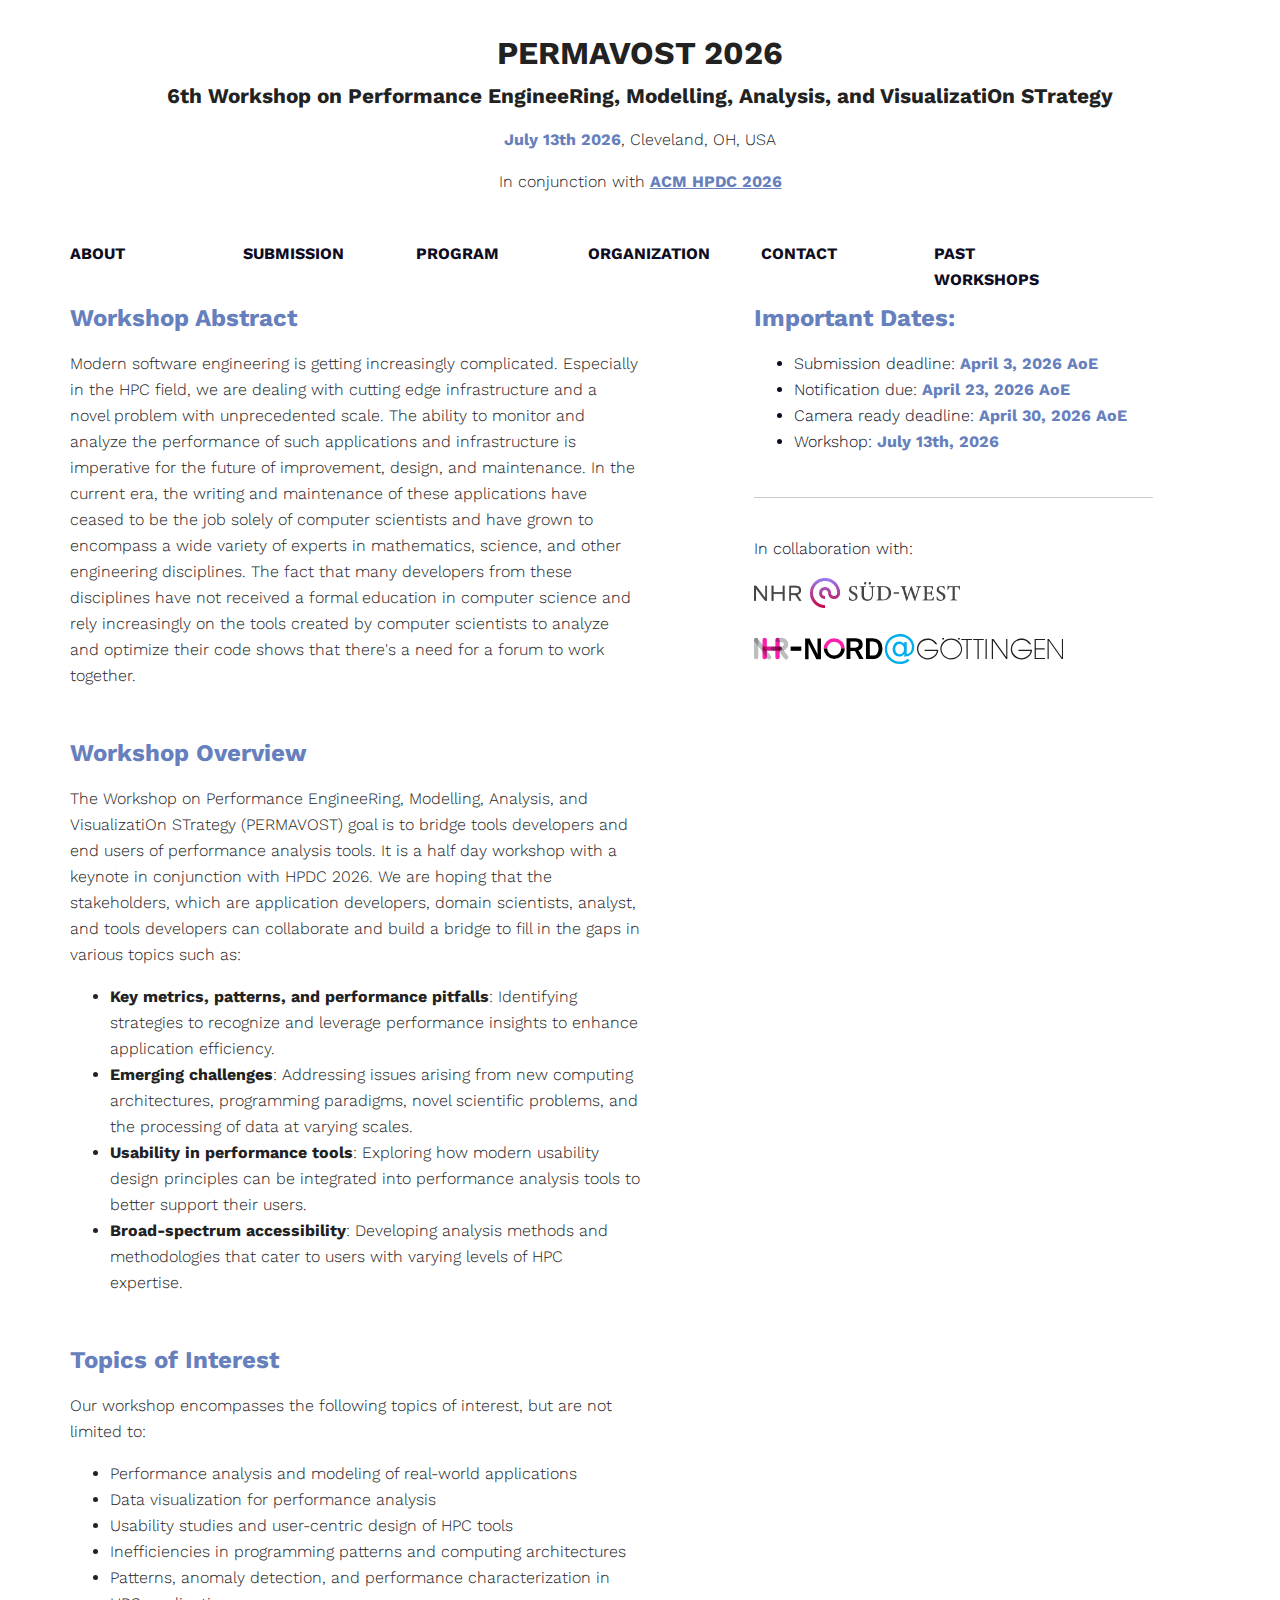
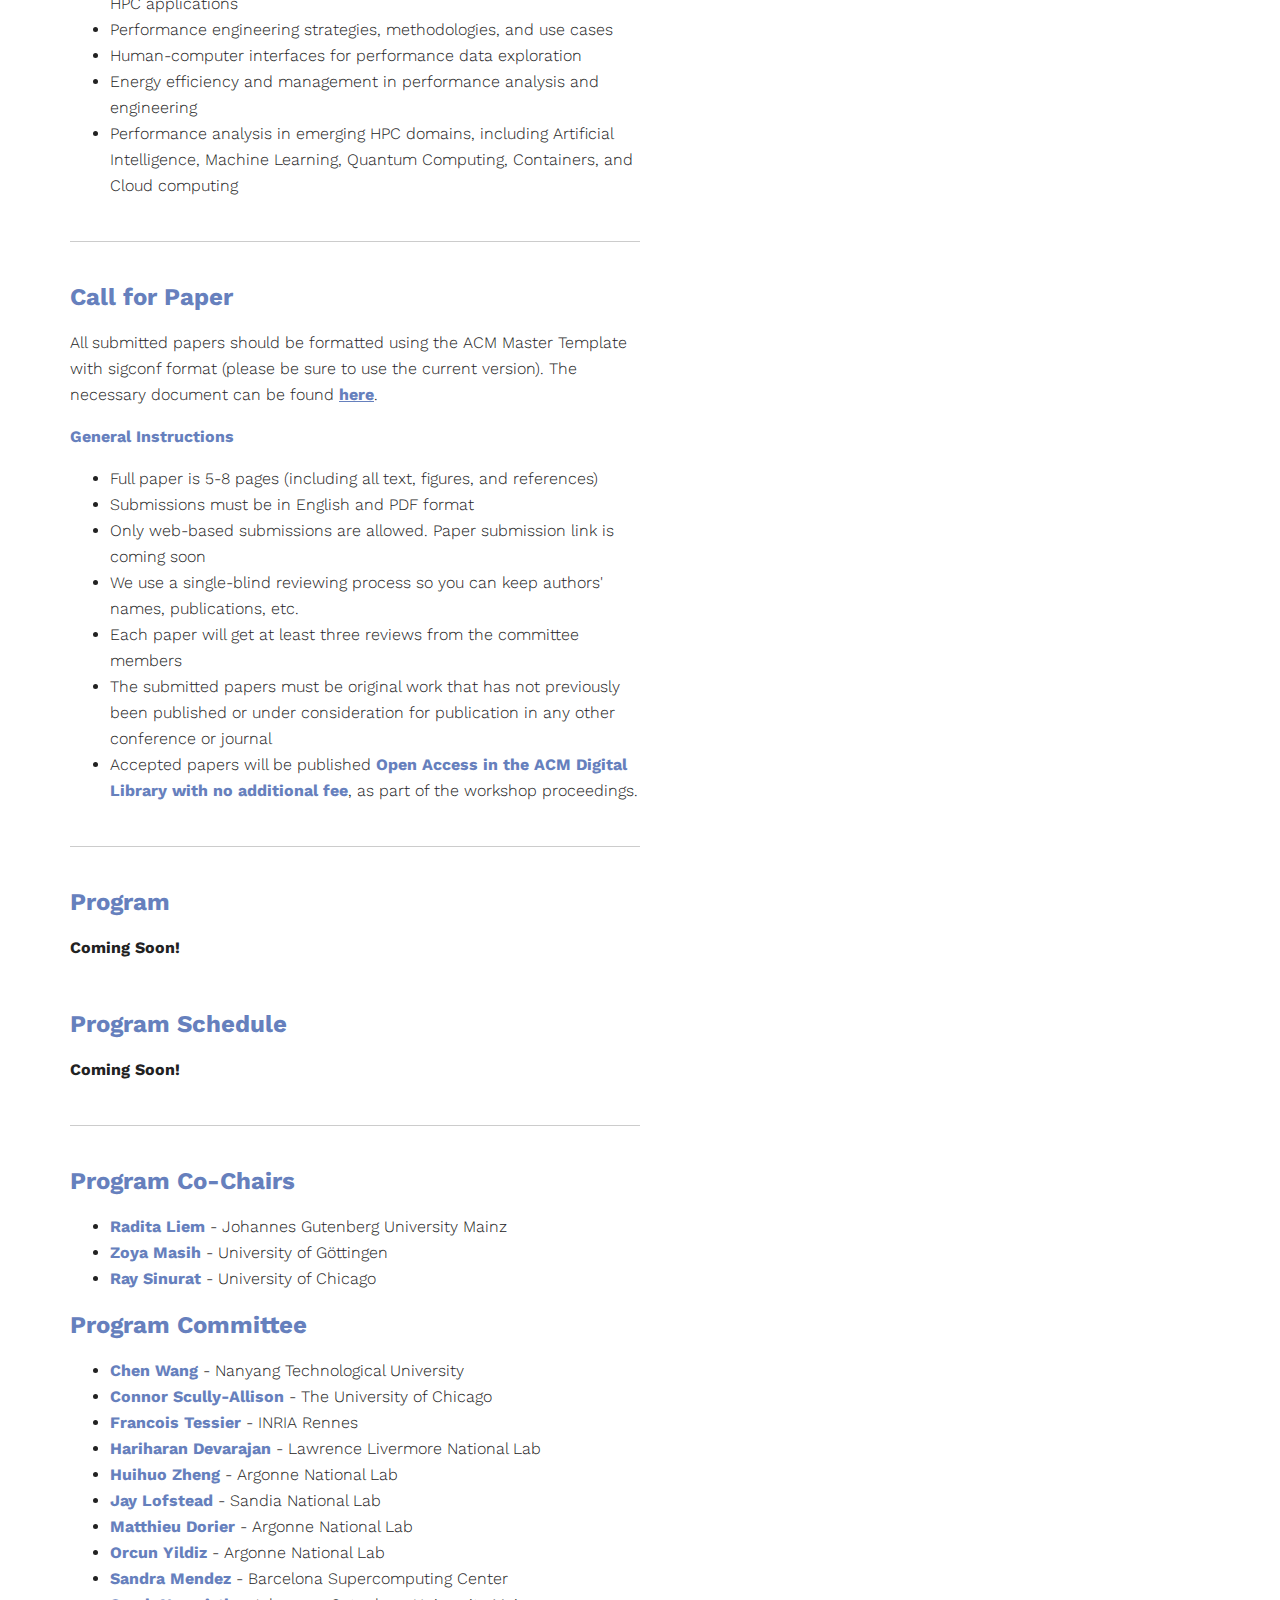
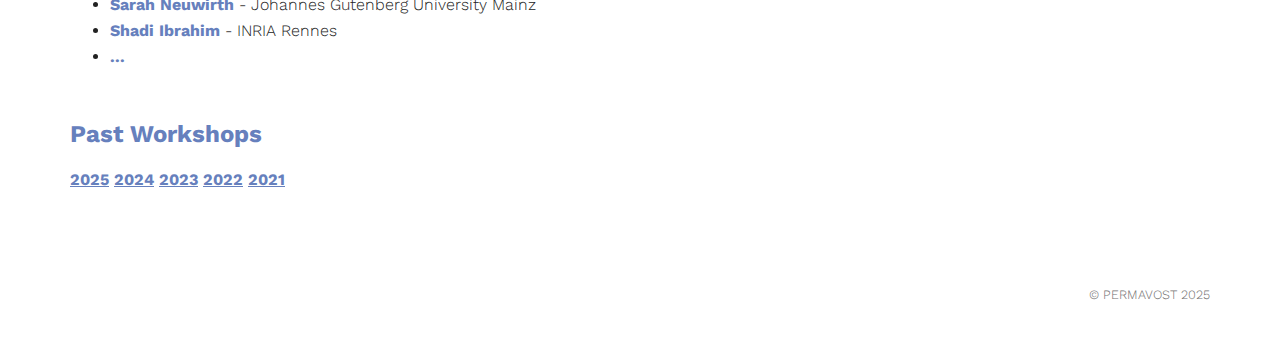
<file: index.html>
<!doctype html>
<!--[if lt IE 7]>      <html class="no-js lt-ie9 lt-ie8 lt-ie7" lang=""> <![endif]-->
<!--[if IE 7]>         <html class="no-js lt-ie9 lt-ie8" lang=""> <![endif]-->
<!--[if IE 8]>         <html class="no-js lt-ie9" lang=""> <![endif]-->
<!--[if gt IE 8]><!--> <html class="no-js" lang=""> <!--<![endif]-->

<head>
    <meta charset="utf-8">
    <meta http-equiv="X-UA-Compatible" content="IE=edge,chrome=1">
    <title>PERMAVOST 2026</title>
    <meta name="description" content="">
    <meta name="viewport" content="width=device-width, initial-scale=1">
    <link rel="apple-touch-icon" href="apple-touch-icon.png">
    <link rel="preconnect" href="https://fonts.gstatic.com">
    <link href="https://fonts.googleapis.com/css2?family=Work+Sans:wght@300;400;600&display=swap" rel="stylesheet">
    <link rel="stylesheet" href="css/normalize.min.css">
    <link rel="stylesheet" href="css/main.css">

    <script src="js/vendor/modernizr-2.8.3-respond-1.4.2.min.js"></script>
</head>
<body>
    <!--[if lt IE 8]>
        <p class="browserupgrade">You are using an <strong>outdated</strong> browser. Please <a href="http://browsehappy.com/">upgrade your browser</a> to improve your experience.</p>
    <![endif]-->

    <div class="header-container">
        <header class="wrapper clearfix">
            <center>
                <h1>PERMAVOST 2026</h1>
                <h2 class="title">6th Workshop on <span class="clr">P</span>erformance <span class="clr">E</span>nginee<span class="clr">R</span>ing, <span class="clr">M</span>odelling, <span class="clr">A</span>nalysis, and <span class="clr">V</span>isualizati<span class="clr">O</span>n <span class="clr">ST</span>rategy</h2>
                <p><strong>July 13th 2026</strong>,  Cleveland, OH, USA</p>
                <p>In conjunction with <strong><a href="https://hpdc.sci.utah.edu/2026/" target="_blank">ACM HPDC 2026</a></strong></p>
            </center>
        </header>
    </div>

    <div class="main-container">
        <div class="main wrapper clearfix">
            <nav>
                <ul>
                    <!-- let's make this single page javascript controlled link -->
                    <li><a href="index.html#about">ABOUT</a><li>
                            <!-- <li><a href="index.html#schedule">SCHEDULE</a></li> -->
                            <li><a href="index.html#submission">SUBMISSION</a></li>
                            <li><a href="index.html#program">PROGRAM</a></li>
                            <li><a href="index.html#organization">ORGANIZATION</a></li>
                            <li><a href="index.html#contact">CONTACT</a></li>
                            <li><a href="index.html#past">PAST WORKSHOPS</a></li>
                </ul>
            </nav>

            <article>
                <section id="about">
                    <h2>Workshop Abstract</h2>
                    <p>
                    Modern software engineering is getting increasingly complicated.  Especially in the HPC field, we are dealing with cutting edge infrastructure and a novel problem with unprecedented scale. The ability to monitor and analyze the performance of such applications and infrastructure is imperative for the future of improvement, design, and maintenance. In the current era, the writing and maintenance of these applications have ceased to be the job solely of computer scientists and have grown to encompass a wide variety of experts in mathematics, science, and other engineering disciplines. The fact that many developers from these disciplines have not received a formal education in computer science and rely increasingly on the tools created by computer scientists to analyze and optimize their code shows that there's a need for a forum to work together.
                    </p>
                </section>
                <section>
                    <h2>Workshop Overview</h2>
                    <p>The Workshop on Performance EngineeRing, Modelling, Analysis, and VisualizatiOn STrategy (PERMAVOST)
                    goal is to bridge tools developers and end users of performance analysis tools. It is a half day 
                    workshop with a keynote in conjunction with HPDC 2026. We are hoping that the stakeholders, which 
                    are application developers, domain scientists, analyst, and tools developers can collaborate and 
                    build a bridge to fill in the gaps in various topics such as:</p>
                    <ul>
                        <li><b>Key metrics, patterns, and performance pitfalls</b>: Identifying strategies to recognize and leverage performance insights to enhance application efficiency.</li>
                        <li><b>Emerging challenges</b>: Addressing issues arising from new computing architectures, programming paradigms, novel scientific problems, and the processing of data at varying scales.</li>
                        <li><b>Usability in performance tools</b>: Exploring how modern usability design principles can be integrated into performance analysis tools to better support their users.</li>
                        <li><b>Broad-spectrum accessibility</b>: Developing analysis methods and methodologies that cater to users with varying levels of HPC expertise.</li>
                    </ul>

                </section>
                <section>
                    <h2>Topics of Interest</h2>
                    <p>Our workshop encompasses the following topics of interest, but are not limited to:</p>
                    <ul>
                        <li>Performance analysis and modeling of real-world applications</li>
                        <li>Data visualization for performance analysis</li>
                        <li>Usability studies and user-centric design of HPC tools</li>
                        <li>Inefficiencies in programming patterns and computing architectures</li>
                        <li>Patterns, anomaly detection, and performance characterization in HPC applications</li>
                        <li>Performance engineering strategies, methodologies, and use cases</li>
                        <li>Human-computer interfaces for performance data exploration</li>
                        <li>Energy efficiency and management in performance analysis and engineering</li>
                        <li>Performance analysis in emerging HPC domains, including Artificial Intelligence, Machine Learning, Quantum Computing, Containers, and Cloud computing</li>
                    </ul>
                </section>
                <hr>
                <section id="submission">
                    <h2>Call for Paper</h2>
                    <!-- <p><strong style="color: #222;">Coming Soon!</strong></p> --> 
                    <p>All submitted papers should be formatted using the ACM Master Template with sigconf format (please be sure to use the current version). The necessary document can be found <a href="https://www.acm.org/publications/proceedings-template" target="_blank">here</a>.</p>
                    <p><strong>General Instructions</strong></p>
                    <ul>
                        <li>Full paper is 5-8 pages (including all text, figures, and references)</li>
                        <li>Submissions must be in English and PDF format</li>
                        <li>Only web-based submissions are allowed. Paper submission link is coming soon</li>
                        <li>We use a single-blind reviewing process so you can keep authors' names, publications, etc.</li>
                        <li>Each paper will get at least three reviews from the committee members</li>
                        <li>The submitted papers must be original work that has not previously been published or under consideration for publication in any other conference or journal</li>
                        <li>Accepted papers will be published <strong>Open Access in the ACM Digital Library with no additional fee</strong>, as part of the workshop proceedings.</li>
                    </ul>
                </section>
                <hr>
                <section id="program">
                    <h2>Program</h2>
                    <p><strong style="color: #222;">Coming Soon!</strong></p>

                    <!---->
                    <!--     <h3>Keynote Speech:</h3> -->
                    <!--     <table> -->
                    <!--         <tr> -->
                    <!--             <td style="width: 120px;padding: 7px 0;"><img src="img/sun.jpg" width="100px" style="border-radius:50%"></img></td> -->
                    <!--             <td> -->
                    <!--                 <p style="font-size: 24px; margin-bottom: 5px; padding-bottom: 0px;"><strong>Xian-He Sun</strong></p> -->
                    <!--                 <p style="margin:0px;">Illinois Institute of Technology, Chicago, USA </p> -->
                    <!--             </td> -->
                    <!--         </tr> -->
                    <!--     </table> -->
                    <!--     <p><strong style="color: #222;">"Dataflow under the von Neumann Machine: A New Paradigm for Computing Systems"</strong></p> -->
                    <!--     <p>With the exponential growth of big data and AI, computing has become data-centric, making data management the top priority in computing systems. Traditional I/O and storage paradigms no longer meet the demands of data-centric computing. A paradigm shift is necessary to seamlessly integrate high-performance computing power with the velocity, volume, and variety of data to serve diverse AI needs. This keynote explores the critical challenges and introduces a new paradigm, named Dataflow under the von Neumann machine (DataflowV). We first present the Concurrent-AMAT (C-AMAT) model, which quantifies the benefits of concurrent data access and reveals the relationship between data locality and concurrency. Next, we introduce the Layer Performance Matching (LPM) framework to optimize memory system performance and formally introduce the concept of DataflowV. We then share some of our recent practices and successes with the DataflowV paradigm, including the Hermes multi-tiered I/O buffering system and others. Finally, we discuss fundamental issues of performance modeling and data-centric rethinking. The C-AMAT model provides a way to bridge the performance gap at each layer of the memory hierarchy. The LPM framework offers a methodology to optimize a memory system through smart layer optimization. They are powerful, but many fundamental questions remain open. Have we fully utilized modern hardware advances to reach their full potential? Should advanced memory systems be built under a “concurrent-aware locality” model? etc.?</p>  -->
                    <!--     <p><a href="files/hpdc25-s.pdf">Presentation slides</a></p> -->
                    <!--     <p>Dr. Xian-He Sun is a University Distinguished Professor, the Ron Hochsprung Endowed Chair of Computer Science, and the director of the Gnosis Research Center for accelerating data-driven discovery at the Illinois Institute of Technology (Illinois Tech). Before joining Illinois Tech, he worked at DoE Ames National Laboratory, at ICASE, NASA Langley Research Center, at Louisiana State University, Baton Rouge, and was an ASEE fellow at Navy Research Laboratories. Dr. Sun is an IEEE fellow and is known for his memory-bounded speedup model, also called Sun-Ni’s Law, for scalable computing. His research interests include high-performance data processing, memory and I/O systems, and performance evaluation and optimization. He has over 350 publications and 7 patents in these areas and is currently leading multiple large software development projects in high performance I/O systems. Dr. Sun is the Editor-in-Chief of the IEEE Transactions on Parallel and Distributed Systems, and a former department chair of the Computer Science Department at Illinois Tech. He received the Golden Core award from IEEE CS society in 2017, the ACM Karsten Schwan Best Paper Award from ACM HPDC in 2019, and the first prize best paper award from ACM/IEEE CCGrid in 2021. More information about Dr. Sun can be found on his web site www.cs.iit.edu/~sun/.</p> -->
                    <!--     <br/> -->
                    <!---->
                    <!--     <h3>Invited Speech:</h3> -->
                    <!--     <table> -->
                    <!--         <tr> -->
                    <!--             <td style="width: 120px;padding: 7px 0;"><img src="img/hager.png" width="100px" style="border-radius:50%"></img></td><td> -->
                    <!--                 <p style="font-size: 24px; margin-bottom: 5px; padding-bottom: 0px;"><strong>Georg Hager</strong></p> -->
                    <!--                 <p style="margin:0px;">Erlangen National High Performance Computing Center, Germany</p> -->
                    <!--             </td> -->
                    <!--         </tr> -->
                    <!--     </table> -->
                    <!--     <p><strong style="color: #222;">"Towards a Workflow for Analytic Performance, Power, and Energy Models"</strong></p> -->
                    <!--     <p>White- and gray-box performance models are invaluable for assessing -->
                    <!--     resource and scalability bottlenecks in parallel programs. More often -->
                    <!--     than not, authors of simulation software have no idea about the -->
                    <!--     interactions of their software with the hardware, let alone its power -->
                    <!--     and energy consumption behavior. Analytic, predictive white-box models -->
                    <!--     such as Roofline are tremendously helpful for exposing relevant -->
                    <!--     bottlenecks, but they are tedious to set up because hardly any tool -->
                    <!--     support exists. I will give an overview of different modeling -->
                    <!--     approaches, ranging from black-box (curve-fitting, machine learning) -->
                    <!--     approaches to fully analytic models based on first principles. This -->
                    <!--     large spectrum of possibilities bears some potential for automation, -->
                    <!--     even if we restrict ourselves to white-box variants. I will point out -->
                    <!--     what we already have and what is still missing in this area. Finally, -->
                    <!--     I will give an overview of interesting dynamic application behavior -->
                    <!--     that can get in the way of predictive modeling.</p> -->
                    <!--     <p><a href="files/2025-07-20_PERMAVOST_GHa_modeling.pdf">Presentation slides</a></p> -->
                    <!--     <p> Dr. Georg Hager holds a PhD and a Habilitation degree in Computational Physics from the University of Greifswald. He leads the Research Division at Erlangen National High Performance Computing Center (NHR@FAU) and is an associate lecturer at the Institute of Physics at the University of Greifswald. Recent research includes architecture-specific optimization strategies for current microprocessors, performance engineering of scientific codes on chip and system levels, and the analytic modeling of structure formation in large-scale parallel codes. Georg Hager has authored and co-authored more than 100 peer-reviewed publications and was instrumental in developing and refining the Execution-Cache-Memory (ECM) performance model and energy consumption models for multicore processors. In 2018, he won the “ISC Gauss Award” (together with Johannes Hofmann and Dietmar Fey) for a paper on accurate performance and power modeling. He received the “2011 Informatics Europe Curriculum Best Practices Award” (together with Jan Treibig and Gerhard Wellein) for outstanding contributions to teaching in computer science. His textbook “Introduction to High Performance Computing for Scientists and Engineers” is recommended or required reading in many HPC-related lectures and courses worldwide. Together with colleagues from FAU, HLRS Stuttgart, and TU Wien he develops and conducts successful international tutorials on node-level performance engineering and hybrid programming.</p>						 -->
                    <!--     <br/> -->
                    <!---->
                    <!--     <h3>Discussion Panel: </h3> -->
                    <!--     <table> -->
                    <!--         <tr> -->
                    <!--             <td style="width: 120px;padding: 7px 0;"><img src="img/Brink-Stephanie-220x275.jpg" width="100px" style="border-radius:50%"></img></td> -->
                    <!--             <td> -->
                    <!--                 <p style="font-size: 24px; margin-bottom: 5px; padding-bottom: 0px;"><strong>Stephanie Brink</strong></p> -->
                    <!--                 <p style="margin:0px;">Lawrence Livermore National Laboratory</p> -->
                    <!--             </td> -->
                    <!--         </tr> -->
                    <!--         <tr> -->
                    <!--             <td style="width: 120px;padding: 7px 0;"><img src="img/Jack_Lang-035.jpg" width="100px" style="border-radius:50%"></img></td> -->
                    <!--             <td> -->
                    <!--                 <p style="font-size: 24px; margin-bottom: 5px; padding-bottom: 0px;"><strong>Jack Lange</strong></p> -->
                    <!--                 <p style="margin:0px;">Oak Ridge National Laboratory</p> -->
                    <!--             </td> -->
                    <!--         </tr> -->
                    <!--         <tr> -->
                    <!--             <td style="width: 120px;padding: 7px 0;"><img src="img/hariharan.jpeg" width="100px" style="border-radius:50%"></img></td> -->
                    <!--             <td> -->
                    <!--                 <p style="font-size: 24px; margin-bottom: 5px; padding-bottom: 0px;"><strong>Hari Hariharan Devarajan</strong></p> -->
                    <!--                 <p style="margin:0px;">Lawrence Livermore National Laboratory</p> -->
                    <!--             </td> -->
                    <!--         </tr> -->
                    <!--     </table> -->
                    <!--     <p><strong style="color: #222;">"Holistic performance engineering and analysis: from UX until low level performance data"</strong></p> -->
                    <!--     <p>This panel brings together a diverse team of three experts to explore the key challenges in achieving comprehensive performance engineering and analysis. As High-Performance Computing (HPC) continues to become more mainstream, the need for a holistic approach is increasingly critical. The panel will delve into whether such an approach is becoming more important, how different stakeholders (from UX designers to low-level engineers) perceive performance, and the varying perspectives across different institutions. -->
                    <!---->
                    <!--     The session will feature a dynamic Q&A format, led by the moderator, encouraging deep discussion and direct interaction with the audience. Participants will have the opportunity to engage with the experts, ask questions, and contribute to the conversation, making this an interactive and collaborative exploration of the future of performance engineering.</p> -->
                    <!---->
                    <!--     <h3>Paper Presentation:</h3> -->
                    <!--     <ul> -->
                    <!--         <li><strong>Assigning Cartesian Grid Area to Processes</strong> - A. Astier, D. Sohier, A. Capra</li> -->
                    <!--         <li><strong>Performance Evaluation of Machine Learning Applications Using WebAssembly Across Different Programming Languages</strong> - S. Khan, T. Malik, K. Hasanov</li> -->
                    <!--         <li><strong>Factors Impacting I/O Time Proportion in AI Workloads</strong> - Z. Masih, R. Liem, J. Kunkel</li> -->
                    <!--         <li><strong>Thicket Workflow for Classifying Parallel Sorting Algorithms</strong> - M. McKinsey, D. Yokelson, S. Lam, S. Brink, O. Pearce</li> -->
                    <!--     </ul> -->
                    <!--     <p>*The paper presentation will be followed by Q&A session</p> -->
                </section>

                <section id="Schedule">
                    <h2>Program Schedule</h2>
                    <p><strong style="color: #222;">Coming Soon!</strong></p>
                    <!-- <ul> -->
                    <!--     <li><strong>09:00 – 09:05</strong>  Welcome & Opening Remarks</li> -->
                    <!--     <li><strong>09:05 – 09:40</strong>  Keynote by Xian-He Sun</li> -->
                    <!--     <li><strong>09:40 – 10:10</strong>  Invited Talk by Georg Hager</li> -->
                    <!--     <li><strong>10:10 – 10:30</strong>  Short Paper 1 Talk with Q&A on "Assigning Cartesian Grid Area to Processes" -->
                    <!--         <li><strong>10:30 – 11:00</strong>  Coffee Break</li>				 -->
                    <!--         <li><strong>11:00 – 11:20</strong>  Short Paper 2 Talk with Q&A on "Performance Evaluation of Machine Learning Applications Using WebAssembly Across Different Programming Languages"</li> -->
                    <!--         <li><strong>11:20 – 11:40</strong>  Short Paper 3 Talk with Q&A on "Factors Impacting I/O Time Proportion in AI Workloads"</li> -->
                    <!--         <li><strong>11:40 – 12:00</strong>  Short Paper 4 Talk with Q&A on "Thicket Workflow for Classifying Parallel Sorting Algorithms"</li> -->
                    <!--         <li><strong>12:00 – 12:30</strong>  Panel Session & Closing</li>	 -->
                    <!-- </ul> -->
                </section>
                <hr>
                <section id="organization">

                    <h2>Program Co-Chairs</h2>
                    <ul>
                        <li><strong>Radita Liem</strong> - Johannes Gutenberg University Mainz</li>
                        <li><strong>Zoya Masih</strong> - University of Göttingen</li>
                        <li><strong>Ray Sinurat</strong> - University of Chicago</li>
                    </ul>

                    <!-- <h3>Publicity Chair</h3> -->
                    <!-- <p>Georg Hager - Erlangen National High Performance Computing Center</p> -->

                    <h2>Program Committee</h2>
                    <ul>
                        <li><strong>Chen Wang</strong> - Nanyang Technological University</li>
                        <li><strong>Connor Scully-Allison</strong> - The University of Chicago</li>
                        <li><strong>Francois Tessier</strong> - INRIA Rennes</li>
                        <li><strong>Hariharan Devarajan</strong> - Lawrence Livermore National Lab</li>
                        <li><strong>Huihuo Zheng</strong> - Argonne National Lab</li>
                        <li><strong>Jay Lofstead</strong> - Sandia National Lab</li>
                        <li><strong>Matthieu Dorier</strong> - Argonne National Lab</li>
                        <li><strong>Orcun Yildiz</strong> - Argonne National Lab</li>
                        <li><strong>Sandra Mendez</strong> - Barcelona Supercomputing Center</li>
                        <li><strong>Sarah Neuwirth</strong> - Johannes Gutenberg University Mainz</li>
                        <li><strong>Shadi Ibrahim</strong> - INRIA Rennes</li>
                        <!-- <li><strong>Lenny Guo</strong> - PNNL</li> -->
                        <li><strong>...</strong></li>
                    </ul>
                </section>
                <!-- <hr> -->
                <!-- <section id="contact"> -->
                <!--     <h2>Contact</h2> -->
                <!--     <p>If you have any problems or questions, please contact the Workshop General Chair Ayesha Afzal via e-mail at: <a href="mailto:ayesha.afzal@fau.de">ayesha.afzal@fau.de</a> -->
                <!--     </p> -->
                <!-- </section> -->
                <!---->
                <!-- <hr> -->
                <section id="past">
                    <h2>Past Workshops</h2>
                    <p class="years">
                        <a href="2025.html">2025</a>
                        <a href="2024.html">2024</a>
                        <a href="2023.html">2023</a>
                        <a href="2022.html">2022</a>
                        <a href="2021.html">2021</a>
                    </p>
                </section>
            </article>



            <aside>
                <!-- <section class="announcement"> -->
                <!--     <h2>Announcement</h2> -->
                <!--     <p><strong>PERMAVOST'25 is happenning in Carmichael room! </strong></p> -->
                <!--     <p>PERMAVOST'25 program is available and the workshop is now happenning at ACM HPDC in Carmichael room!</p> -->
                <!--     <hr>		 -->
                <!--     <p><strong>Call for Paper</strong></p> -->
                <!--     <p>Submission for PERMAVOST 2025 proceedings is open. Check the technical details <a href="index.html#submission">here</a></p> -->
                <!-- </section> -->

                <section>
                    <h2>Important Dates:</h2>
                    <!-- <p><strong style="color: #222;">Coming Soon!</strong></p> -->
                    <ul>
                        <li>Submission deadline: <strong>April 3, 2026 AoE</strong></li>
                        <li>Notification due: <strong>April 23, 2026 AoE</strong></li>
                        <li>Camera ready deadline: <strong>April 30, 2026 AoE </strong></li>
                        <li>Workshop: <strong>July 13th, 2026</strong></li>
                    </ul>
                </section> 
                <hr>
                <section id="collab">
                    <p>In collaboration with:</p>
                    <p>
                    <a href="https://nhrsw.de/">
                        <img src="img/nhr-sued-west.png" style="width:auto; height:30px;">
                    </a>
                    <br/>
                    <br/>
                    <a href="https://gwdg.de/hpc/">
                        <img src="img/nhr-nord-goettingen.svg" style="width:auto; height:30px;">
                    </a>
                    </p>
                </section>
            </aside>



        </div> <!-- #main -->
    </div> <!-- #main-container -->

    <div class="footer-container">
        <footer class="wrapper">
            <p class="text-muted small pull-right" style="text-align:right">© PERMAVOST 2025</p>
        </footer>
    </div>

    <script src="//ajax.googleapis.com/ajax/libs/jquery/1.11.2/jquery.min.js"></script>
    <script>window.jQuery || document.write('<script src="js/vendor/jquery-1.11.2.min.js"><\/script>')</script>

    <script src="js/main.js"></script>

    <!-- Google Analytics: change UA-XXXXX-X to be your site's ID. -->
    <script>
        (function(b,o,i,l,e,r){b.GoogleAnalyticsObject=l;b[l]||(b[l]=
            function(){(b[l].q=b[l].q||[]).push(arguments)});b[l].l=+new Date;
            e=o.createElement(i);r=o.getElementsByTagName(i)[0];
            e.src='//www.google-analytics.com/analytics.js';
            r.parentNode.insertBefore(e,r)}(window,document,'script','ga'));
        ga('create','UA-XXXXX-X','auto');ga('send','pageview');
    </script>
</body>
</html>
</file>
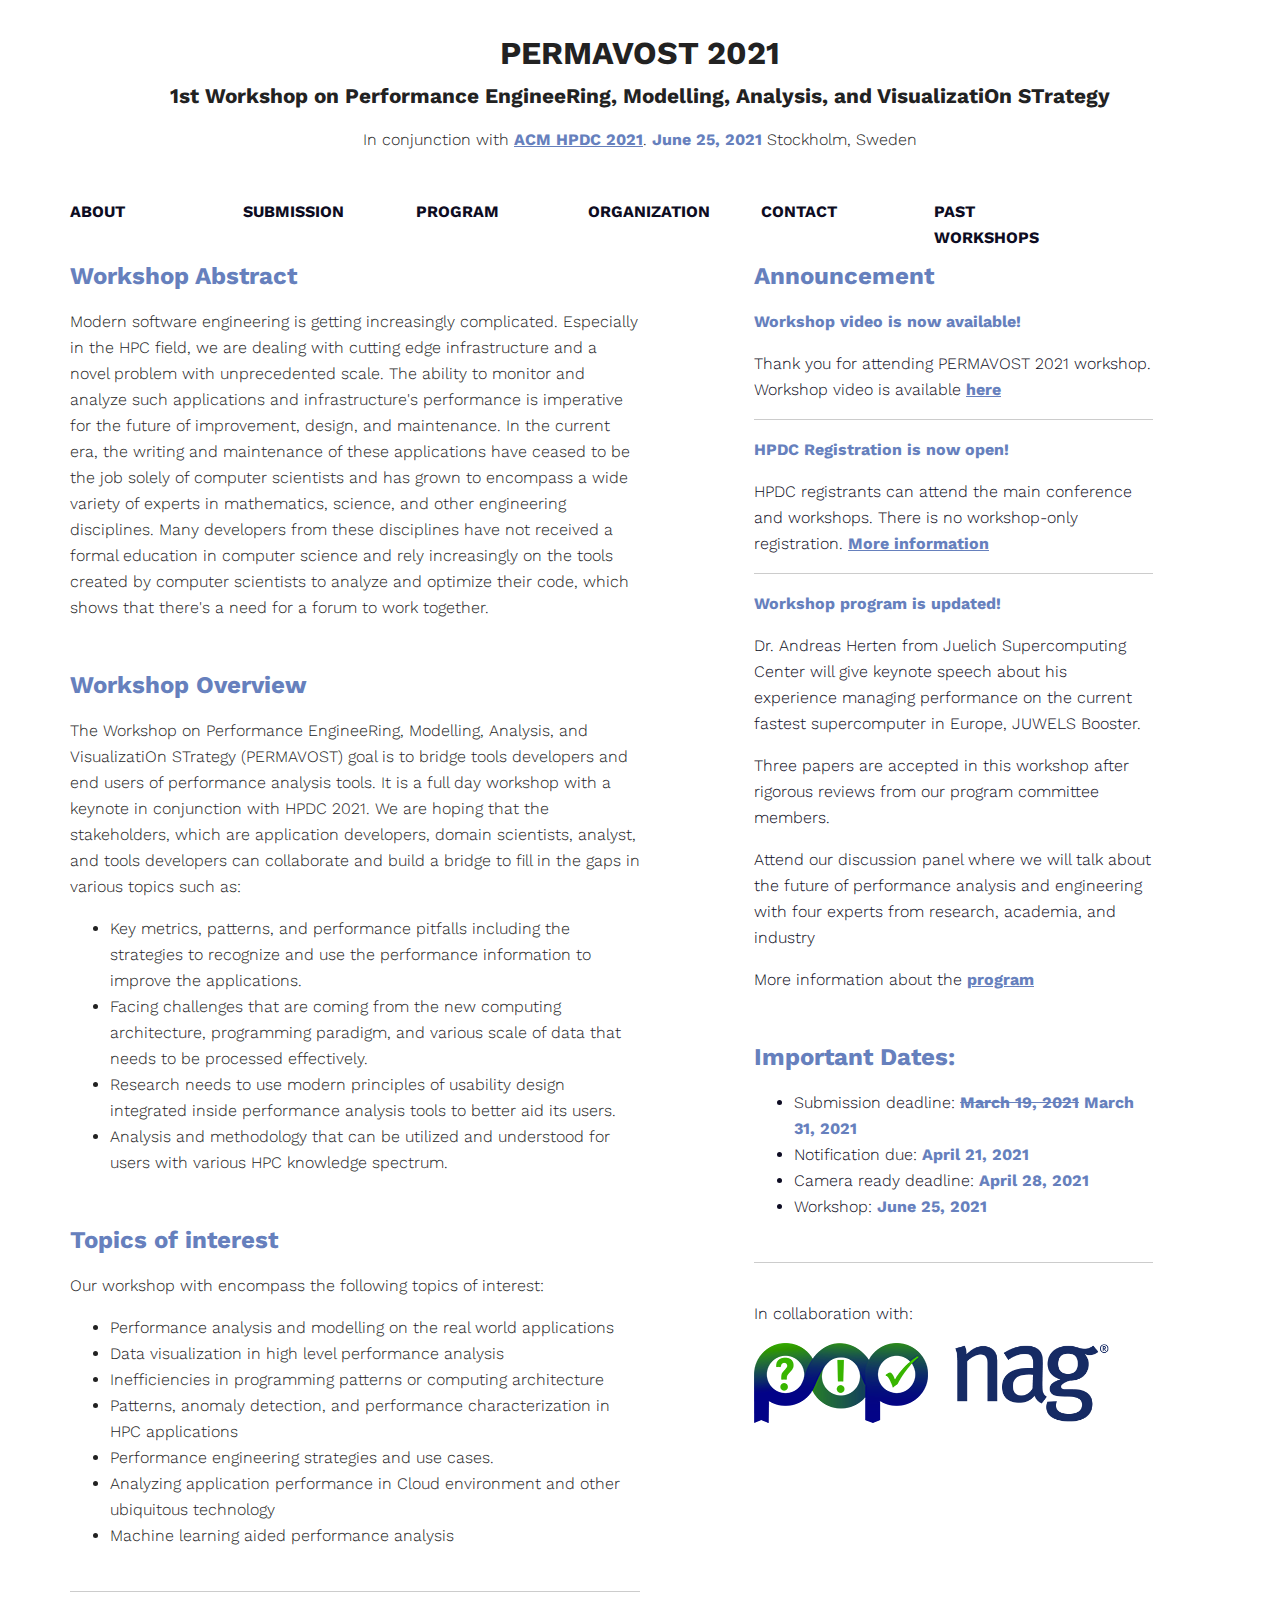
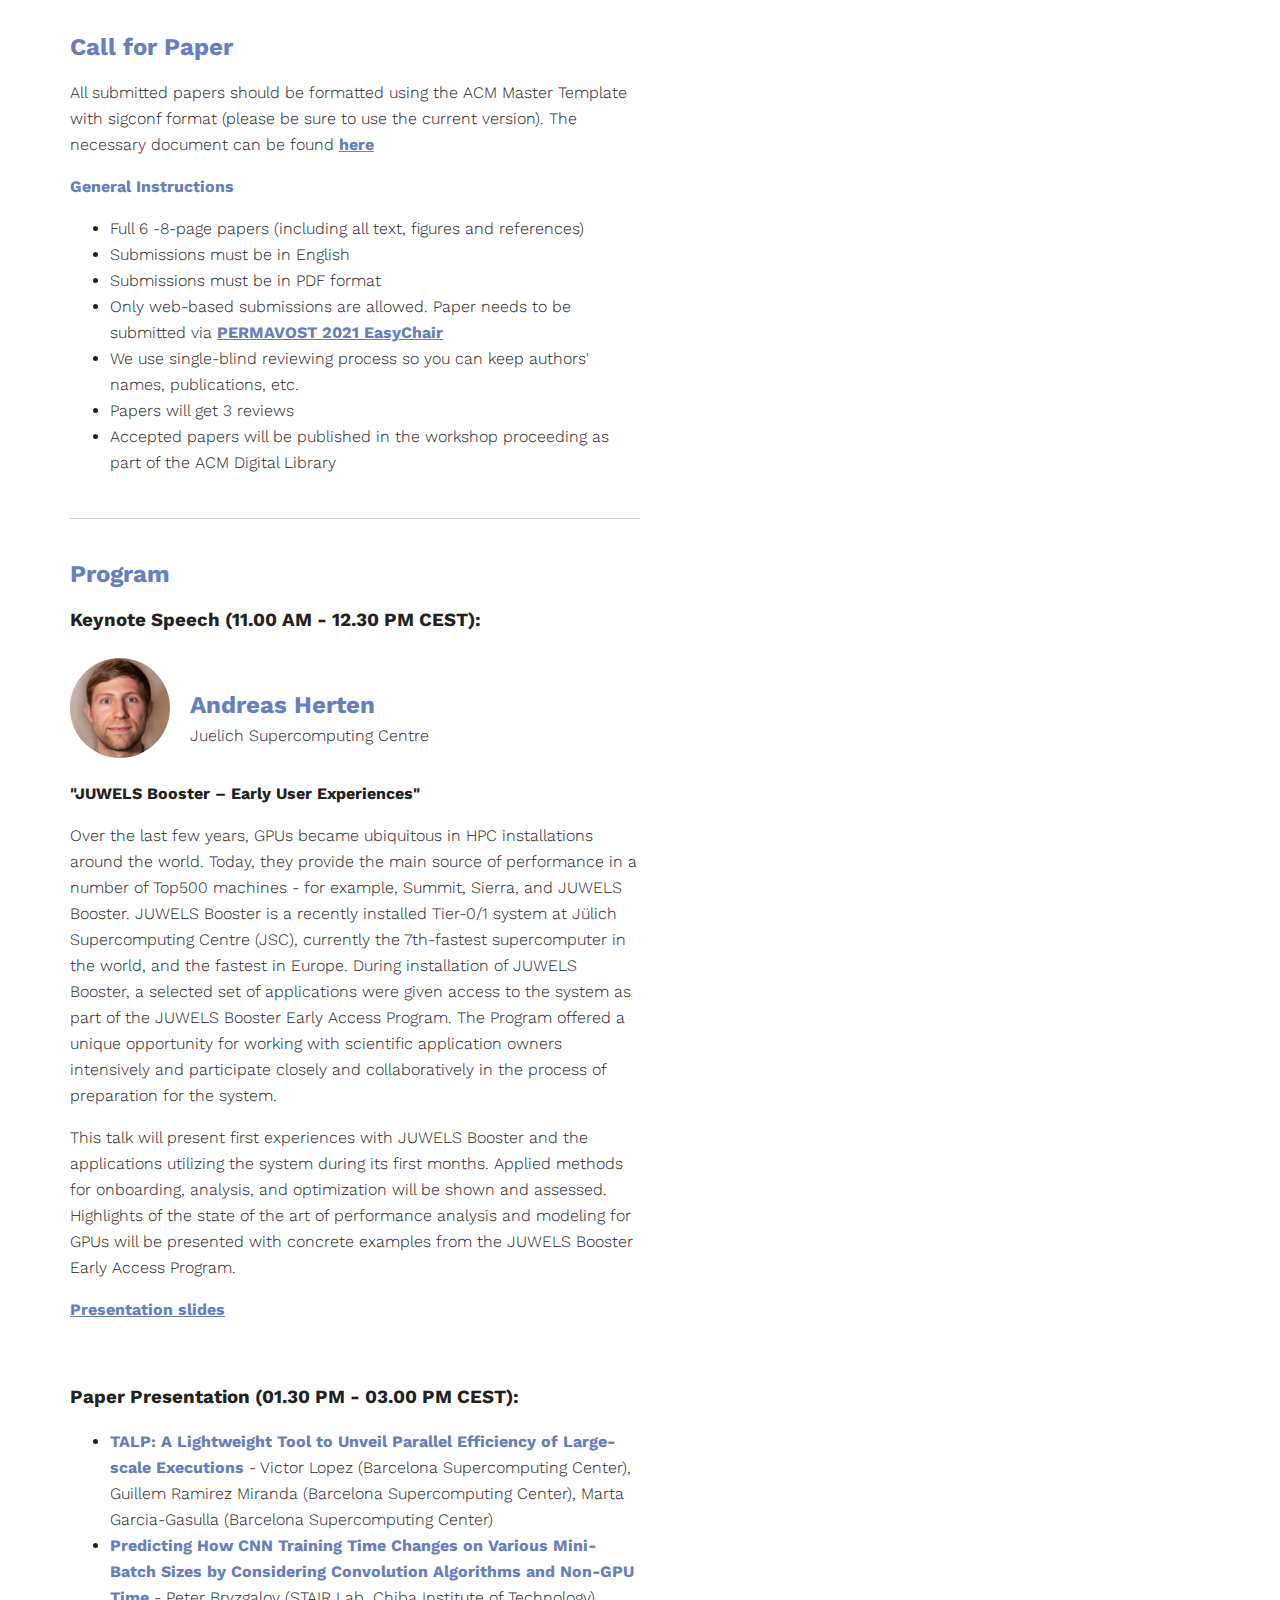
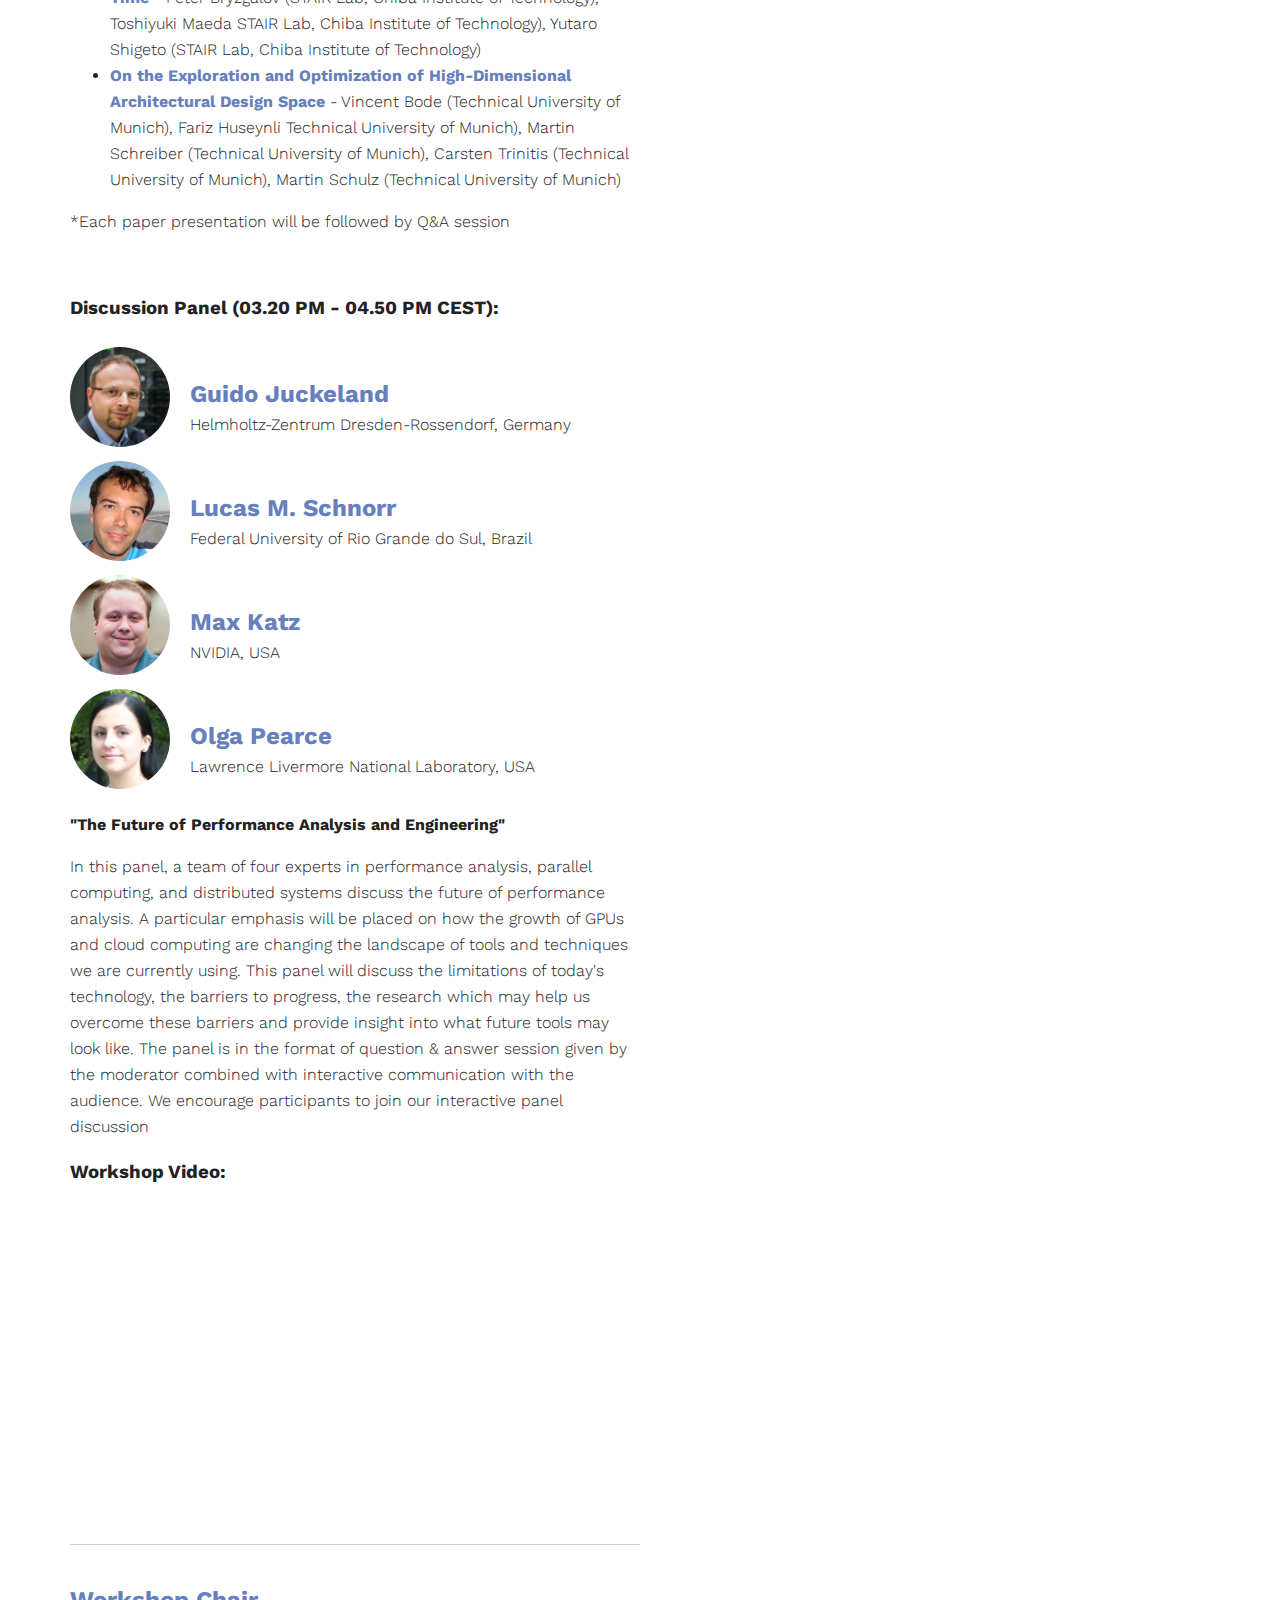
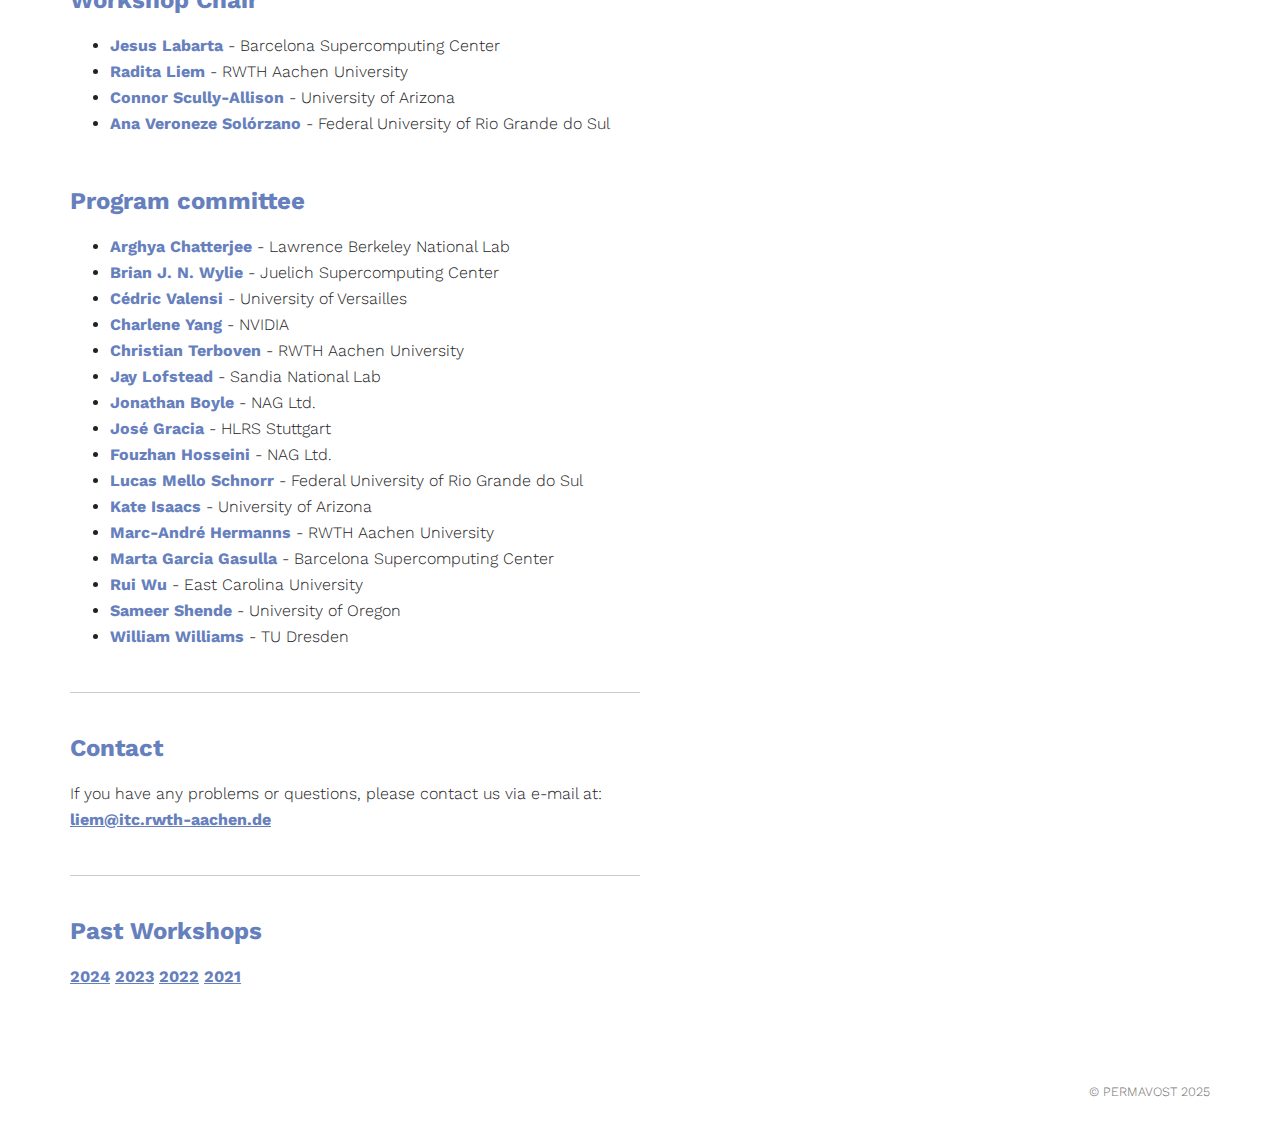
<file: 2021.html>
<!doctype html>
<!--[if lt IE 7]>      <html class="no-js lt-ie9 lt-ie8 lt-ie7" lang=""> <![endif]-->
<!--[if IE 7]>         <html class="no-js lt-ie9 lt-ie8" lang=""> <![endif]-->
<!--[if IE 8]>         <html class="no-js lt-ie9" lang=""> <![endif]-->
<!--[if gt IE 8]><!--> <html class="no-js" lang=""> <!--<![endif]-->

    <head>
        <meta charset="utf-8">
        <meta http-equiv="X-UA-Compatible" content="IE=edge,chrome=1">
        <title>PERMAVOST 2021</title>
        <meta name="description" content="">
        <meta name="viewport" content="width=device-width, initial-scale=1">
        <link rel="apple-touch-icon" href="apple-touch-icon.png">
        <link rel="preconnect" href="https://fonts.gstatic.com">
		<link href="https://fonts.googleapis.com/css2?family=Work+Sans:wght@300;400;600&display=swap" rel="stylesheet">
        <link rel="stylesheet" href="css/normalize.min.css">
        <link rel="stylesheet" href="css/main.css">

        <script src="js/vendor/modernizr-2.8.3-respond-1.4.2.min.js"></script>
    </head>
    <body>
        <!--[if lt IE 8]>
            <p class="browserupgrade">You are using an <strong>outdated</strong> browser. Please <a href="http://browsehappy.com/">upgrade your browser</a> to improve your experience.</p>
        <![endif]-->
        
        <div class="header-container">
            <header class="wrapper clearfix">
                <center>
                	<h1>PERMAVOST 2021</h1>
                    <h2 class="title">1st Workshop on <span class="clr">P</span>erformance <span class="clr">E</span>nginee<span class="clr">R</span>ing, <span class="clr">M</span>odelling, <span class="clr">A</span>nalysis, and <span class="clr">V</span>isualizati<span class="clr">O</span>n <span class="clr">ST</span>rategy</h2>
                    <p>In conjunction with <strong><a href="http://www.hpdc.org/2021/" target="_blank">ACM HPDC 2021</a></strong>. <strong>June 25, 2021</strong> Stockholm, Sweden</p>
                </center>
            </header>
        </div>

        <div class="main-container">
            <div class="main wrapper clearfix">
            	<nav>
                    <ul>
                        <!-- let's make this single page javascript controlled link -->
                        <li><a href="index.html#about">ABOUT</a><li>
                        <li><a href="index.html#submission">SUBMISSION</a></li>
                        <li><a href="index.html#program">PROGRAM</a></li>
                        <li><a href="index.html#organization">ORGANIZATION</a></li>
                        <li><a href="index.html#contact">CONTACT</a></li>
                        <li><a href="index.html#past">PAST WORKSHOPS</a></li>
                    </ul>
                </nav>

                <article>
                    <section id="about">
                        <h2>Workshop Abstract</h2>
                        <p>Modern software engineering is getting increasingly complicated. Especially in the HPC field, 
                            we are dealing with cutting edge infrastructure and a novel problem with unprecedented scale. 
                            The ability to monitor and analyze such applications and infrastructure's performance is 
                            imperative for the future of improvement, design, and maintenance. In the current era, 
                            the writing and maintenance of these applications have ceased to be the job solely of 
                            computer scientists and has grown to encompass a wide variety of experts in mathematics, 
                            science, and other engineering disciplines. Many developers from these disciplines have not 
                            received a formal education in computer science and rely increasingly on the tools created by 
                            computer scientists to analyze and optimize their code, which shows that there's a need for a 
                            forum to work together.</p>
                    </section>
                    <section>
                        <h2>Workshop Overview</h2>
                        <p>The Workshop on Performance EngineeRing, Modelling, Analysis, and VisualizatiOn STrategy (PERMAVOST)
                             goal is to bridge tools developers and end users of performance analysis tools. It is a full day 
                             workshop with a keynote in conjunction with HPDC 2021. We are hoping that the stakeholders, which 
                             are application developers, domain scientists, analyst, and tools developers can collaborate and 
                             build a bridge to fill in the gaps in various topics such as:</p>
                             <ul>
                                <li>Key metrics, patterns, and performance pitfalls including the strategies to recognize and use the performance information to improve the applications.</li>
                                <li>Facing challenges that are coming from the new computing architecture, programming paradigm, and various scale of data that needs to be processed effectively.</li>
                                <li>Research needs to use modern principles of usability design integrated inside performance analysis tools to better aid its users.</li>
                                <li>Analysis and methodology that can be utilized and understood for users with various HPC knowledge spectrum.</li>
                            </ul>

                    </section>
                    <section>
                        <h2>Topics of interest</h2>
                        <p>Our workshop with encompass the following topics of interest:</p>
                        <ul>
                            <li>Performance analysis and modelling on the real world applications</li>
                            <li>Data visualization in high level performance analysis</li>
                            <li>Inefficiencies in programming patterns or computing architecture</li>
                            <li>Patterns, anomaly detection, and performance characterization in HPC applications</li>
                            <li>Performance engineering strategies and use cases.</li>
                            <li>Analyzing application performance in Cloud environment and other ubiquitous technology</li>
                            <li>Machine learning aided performance analysis</li>
                        </ul>
                    </section>
                    <hr>
                    <section id="submission">
                    	<h2>Call for Paper</h2>
                        <p>All submitted papers should be formatted using the ACM Master Template with sigconf format (please be sure to use the current version). The necessary document can be found <a href="https://www.acm.org/publications/proceedings-template" target="_blank">here</a></p>
                        <p><strong>General Instructions</strong></p>
                        <ul>
                            <li>Full 6 -8-page papers (including all text, figures and references)</li>
                            <li>Submissions must be in English</li>
                            <li>Submissions must be in PDF format</li>
                            <li>Only web-based submissions are allowed. Paper needs to be submitted via <a href="https://easychair.org/cfp/permavost-21">PERMAVOST 2021 EasyChair</a></li>
                            <li>We use single-blind reviewing process so you can keep authors' names, publications, etc.</li>
                            <li>Papers will get 3 reviews</li>
                            <li>Accepted papers will be published in the workshop proceeding as part of the ACM Digital Library</li>
                        </ul>
                    </section>
                    <hr>
                    <section id="program">
                    	<h2>Program</h2>
                    	<h3>Keynote Speech (11.00 AM - 12.30 PM CEST):</h3>
                    	<table>
                    		<tr>
                    			<td style="width: 120px;padding: 7px 0;"><img src="img/aherten.jpg" width="100px" style="border-radius:50%"></img></td>
                    			<td>
                    				<p style="font-size: 24px; margin-bottom: 5px; padding-bottom: 0px;"><strong>Andreas Herten</strong></p>
                    				<p style="margin:0px;">Juelich Supercomputing Centre</p>
                    			</td>
                    		</tr>
                    	</table>
                    	<p><strong style="color: #222;">"JUWELS Booster – Early User Experiences"</strong></p>
                    	<p>Over the last few years, GPUs became ubiquitous in HPC installations around the world. Today, they provide the main source of performance in a number of Top500 machines - for example, Summit, Sierra, and JUWELS Booster. JUWELS Booster is a recently installed Tier-0/1 system at Jülich Supercomputing Centre (JSC), currently the 7th-fastest supercomputer in the world, and the fastest in Europe. During installation of JUWELS Booster, a selected set of applications were given access to the system as part of the JUWELS Booster Early Access Program. The Program offered a unique opportunity for working with scientific application owners intensively and participate closely and collaboratively in the process of preparation for the system.</p>
                    	<p>This talk will present first experiences with JUWELS Booster and the applications utilizing the system during its first months. Applied methods for onboarding, analysis, and optimization will be shown and assessed. Highlights of the state of the art of performance analysis and modeling for GPUs will be presented with concrete examples from the JUWELS Booster Early Access Program.
</p>
<p><a href="files/aherten-jwbooster-permavost-2021.pdf" target="_blank">Presentation slides</a></p>
											<br/>
											<h3>Paper Presentation (01.30 PM - 03.00 PM CEST): </h3>
											<ul>
												<li><strong>TALP: A Lightweight Tool to Unveil Parallel Efficiency of Large-scale Executions</strong> - Victor Lopez (Barcelona Supercomputing Center), Guillem Ramirez Miranda (Barcelona Supercomputing Center), Marta Garcia-Gasulla (Barcelona Supercomputing Center)</li>
												<li><strong>Predicting How CNN Training Time Changes on Various Mini-Batch Sizes by Considering Convolution Algorithms and Non-GPU Time</strong> - Peter Bryzgalov (STAIR Lab, Chiba Institute of Technology), Toshiyuki Maeda STAIR Lab, Chiba Institute of Technology), Yutaro Shigeto (STAIR Lab, Chiba Institute of Technology)</li>
												<li><strong>On the Exploration and Optimization of High-Dimensional Architectural Design Space</strong> - Vincent Bode (Technical University of Munich), Fariz Huseynli Technical University of Munich), Martin Schreiber (Technical University of Munich), Carsten Trinitis (Technical University of Munich), Martin Schulz (Technical University of Munich)</li>
											</ul>
											<p>*Each paper presentation will be followed by Q&A session</p>
											<br/>
											<h3>Discussion Panel (03.20 PM - 04.50 PM CEST): </h3>
											<table>
                    		<tr>
                    			<td style="width: 120px;padding: 7px 0;"><img src="img/gjuckeland.jpg" width="100px" style="border-radius:50%"></img></td>
                    			<td>
                    				<p style="font-size: 24px; margin-bottom: 5px; padding-bottom: 0px;"><strong>Guido Juckeland</strong></p>
                    				<p style="margin:0px;">Helmholtz-Zentrum Dresden-Rossendorf, Germany</p>
                    			</td>
                    		</tr>
                    		<tr>
                    			<td style="width: 120px;padding: 7px 0;"><img src="img/lschnorr.png" width="100px" style="border-radius:50%"></img></td>
                    			<td>
                    				<p style="font-size: 24px; margin-bottom: 5px; padding-bottom: 0px;"><strong>Lucas M. Schnorr</strong></p>
                    				<p style="margin:0px;">Federal University of Rio Grande do Sul,
Brazil</p>
                    			</td>
                    		</tr>
                    		<tr>
                    			<td style="width: 120px;padding: 7px 0;"><img src="img/mkatz.png" width="100px" style="border-radius:50%"></img></td>
                    			<td>
                    				<p style="font-size: 24px; margin-bottom: 5px; padding-bottom: 0px;"><strong>Max Katz</strong></p>
                    				<p style="margin:0px;">NVIDIA, USA</p>
                    			</td>
                    		</tr>
                    		<tr>
                    			<td style="width: 120px;padding: 7px 0;"><img src="img/opearce.jpg" width="100px" style="border-radius:50%"></img></td>
                    			<td>
                    				<p style="font-size: 24px; margin-bottom: 5px; padding-bottom: 0px;"><strong>Olga Pearce</strong></p>
                    				<p style="margin:0px;">Lawrence Livermore National Laboratory, USA</p>
                    			</td>
                    		</tr>
                    	</table>
											<p><strong style="color: #222;">"The Future of Performance Analysis and Engineering"</strong></p>
                    	<p>In this panel, a team of four experts in performance analysis, parallel computing, and distributed systems discuss the future of performance analysis. A particular emphasis will be placed on how the growth of GPUs and cloud computing are changing the landscape of tools and techniques we are currently using. This panel will discuss the limitations of today's technology, the barriers to progress, the research which may help us overcome these barriers and provide insight into what future tools may look like. The panel is in the format of question & answer session given by the moderator combined with interactive communication with the audience. We encourage participants to join our interactive panel discussion</p>
                    	
                    <h3 id="video">Workshop Video:</h3>
                    <iframe width="560" height="315" src="https://www.youtube.com/embed/qzQCmgulP2g" title="YouTube video player" frameborder="0" allow="accelerometer; autoplay; clipboard-write; encrypted-media; gyroscope; picture-in-picture" allowfullscreen></iframe>
                    	
                    </section>
                    <hr>
                    <section id="organization">
                    	<h2>Workshop Chair</h2>
                    	<ul>
                    		<li><strong>Jesus Labarta</strong> - Barcelona Supercomputing Center</li>
                        	<li><strong>Radita Liem</strong> - RWTH Aachen University</li>
                        	<li><strong>Connor Scully-Allison</strong> - University of Arizona</li>
                        	<li><strong>Ana Veroneze Solórzano</strong> - Federal University of Rio Grande do Sul</li>
                    	</ul>
                    </section>
                    <section>
                    	<h2>Program committee</h2>
                    	<ul>
                    		<li><strong>Arghya Chatterjee</strong> - Lawrence Berkeley National Lab</li>
                    		<li><strong>Brian J. N. Wylie</strong> - Juelich Supercomputing Center</li>
                    		<li><strong>C&eacute;dric Valensi</strong> - University of Versailles</li>
                    		<li><strong>Charlene Yang</strong> - NVIDIA</li>
                    		<li><strong>Christian Terboven</strong> - RWTH Aachen University</li>
                        	<li><strong>Jay Lofstead</strong> - Sandia National Lab</li>
                        	<li><strong>Jonathan Boyle</strong> - NAG Ltd.</li>
                        	<li><strong>Jos&eacute; Gracia</strong> - HLRS Stuttgart</li>
                        	<li><strong>Fouzhan Hosseini</strong> - NAG Ltd.</li>
                        	<li><strong>Lucas Mello Schnorr</strong> - Federal University of Rio Grande do Sul</li>
                        	<li><strong>Kate Isaacs</strong> - University of Arizona</li>
                        	<li><strong>Marc-Andr&eacute; Hermanns</strong> - RWTH Aachen University</li>
                        	<li><strong>Marta Garcia Gasulla</strong> - Barcelona Supercomputing Center</li>
                        	<li><strong>Rui Wu</strong> - East Carolina University</li>
                        	<li><strong>Sameer Shende</strong> - University of Oregon</li>
                        	<li><strong>William Williams</strong> - TU Dresden</li>
                    	</ul>
                    </section>
                    <hr>
                    <section id="contact">
                    	<h2>Contact</h2>
                    	<p>If you have any problems or questions, please contact us via e-mail at: <a href="mailto:liem@itc.rwth-aachen.de">liem@itc.rwth-aachen.de</a></p>
                    </section>
                    
                    <hr>
                    <section id="past">
                    	<h2>Past Workshops</h2>
                    	<p class="years"><a href="2024.html">2024</a> <a href="2023.html">2023</a> <a href="2022.html">2022</a> <a href="2021.html">2021</a></p>
                    </section>
                </article>

                <aside>
                	<section class="announcement">
                	<h2>Announcement</h2>
            <p><strong>Workshop video is now available!</strong></p>
            <p>Thank you for attending PERMAVOST 2021 workshop. Workshop video is available <a href="index.html#video">here</a></p>
            
            <hr>
            
						<p><strong>HPDC Registration is now open!</strong></p>
						<p>HPDC registrants can attend the main conference and workshops. There is no workshop-only registration. <a href="http://hpdc.org/2021/registration/">More information</a></p>
						
						<hr>
						
						<p><strong>Workshop program is updated!</strong></p>
						<p>Dr. Andreas Herten from Juelich Supercomputing Center will give keynote speech about his experience managing performance on the current fastest supercomputer in Europe, JUWELS Booster.</p>
						<p>Three papers are accepted in this workshop after rigorous reviews from our program committee members.</p>
						<p>Attend our discussion panel where we will talk about the future of performance analysis and engineering with four experts from research, academia, and industry</p> 
						<p>More information about the <a href="index.html#program">program</a></p>	
                	</section>

                	<section>
                    	<h2>Important Dates:</h2>
                    	<ul>
                        	<li>Submission deadline: <strong><del>March 19, 2021</del> March 31, 2021</strong></a></li>
                        	<li>Notification due: <strong>April 21, 2021</strong></li>
                       		<li>Camera ready deadline: <strong>April 28, 2021</strong></li>
                        	<li>Workshop: <strong>June 25, 2021</strong></li>
                    	</ul> 
                	</section>
                	<hr>
                	<section id="collab">
                		<p>In collaboration with:</p>
                		<p><a href="https://pop-coe.eu/"><img src="img/pop_logo.png"></a> &nbsp;&nbsp;&nbsp;
                			<a href="https://www.nag.com/"><img src="img/nag.png" height="80px"></a> &nbsp;&nbsp;&nbsp;
                			<!-- <a href="https://www.sighpc.org/home"><img src="img/sighpc.png" height="80px"></a>--></p>
                	</section>
                </aside>

            </div> <!-- #main -->
        </div> <!-- #main-container -->

        <div class="footer-container">
            <footer class="wrapper">
                <p class="text-muted small pull-right" style="text-align:right">© PERMAVOST 2025</p>
            </footer>
        </div>

        <script src="//ajax.googleapis.com/ajax/libs/jquery/1.11.2/jquery.min.js"></script>
        <script>window.jQuery || document.write('<script src="js/vendor/jquery-1.11.2.min.js"><\/script>')</script>

        <script src="js/main.js"></script>

        <!-- Google Analytics: change UA-XXXXX-X to be your site's ID. -->
        <script>
            (function(b,o,i,l,e,r){b.GoogleAnalyticsObject=l;b[l]||(b[l]=
            function(){(b[l].q=b[l].q||[]).push(arguments)});b[l].l=+new Date;
            e=o.createElement(i);r=o.getElementsByTagName(i)[0];
            e.src='//www.google-analytics.com/analytics.js';
            r.parentNode.insertBefore(e,r)}(window,document,'script','ga'));
            ga('create','UA-XXXXX-X','auto');ga('send','pageview');
        </script>
    </body>
</html>
</file>
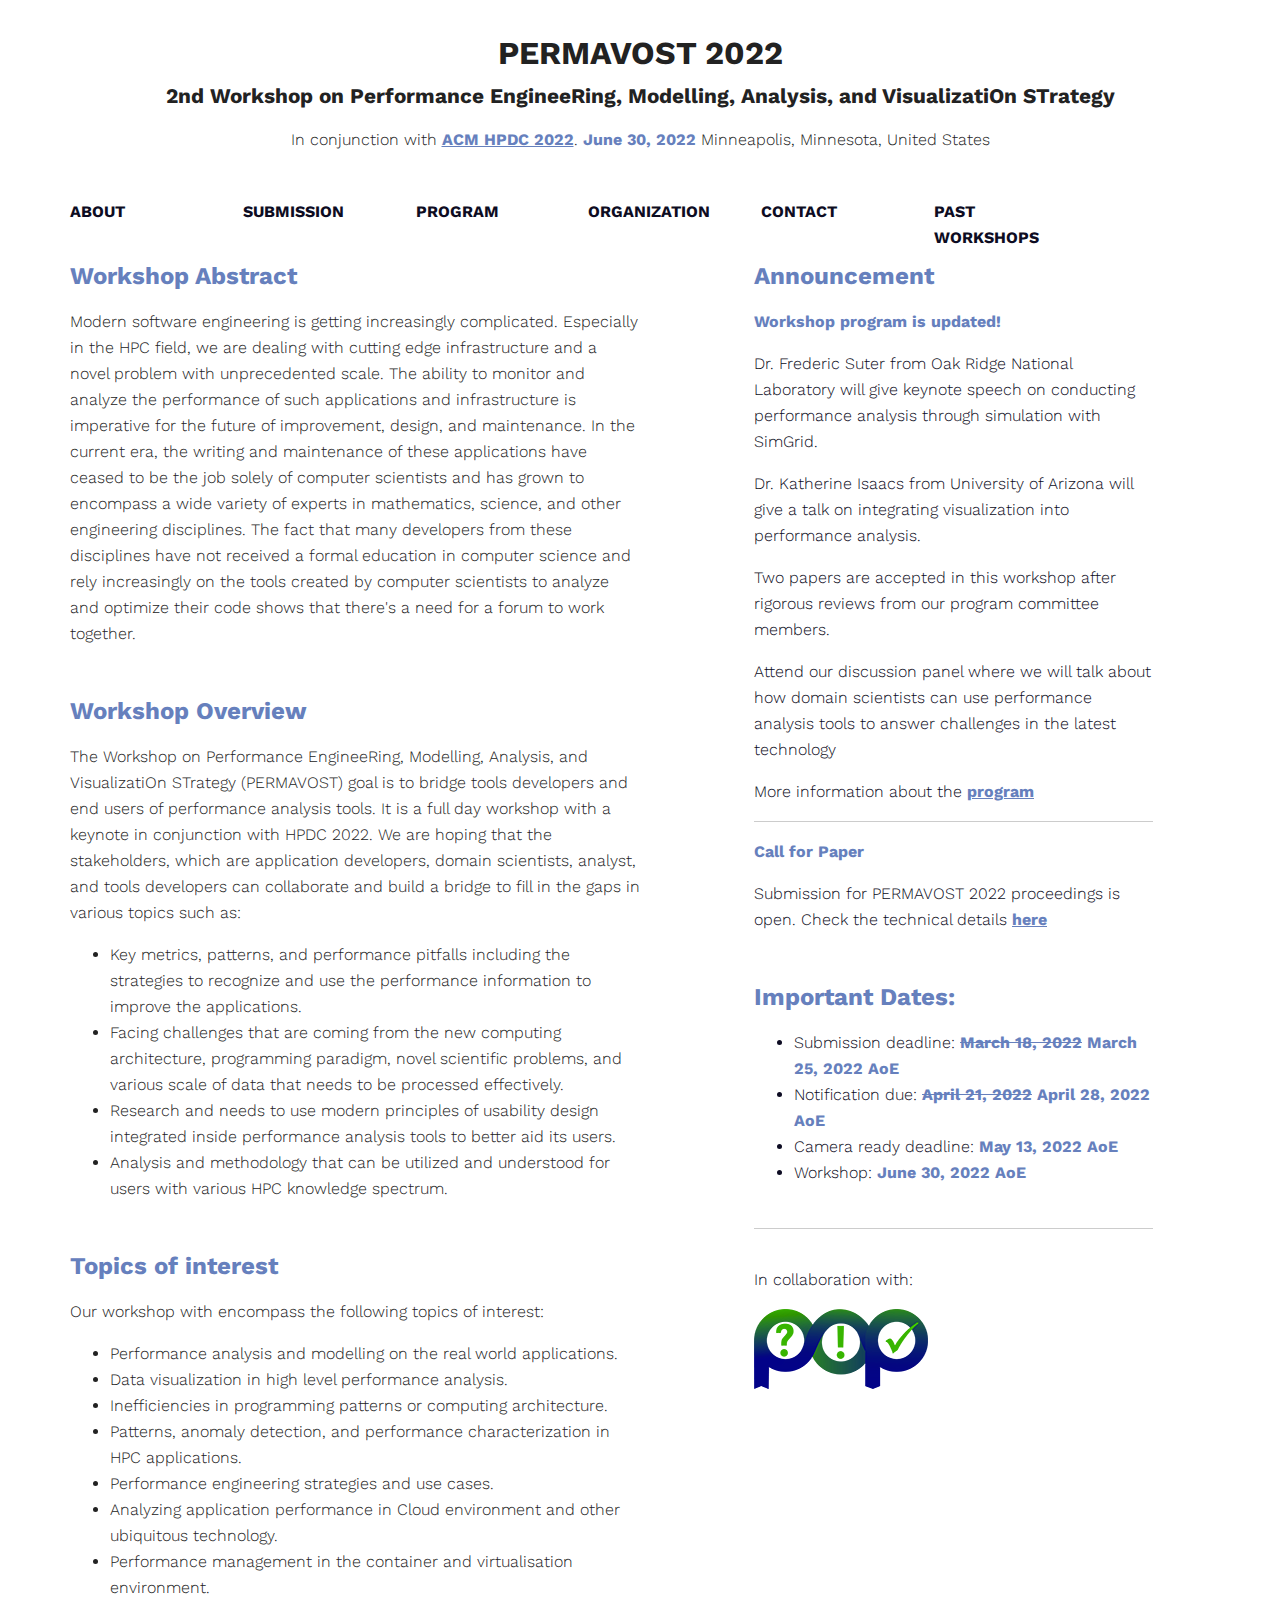
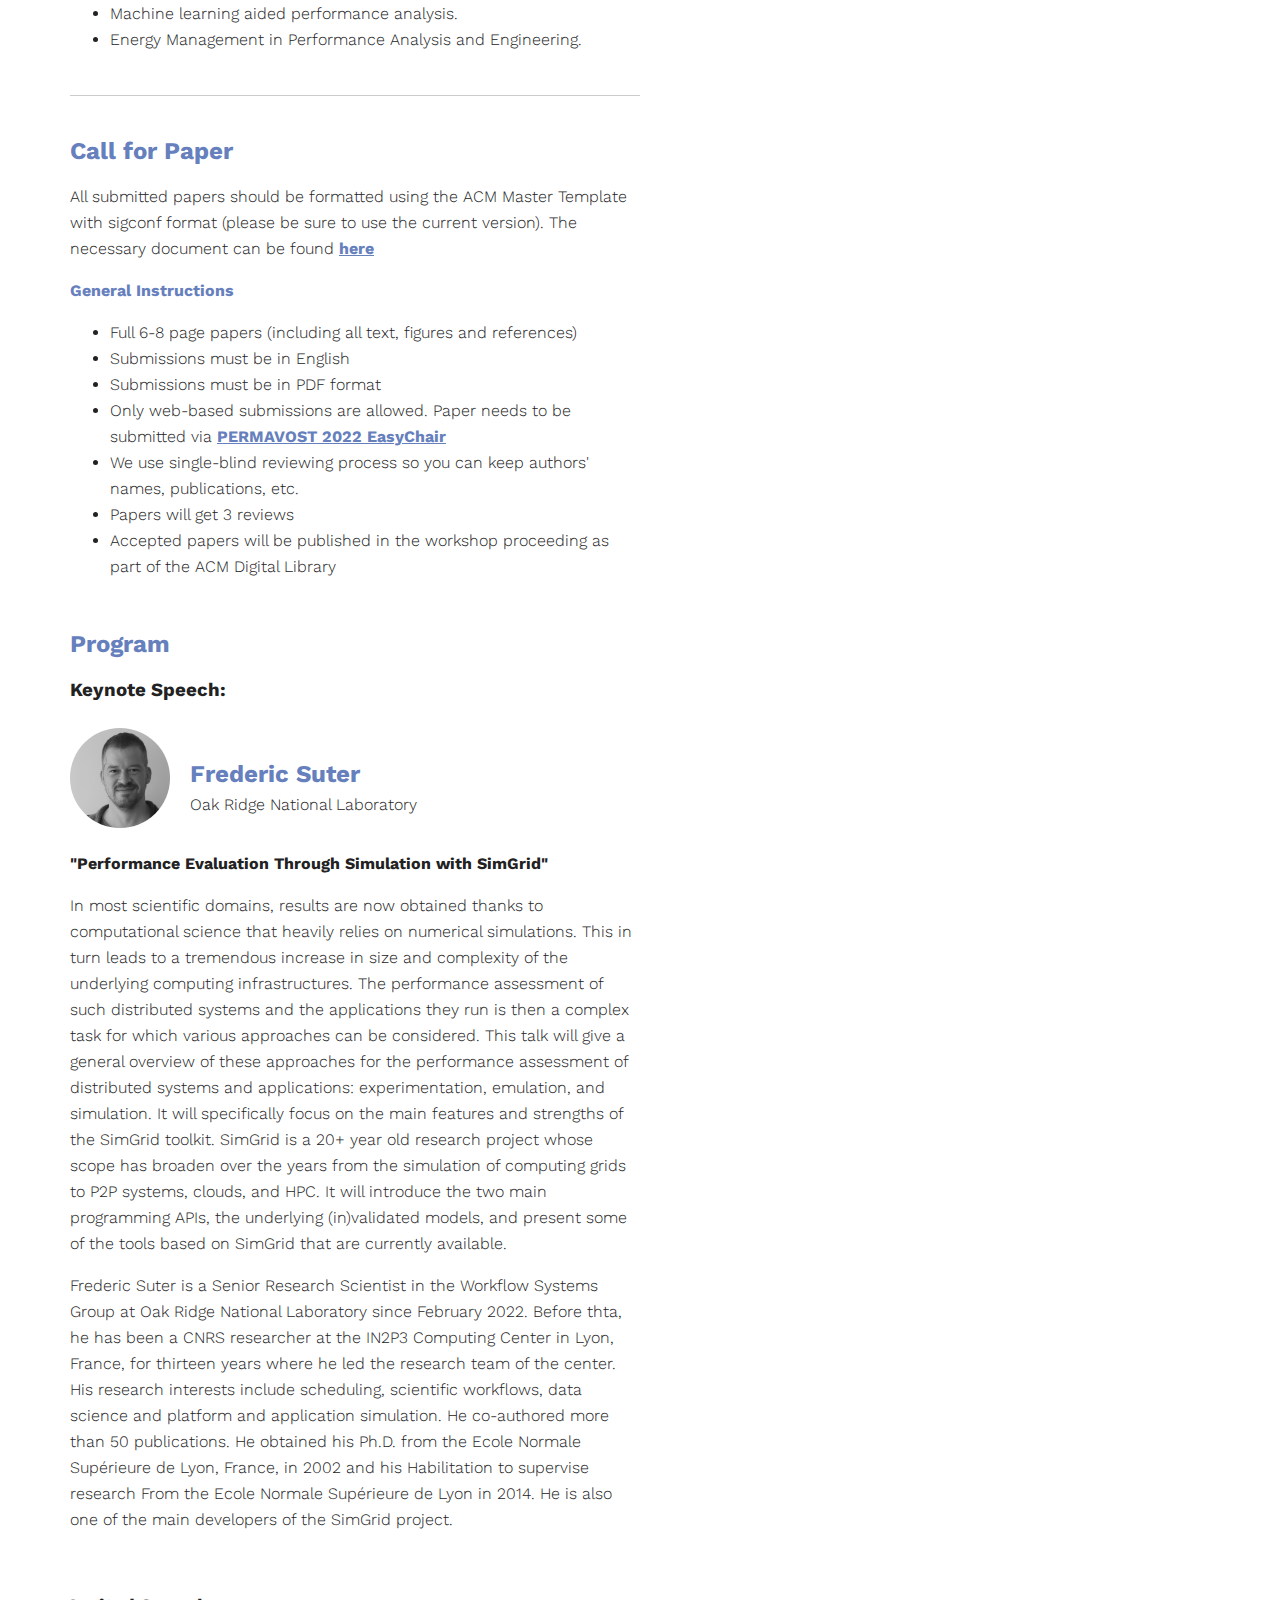
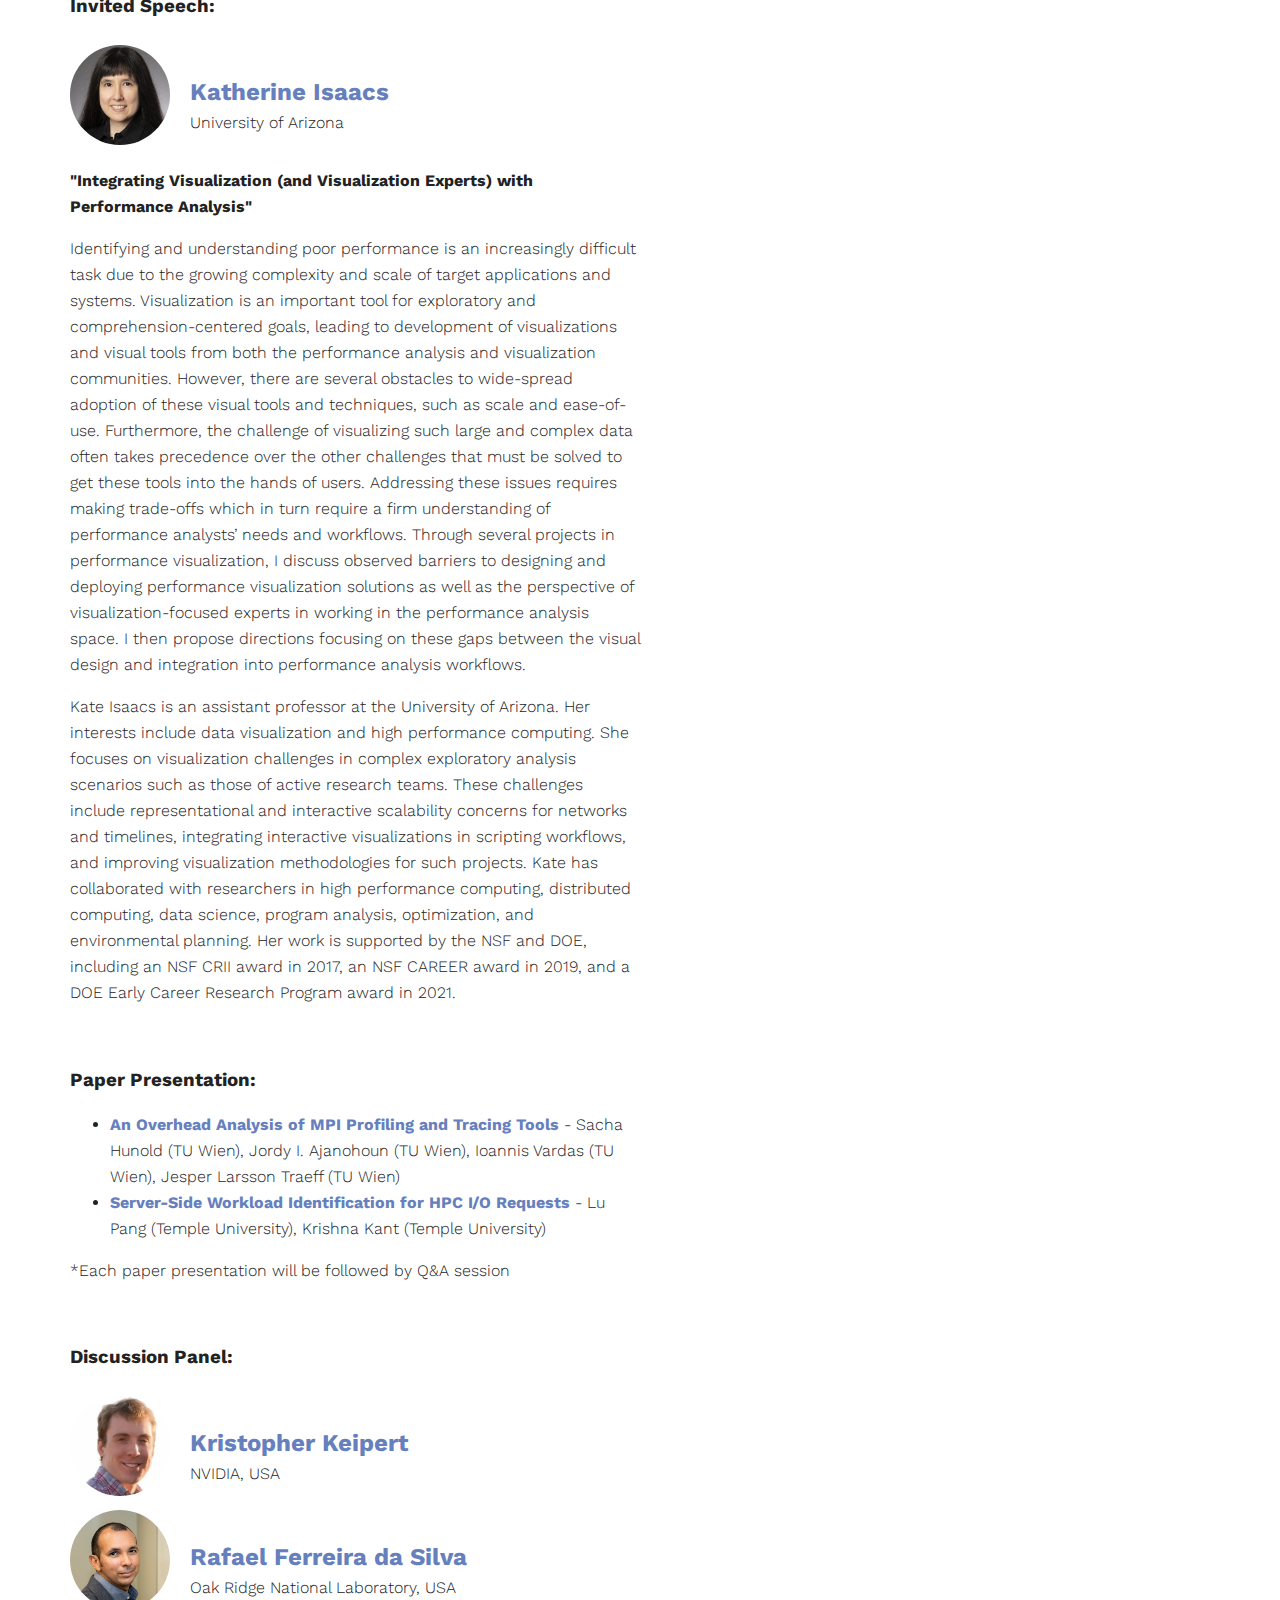
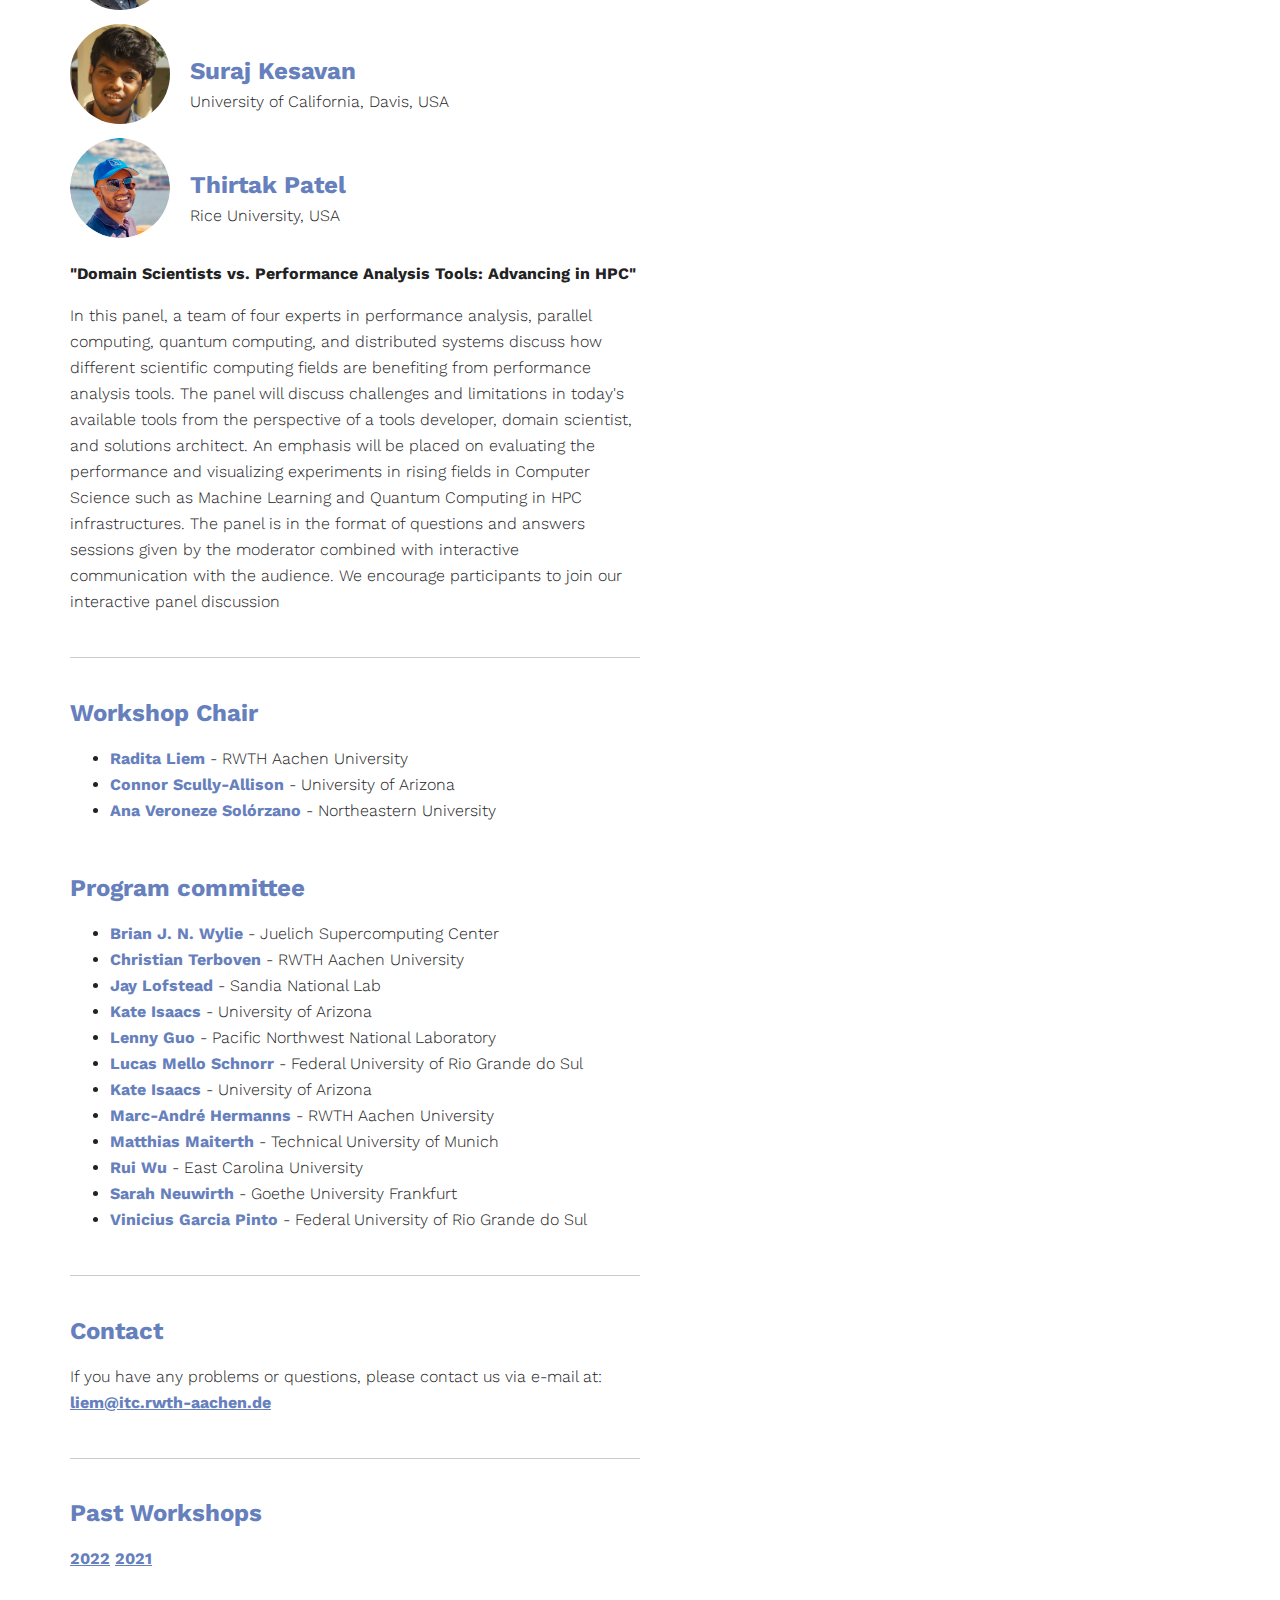
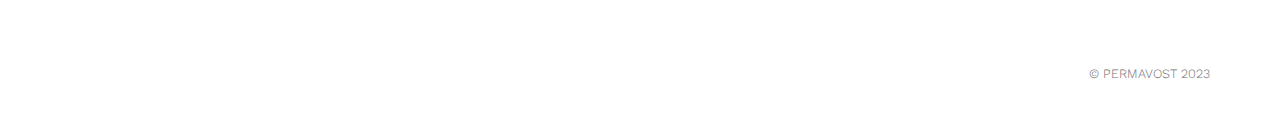
<file: 2022.html>
<!doctype html>
<!--[if lt IE 7]>      <html class="no-js lt-ie9 lt-ie8 lt-ie7" lang=""> <![endif]-->
<!--[if IE 7]>         <html class="no-js lt-ie9 lt-ie8" lang=""> <![endif]-->
<!--[if IE 8]>         <html class="no-js lt-ie9" lang=""> <![endif]-->
<!--[if gt IE 8]><!--> <html class="no-js" lang=""> <!--<![endif]-->

    <head>
        <meta charset="utf-8">
        <meta http-equiv="X-UA-Compatible" content="IE=edge,chrome=1">
        <title>PERMAVOST 2022</title>
        <meta name="description" content="">
        <meta name="viewport" content="width=device-width, initial-scale=1">
        <link rel="apple-touch-icon" href="apple-touch-icon.png">
        <link rel="preconnect" href="https://fonts.gstatic.com">
		<link href="https://fonts.googleapis.com/css2?family=Work+Sans:wght@300;400;600&display=swap" rel="stylesheet">
        <link rel="stylesheet" href="css/normalize.min.css">
        <link rel="stylesheet" href="css/main.css">

        <script src="js/vendor/modernizr-2.8.3-respond-1.4.2.min.js"></script>
    </head>
    <body>
        <!--[if lt IE 8]>
            <p class="browserupgrade">You are using an <strong>outdated</strong> browser. Please <a href="http://browsehappy.com/">upgrade your browser</a> to improve your experience.</p>
        <![endif]-->
        
        <div class="header-container">
            <header class="wrapper clearfix">
                <center>
                	<h1>PERMAVOST 2022</h1>
                    <h2 class="title">2nd Workshop on <span class="clr">P</span>erformance <span class="clr">E</span>nginee<span class="clr">R</span>ing, <span class="clr">M</span>odelling, <span class="clr">A</span>nalysis, and <span class="clr">V</span>isualizati<span class="clr">O</span>n <span class="clr">ST</span>rategy</h2>
                    <p>In conjunction with <strong><a href="http://www.hpdc.org/2022/" target="_blank">ACM HPDC 2022</a></strong>. <strong>June 30, 2022</strong> Minneapolis, Minnesota, United States</p>
                </center>
            </header>
        </div>

        <div class="main-container">
            <div class="main wrapper clearfix">
            	<nav>
                    <ul>
                        <!-- let's make this single page javascript controlled link -->
                        <li><a href="index.html#about">ABOUT</a><li>
                        <li><a href="index.html#submission">SUBMISSION</a></li>
                        <li><a href="index.html#program">PROGRAM</a></li>
                        <li><a href="index.html#organization">ORGANIZATION</a></li>
                        <li><a href="index.html#contact">CONTACT</a></li>
                        <li><a href="index.html#past">PAST WORKSHOPS</a></li>
                    </ul>
                </nav>

                <article>
                    <section id="about">
                        <h2>Workshop Abstract</h2>
                        <p>
                            Modern software engineering is getting increasingly complicated.  Especially in the HPC field, we are dealing with cutting edge infrastructure and a novel problem with unprecedented scale. The ability to monitor and analyze the performance of such applications and infrastructure is imperative for the future of improvement, design, and maintenance. In the current era, the writing and maintenance of these applications have ceased to be the job solely of computer scientists and has grown to encompass a wide variety of experts in mathematics, science, and other engineering disciplines. The fact that many developers from these disciplines have not received a formal education in computer science and rely increasingly on the tools created by computer scientists to analyze and optimize their code shows that there's a need for a forum to work together.
                            </p>
                    </section>
                    <section>
                        <h2>Workshop Overview</h2>
                        <p>The Workshop on Performance EngineeRing, Modelling, Analysis, and VisualizatiOn STrategy (PERMAVOST)
                             goal is to bridge tools developers and end users of performance analysis tools. It is a full day 
                             workshop with a keynote in conjunction with HPDC 2022. We are hoping that the stakeholders, which 
                             are application developers, domain scientists, analyst, and tools developers can collaborate and 
                             build a bridge to fill in the gaps in various topics such as:</p>
                             <ul>
                                <li>Key metrics, patterns, and performance pitfalls including the strategies to recognize and use the performance information to improve the applications.</li>
                                <li>Facing challenges that are coming from the new computing architecture, programming paradigm, novel scientific problems, and various scale of data that needs to be processed effectively.</li>
                                <li>Research and needs to use modern principles of usability design integrated inside performance analysis tools to better aid its users.</li>
                                <li>Analysis and methodology that can be utilized and understood for users with various HPC knowledge spectrum.</li>
                            </ul>

                    </section>
                    <section>
                        <h2>Topics of interest</h2>
                        <p>Our workshop with encompass the following topics of interest:</p>
                        <ul>
                            <li>Performance analysis and modelling on the real world applications.</li>
                            <li>Data visualization in high level performance analysis.</li>
                            <li>Inefficiencies in programming patterns or computing architecture.</li>
                            <li>Patterns, anomaly detection, and performance characterization in HPC applications.</li>
                            <li>Performance engineering strategies and use cases.</li>
                            <li>Analyzing application performance in Cloud environment and other ubiquitous technology.</li>
                            <li>Performance management in the container and virtualisation environment.</li>
							<li>Machine learning aided performance analysis.</li>
							<li>Energy Management in Performance Analysis and Engineering.</li>
                        </ul>
                    </section>
                    <hr>
                    <section id="submission">
                    	<h2>Call for Paper</h2>
                        <p>All submitted papers should be formatted using the ACM Master Template with sigconf format (please be sure to use the current version). The necessary document can be found <a href="https://www.acm.org/publications/proceedings-template" target="_blank">here</a></p>
                        <p><strong>General Instructions</strong></p>
                        <ul>
                            <li>Full 6-8 page papers (including all text, figures and references)</li>
                            <li>Submissions must be in English</li>
                            <li>Submissions must be in PDF format</li>
                            <li>Only web-based submissions are allowed. Paper needs to be submitted via <a href="https://easychair.org/cfp/permavost-22">PERMAVOST 2022 EasyChair</a></li>
                            <li>We use single-blind reviewing process so you can keep authors' names, publications, etc.</li>
                            <li>Papers will get 3 reviews</li>
                            <li>Accepted papers will be published in the workshop proceeding as part of the ACM Digital Library</li>
                        </ul>
                    </section>
                    <section id="program">
                    	<h2>Program</h2>
                    	<h3>Keynote Speech:</h3>
                    	<table>
                    		<tr>
                    			<td style="width: 120px;padding: 7px 0;"><img src="img/fsuter.jpg" width="100px" style="border-radius:50%"></img></td>
                    			<td>
                    				<p style="font-size: 24px; margin-bottom: 5px; padding-bottom: 0px;"><strong>Frederic Suter</strong></p>
                    				<p style="margin:0px;">Oak Ridge National Laboratory</p>
                    			</td>
                    		</tr>
                    	</table>
                    	<p><strong style="color: #222;">"Performance Evaluation Through Simulation with SimGrid"</strong></p>
                    	<p>In most scientific domains, results are now obtained thanks to computational science that heavily relies on numerical simulations. This in turn leads to a tremendous increase in size and complexity of the underlying computing infrastructures. The performance assessment of such distributed systems and the applications they run is then a complex task for which various approaches can be considered. This talk will give a general overview of these approaches for the performance assessment of distributed systems and applications: experimentation, emulation, and simulation. It will specifically focus on the main features and strengths of the SimGrid toolkit. SimGrid is a 20+ year old research project whose scope has broaden over the years from the simulation of computing grids to P2P systems, clouds, and HPC. It will introduce the two main programming APIs, the underlying (in)validated models, and present some of the tools based on SimGrid that are currently available.</p>
						<p>Frederic Suter is a Senior Research Scientist in the Workflow Systems Group at Oak Ridge National Laboratory since February 2022. Before thta, he has been a CNRS researcher at the IN2P3 Computing Center in Lyon, France, for thirteen years where he led the research team of the center.  His research interests include scheduling, scientific workflows, data science and platform and application simulation. He co-authored more than 50 publications.  He obtained his Ph.D. from the Ecole Normale Supérieure de Lyon, France, in 2002 and his Habilitation to supervise research From the Ecole Normale Supérieure de Lyon in 2014. He is also one of the main developers of the SimGrid project.</p>
											<br/>
											<h3>Invited Speech:</h3>
											<table>
											<tr>
												<td style="width: 120px;padding: 7px 0;"><img src="img/kisaacs.jpg" width="100px" style="border-radius:50%"></img></td>
												<td>
													<p style="font-size: 24px; margin-bottom: 5px; padding-bottom: 0px;"><strong>Katherine Isaacs</strong></p>
													<p style="margin:0px;">University of Arizona</p>
												</td>
											</tr>
											</table>
											<p><strong style="color: #222;">"Integrating Visualization (and Visualization Experts) with Performance Analysis"</strong></p>
											<p>Identifying and understanding poor performance is an increasingly difficult task due to the growing complexity and scale of target applications and systems. Visualization is an important tool for exploratory and comprehension-centered goals, leading to development of visualizations and visual tools from both the performance analysis and visualization communities. However, there are several obstacles to wide-spread adoption of these visual tools and techniques, such as scale and ease-of-use. Furthermore, the challenge of visualizing such large and complex data often takes precedence over the other challenges that must be solved to get these tools into the hands of users. Addressing these issues requires making trade-offs which in turn require a firm understanding of performance analysts’ needs and workflows. Through several projects in performance visualization, I discuss observed barriers to designing and deploying performance visualization solutions as well as the perspective of visualization-focused experts in working in the performance analysis space. I then propose directions focusing on these gaps between the visual design and integration into performance analysis workflows.</p>
											<p>Kate Isaacs is an assistant professor at the University of Arizona. Her interests include data visualization and high performance computing. She focuses on visualization challenges in complex exploratory analysis scenarios such as those of active research teams. These challenges include representational and interactive scalability concerns for networks and timelines, integrating interactive visualizations in scripting workflows, and improving visualization methodologies for such projects. Kate has collaborated with researchers in high performance computing, distributed computing, data science, program analysis, optimization, and environmental planning. Her work is supported by the NSF and DOE, including an NSF CRII award in 2017, an NSF CAREER award in 2019, and a DOE Early Career Research Program award in 2021.</p>
											<br/>
											<h3>Paper Presentation:</h3>
											<ul>
												<li><strong>An Overhead Analysis of MPI Profiling and Tracing Tools
</strong> - Sacha Hunold (TU Wien), Jordy I. Ajanohoun (TU Wien), Ioannis Vardas (TU Wien), Jesper Larsson Traeff (TU Wien)</li>
												<li><strong>Server-Side Workload Identification for HPC I/O Requests
</strong> - Lu Pang (Temple University), Krishna Kant (Temple University)</li>
											</ul>
											<p>*Each paper presentation will be followed by Q&A session</p>
											<br/>
											<h3>Discussion Panel: </h3>
											<table>
                    		<tr>
                    			<td style="width: 120px;padding: 7px 0;"><img src="img/kkeipert.jpg" width="100px" style="border-radius:50%"></img></td>
                    			<td>
                    				<p style="font-size: 24px; margin-bottom: 5px; padding-bottom: 0px;"><strong>Kristopher Keipert</strong></p>
                    				<p style="margin:0px;">NVIDIA, USA</p>
                    			</td>
                    		</tr>
                    		<tr>
                    			<td style="width: 120px;padding: 7px 0;"><img src="img/rdasilva.jpg" width="100px" style="border-radius:50%"></img></td>
                    			<td>
                    				<p style="font-size: 24px; margin-bottom: 5px; padding-bottom: 0px;"><strong>Rafael Ferreira da Silva</strong></p>
                    				<p style="margin:0px;">Oak Ridge National Laboratory, USA</p>
                    			</td>
                    		</tr>
                    		<tr>
                    			<td style="width: 120px;padding: 7px 0;"><img src="img/skesavan.jpg" width="100px" style="border-radius:50%"></img></td>
                    			<td>
                    				<p style="font-size: 24px; margin-bottom: 5px; padding-bottom: 0px;"><strong>Suraj Kesavan</strong></p>
                    				<p style="margin:0px;">University of California, Davis, USA</p>
                    			</td>
                    		</tr>
                    		<tr>
                    			<td style="width: 120px;padding: 7px 0;"><img src="img/tpatel.png" width="100px" style="border-radius:50%"></img></td>
                    			<td>
                    				<p style="font-size: 24px; margin-bottom: 5px; padding-bottom: 0px;"><strong>Thirtak Patel</strong></p>
                    				<p style="margin:0px;">Rice University, USA</p>
                    			</td>
                    		</tr>
                    	</table>
											<p><strong style="color: #222;">"Domain Scientists vs. Performance Analysis Tools: Advancing in HPC"</strong></p>
                    	<p>In this panel, a team of four experts in performance analysis, parallel computing, quantum computing, and distributed systems discuss how different scientific computing fields are benefiting from performance analysis tools. The panel will discuss challenges and limitations in today's available tools from the perspective of a tools developer, domain scientist, and solutions architect. An emphasis will be placed on evaluating the performance and visualizing experiments in rising fields in Computer Science such as Machine Learning and Quantum Computing in HPC infrastructures. The panel is in the format of questions and answers sessions given by the moderator combined with interactive communication with the audience. We encourage participants to join our interactive panel discussion</p>
                    </section>
                    <hr>                    
                    <section id="organization">
                    	<h2>Workshop Chair</h2>
                    	<ul>
                        	<li><strong>Radita Liem</strong> - RWTH Aachen University</li>
                        	<li><strong>Connor Scully-Allison</strong> - University of Arizona</li>
                        	<li><strong>Ana Veroneze Solórzano</strong> - Northeastern University</li>
                    	</ul>
                    </section>
                    <section>
                    	<h2>Program committee</h2>
                    	<ul>
                    		<li><strong>Brian J. N. Wylie</strong> - Juelich Supercomputing Center</li>
                    		<li><strong>Christian Terboven</strong> - RWTH Aachen University</li>
                        	<li><strong>Jay Lofstead</strong> - Sandia National Lab</li>
                        	<li><strong>Kate Isaacs</strong> - University of Arizona</li>
							<li><strong>Lenny Guo</strong> - Pacific Northwest National Laboratory</li>
                        	<li><strong>Lucas Mello Schnorr</strong> - Federal University of Rio Grande do Sul</li>
                        	<li><strong>Kate Isaacs</strong> - University of Arizona</li>
                        	<li><strong>Marc-Andr&eacute; Hermanns</strong> - RWTH Aachen University</li>
							<li><strong>Matthias Maiterth</strong> - Technical University of Munich</li>
                        	<li><strong>Rui Wu</strong> - East Carolina University</li>
                        	<li><strong>Sarah Neuwirth</strong> - Goethe University Frankfurt</li>
                        	<li><strong>Vinicius Garcia Pinto</strong> - Federal University of Rio Grande do Sul</li>
                    	</ul>
                    </section>
                    <hr>
                    <section id="contact">
                    	<h2>Contact</h2>
                    	<p>If you have any problems or questions, please contact us via e-mail at: <a href="mailto:liem@itc.rwth-aachen.de">liem@itc.rwth-aachen.de</a></p>
                    </section>
                    
                    <hr>
                    <section id="past">
                    	<h2>Past Workshops</h2>
                    	<p class="years"><a href="2022.html">2022</a> <a href="2021.html">2021</a></p>
                    </section>
                </article>
				
				

                <aside>
					<section class="announcement">
						<h2>Announcement</h2>
				<p><strong>Workshop program is updated!</strong></p>
						<p>Dr. Frederic Suter from Oak Ridge National Laboratory will give keynote speech on conducting performance analysis through simulation with SimGrid.</p>
						<p>Dr. Katherine Isaacs from University of Arizona will give a talk on integrating visualization into performance analysis.</p>
						<p>Two papers are accepted in this workshop after rigorous reviews from our program committee members.</p>
						<p>Attend our discussion panel where we will talk about how domain scientists can use performance analysis tools to answer challenges in the latest technology</p> 
						<p>More information about the <a href="index.html#program">program</a></p>
				<hr>
				<p><strong>Call for Paper</strong></p>
				<p>Submission for PERMAVOST 2022 proceedings is open. Check the technical details <a href="index.html#submission">here</a></p>
					</section>
					
                	<section>
                    	<h2>Important Dates:</h2>
                    	<ul>
                        	<li>Submission deadline: <strong><del>March 18, 2022</del> March 25, 2022 AoE</strong></li>
				<li>Notification due: <strong><del>April 21, 2022</del> April 28, 2022 AoE</strong></li>
                       		<li>Camera ready deadline: <strong>May 13, 2022 AoE</strong></li>
                        	<li>Workshop: <strong>June 30, 2022 AoE</strong></li>
                    	</ul> 
                	</section> 
					<hr>
					<section id="collab">
						<p>In collaboration with:</p>
						<p><a href="https://pop-coe.eu/"><img src="img/pop_logo.png"></a> &nbsp;&nbsp;&nbsp;
							<!-- <a href="https://www.nag.com/"><img src="img/nag.png" height="80px"></a> &nbsp;&nbsp;&nbsp;
							<!-- <a href="https://www.sighpc.org/home"><img src="img/sighpc.png" height="80px"></a>--></p>
					</section>
                </aside>
				
				

            </div> <!-- #main -->
        </div> <!-- #main-container -->

        <div class="footer-container">
            <footer class="wrapper">
                <p class="text-muted small pull-right" style="text-align:right">© PERMAVOST 2023</p>
            </footer>
        </div>

        <script src="//ajax.googleapis.com/ajax/libs/jquery/1.11.2/jquery.min.js"></script>
        <script>window.jQuery || document.write('<script src="js/vendor/jquery-1.11.2.min.js"><\/script>')</script>

        <script src="js/main.js"></script>

        <!-- Google Analytics: change UA-XXXXX-X to be your site's ID. -->
        <script>
            (function(b,o,i,l,e,r){b.GoogleAnalyticsObject=l;b[l]||(b[l]=
            function(){(b[l].q=b[l].q||[]).push(arguments)});b[l].l=+new Date;
            e=o.createElement(i);r=o.getElementsByTagName(i)[0];
            e.src='//www.google-analytics.com/analytics.js';
            r.parentNode.insertBefore(e,r)}(window,document,'script','ga'));
            ga('create','UA-XXXXX-X','auto');ga('send','pageview');
        </script>
    </body>
</html>
</file>
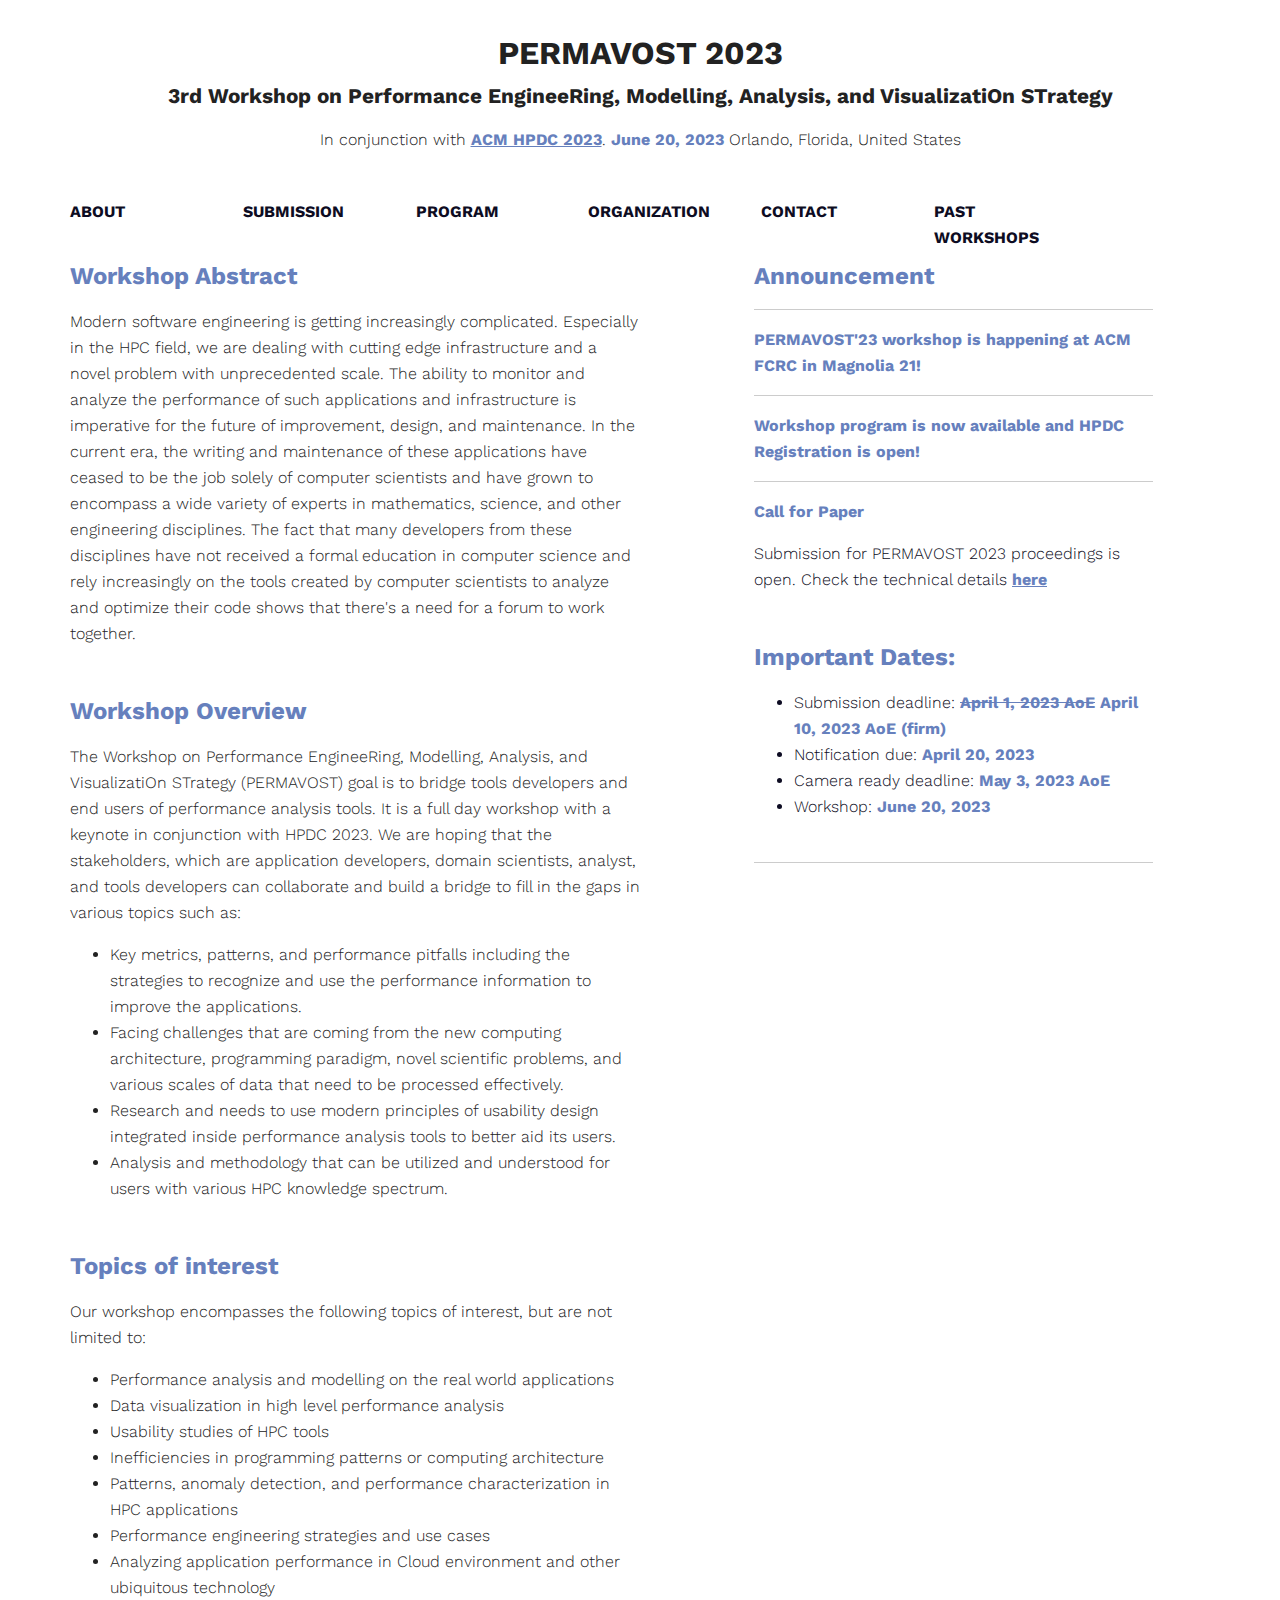
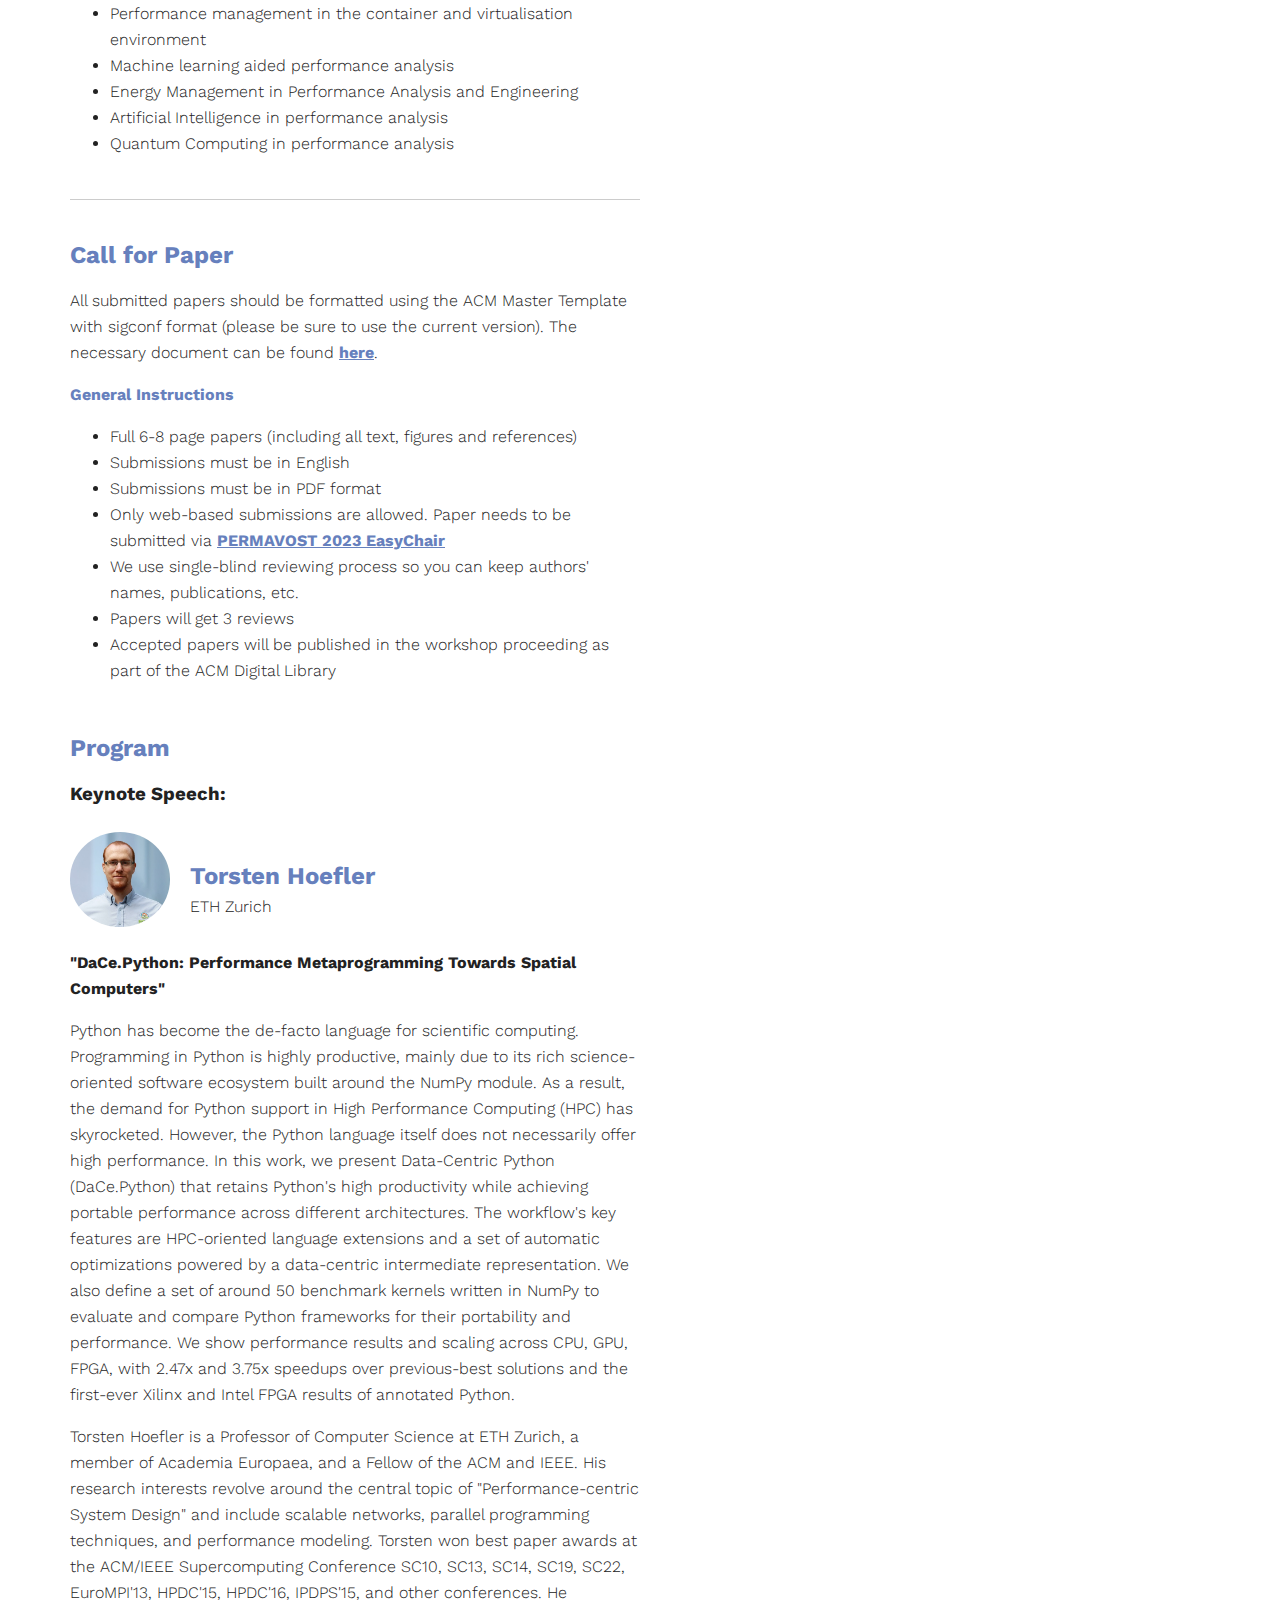
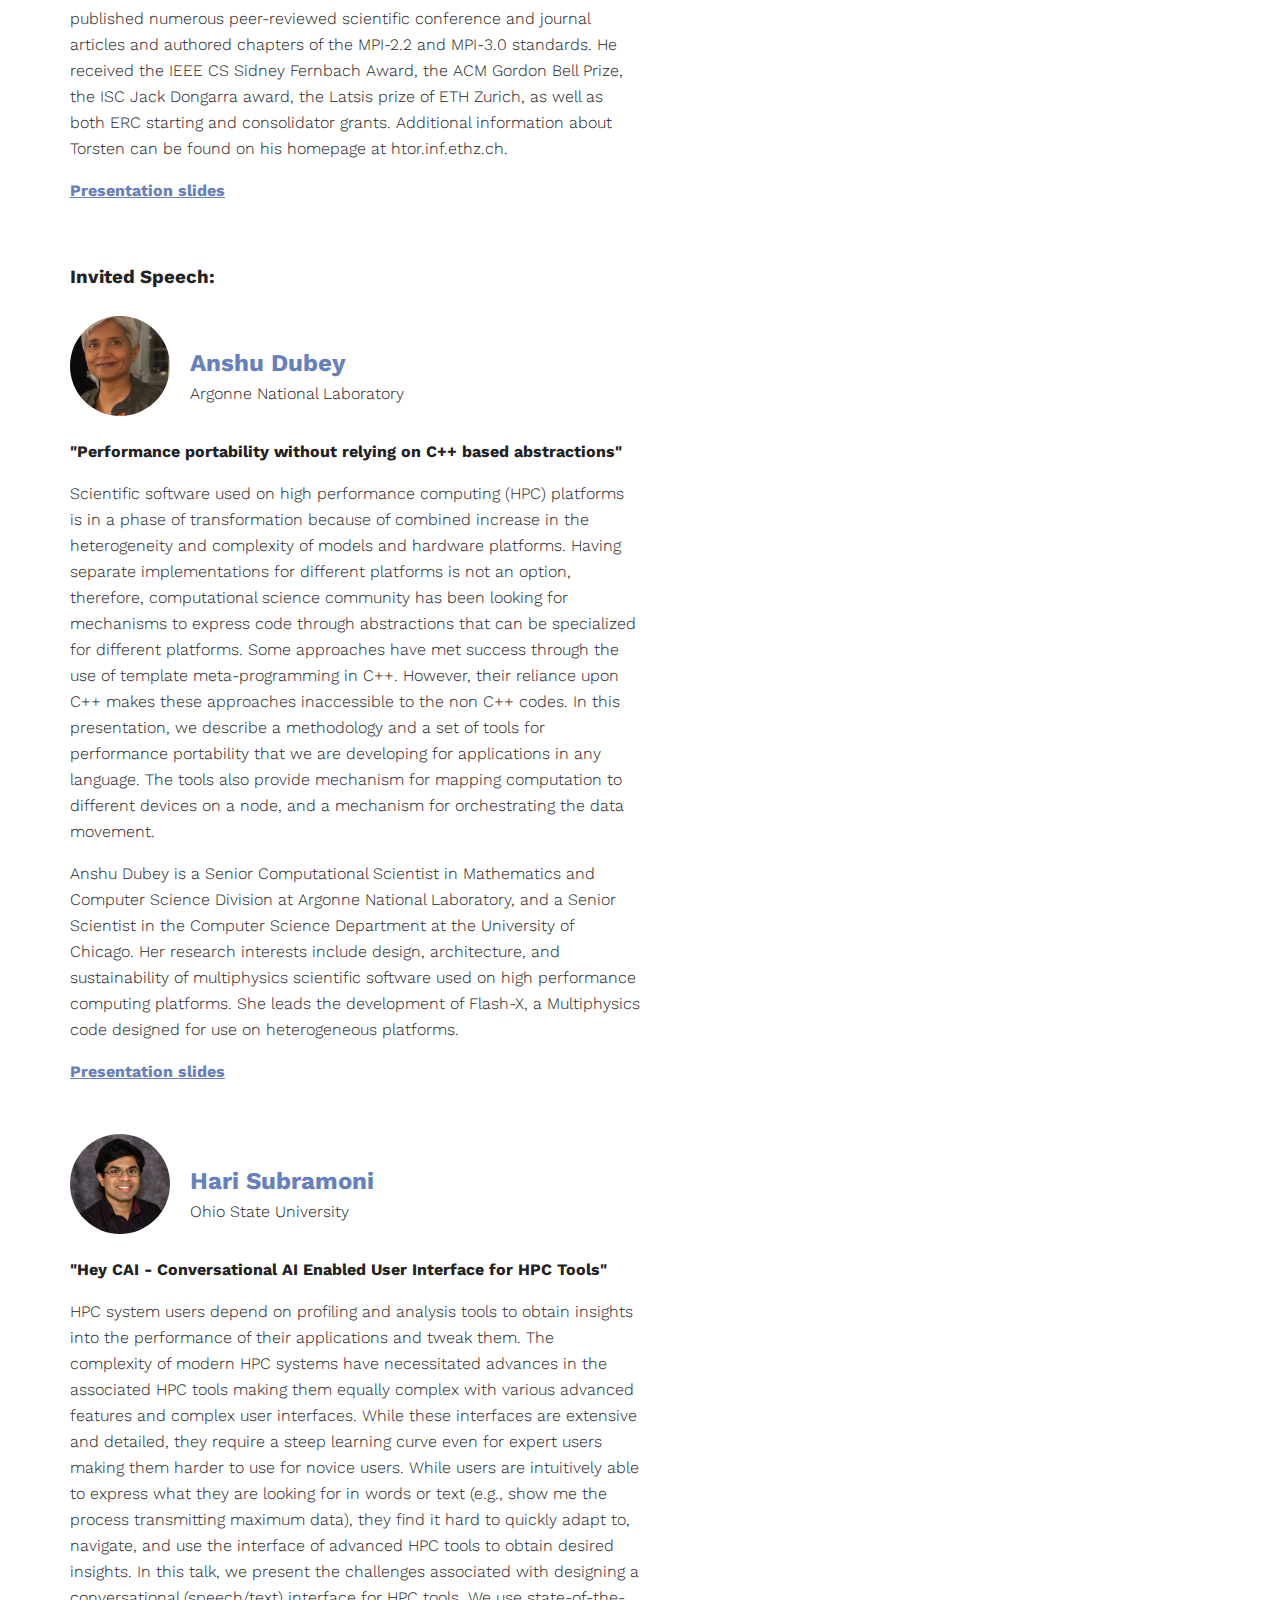
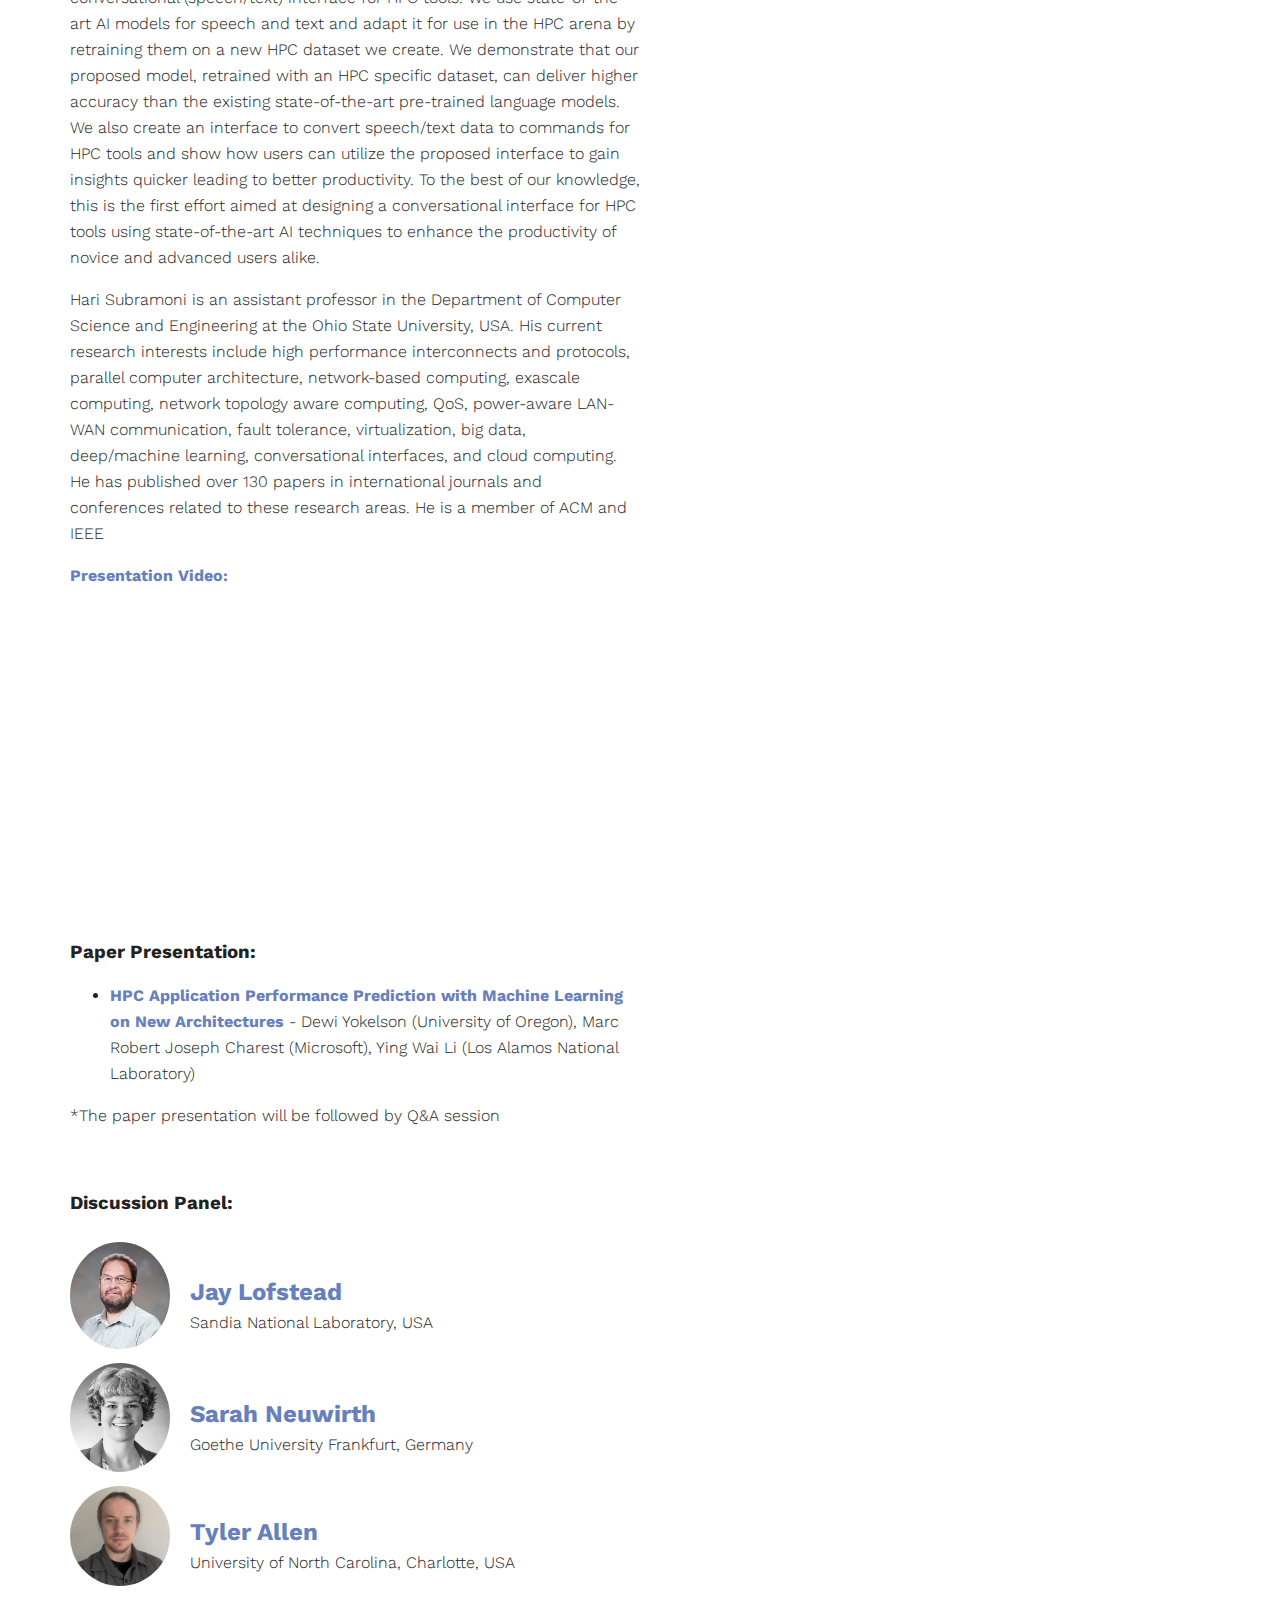
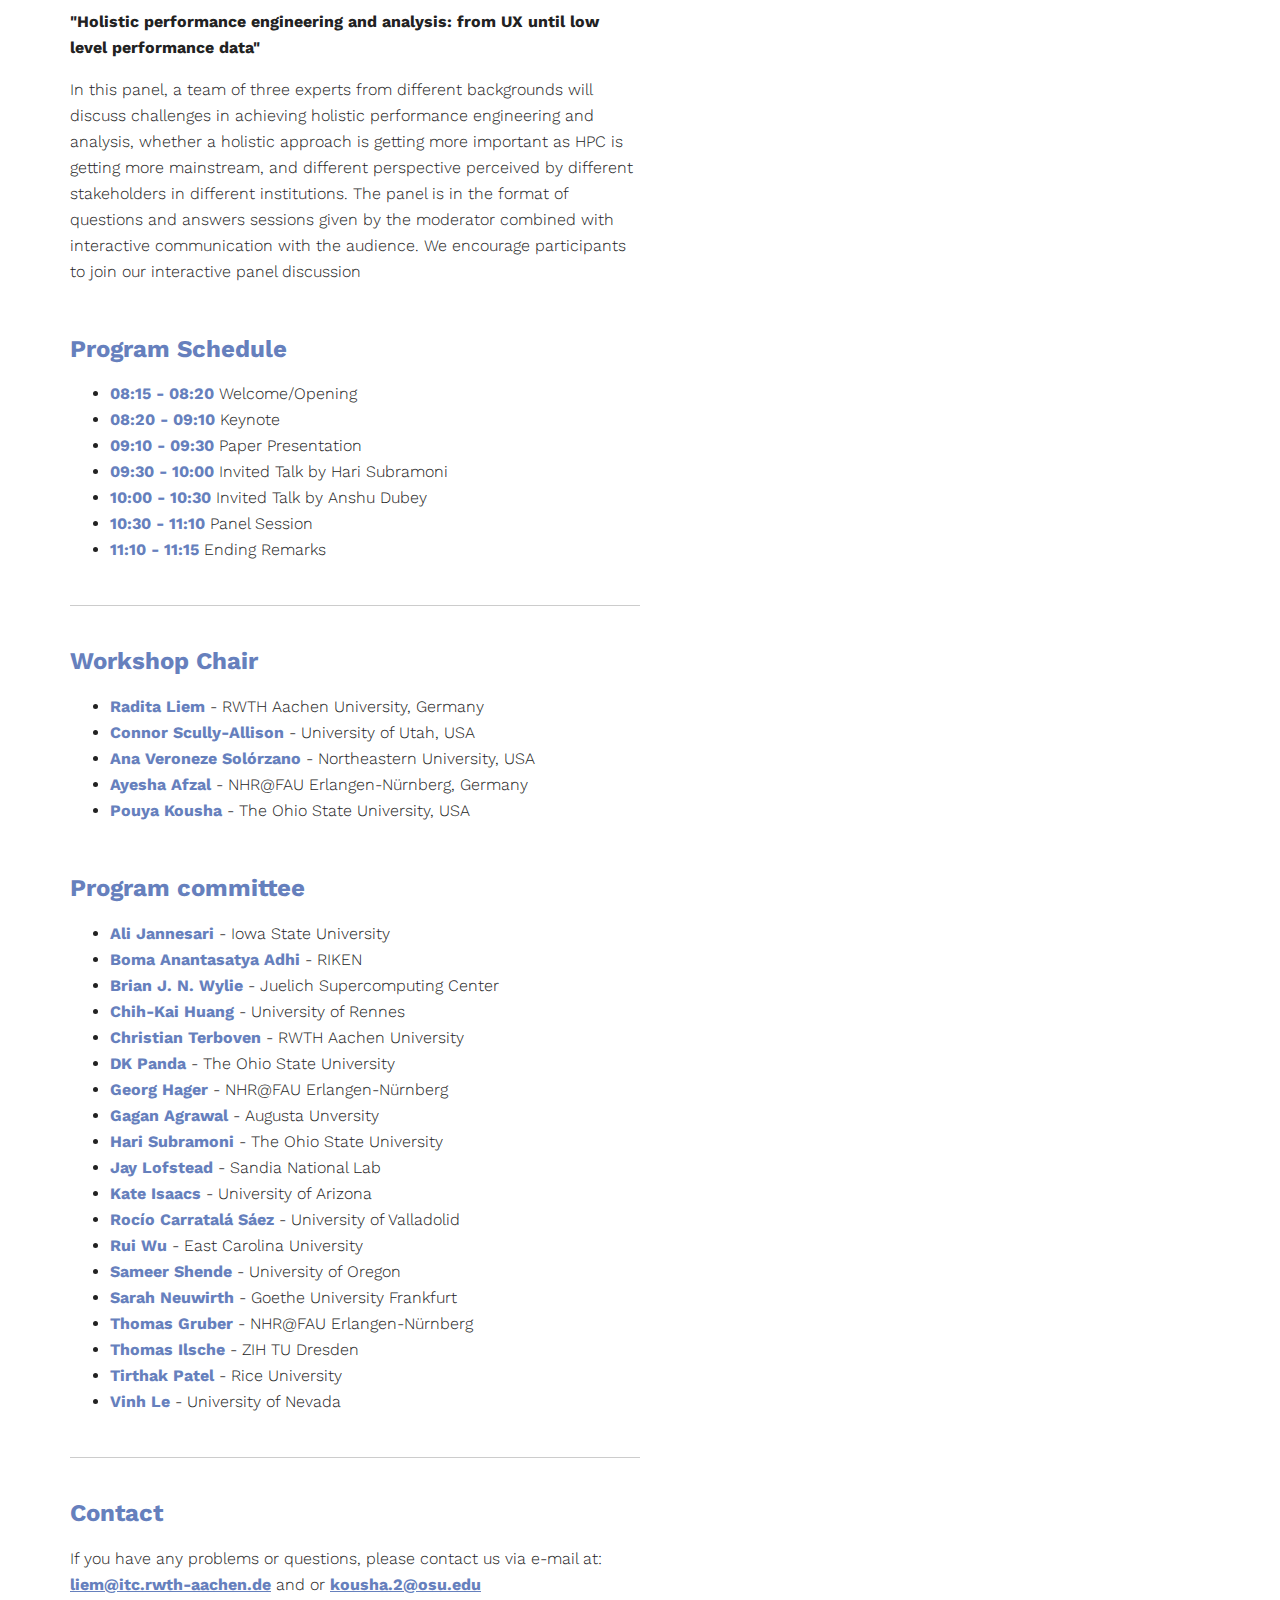
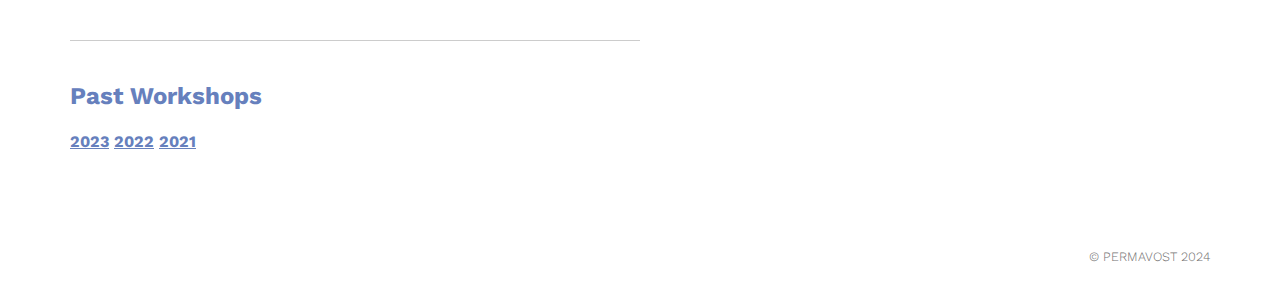
<file: 2023.html>
<!doctype html>
<!--[if lt IE 7]>      <html class="no-js lt-ie9 lt-ie8 lt-ie7" lang=""> <![endif]-->
<!--[if IE 7]>         <html class="no-js lt-ie9 lt-ie8" lang=""> <![endif]-->
<!--[if IE 8]>         <html class="no-js lt-ie9" lang=""> <![endif]-->
<!--[if gt IE 8]><!--> <html class="no-js" lang=""> <!--<![endif]-->

    <head>
        <meta charset="utf-8">
        <meta http-equiv="X-UA-Compatible" content="IE=edge,chrome=1">
        <title>PERMAVOST 2023</title>
        <meta name="description" content="">
        <meta name="viewport" content="width=device-width, initial-scale=1">
        <link rel="apple-touch-icon" href="apple-touch-icon.png">
        <link rel="preconnect" href="https://fonts.gstatic.com">
		<link href="https://fonts.googleapis.com/css2?family=Work+Sans:wght@300;400;600&display=swap" rel="stylesheet">
        <link rel="stylesheet" href="css/normalize.min.css">
        <link rel="stylesheet" href="css/main.css">

        <script src="js/vendor/modernizr-2.8.3-respond-1.4.2.min.js"></script>
    </head>
    <body>
        <!--[if lt IE 8]>
            <p class="browserupgrade">You are using an <strong>outdated</strong> browser. Please <a href="http://browsehappy.com/">upgrade your browser</a> to improve your experience.</p>
        <![endif]-->
        
        <div class="header-container">
            <header class="wrapper clearfix">
                <center>
                	<h1>PERMAVOST 2023</h1>
                    <h2 class="title">3rd Workshop on <span class="clr">P</span>erformance <span class="clr">E</span>nginee<span class="clr">R</span>ing, <span class="clr">M</span>odelling, <span class="clr">A</span>nalysis, and <span class="clr">V</span>isualizati<span class="clr">O</span>n <span class="clr">ST</span>rategy</h2>
                    <p>In conjunction with <strong><a href="http://www.hpdc.org/2023/" target="_blank">ACM HPDC 2023</a></strong>. <strong>June 20, 2023</strong> Orlando, Florida, United States</p>
                </center>
            </header>
        </div>

        <div class="main-container">
            <div class="main wrapper clearfix">
            	<nav>
                    <ul>
                        <!-- let's make this single page javascript controlled link -->
                        <li><a href="index.html#about">ABOUT</a><li>
                        <li><a href="index.html#submission">SUBMISSION</a></li>
                        <li><a href="index.html#program">PROGRAM</a></li>
                        <li><a href="index.html#organization">ORGANIZATION</a></li>
                        <li><a href="index.html#contact">CONTACT</a></li>
                        <li><a href="index.html#past">PAST WORKSHOPS</a></li>
                    </ul>
                </nav>

                <article>
                    <section id="about">
                        <h2>Workshop Abstract</h2>
                        <p>
                            Modern software engineering is getting increasingly complicated.  Especially in the HPC field, we are dealing with cutting edge infrastructure and a novel problem with unprecedented scale. The ability to monitor and analyze the performance of such applications and infrastructure is imperative for the future of improvement, design, and maintenance. In the current era, the writing and maintenance of these applications have ceased to be the job solely of computer scientists and have grown to encompass a wide variety of experts in mathematics, science, and other engineering disciplines. The fact that many developers from these disciplines have not received a formal education in computer science and rely increasingly on the tools created by computer scientists to analyze and optimize their code shows that there's a need for a forum to work together.
                            </p>
                    </section>
                    <section>
                        <h2>Workshop Overview</h2>
                        <p>The Workshop on Performance EngineeRing, Modelling, Analysis, and VisualizatiOn STrategy (PERMAVOST)
                             goal is to bridge tools developers and end users of performance analysis tools. It is a full day 
                             workshop with a keynote in conjunction with HPDC 2023. We are hoping that the stakeholders, which 
                             are application developers, domain scientists, analyst, and tools developers can collaborate and 
                             build a bridge to fill in the gaps in various topics such as:</p>
                             <ul>
                                <li>Key metrics, patterns, and performance pitfalls including the strategies to recognize and use the performance information to improve the applications.</li>
                                <li>Facing challenges that are coming from the new computing architecture, programming paradigm, novel scientific problems, and various scales of data that need to be processed effectively.</li>
                                <li>Research and needs to use modern principles of usability design integrated inside performance analysis tools to better aid its users.</li>
                                <li>Analysis and methodology that can be utilized and understood for users with various HPC knowledge spectrum.</li>
                            </ul>

                    </section>
                    <section>
                        <h2>Topics of interest</h2>
                        <p>Our workshop encompasses the following topics of interest, but are not limited to:</p>
                        <ul>
                            <li>Performance analysis and modelling on the real world applications</li>
                            <li>Data visualization in high level performance analysis</li>
			    <li>Usability studies of HPC tools</li>
                            <li>Inefficiencies in programming patterns or computing architecture</li>
                            <li>Patterns, anomaly detection, and performance characterization in HPC applications</li>
                            <li>Performance engineering strategies and use cases</li>
                            <li>Analyzing application performance in Cloud environment and other ubiquitous technology</li>
                            <li>Performance management in the container and virtualisation environment</li>
							<li>Machine learning aided performance analysis</li>
							<li>Energy Management in Performance Analysis and Engineering</li>
							<li>Artificial Intelligence in performance analysis</li>
							<li>Quantum Computing in performance analysis</li>
                        </ul>
                    </section>
                    <hr>
                    <section id="submission">
                    	<h2>Call for Paper</h2>
                        <p>All submitted papers should be formatted using the ACM Master Template with sigconf format (please be sure to use the current version). The necessary document can be found <a href="https://www.acm.org/publications/proceedings-template" target="_blank">here</a>.</p>
                        <p><strong>General Instructions</strong></p>
                        <ul>
                            <li>Full 6-8 page papers (including all text, figures and references)</li>
                            <li>Submissions must be in English</li>
                            <li>Submissions must be in PDF format</li>
                            <li>Only web-based submissions are allowed. Paper needs to be submitted via <a href="https://easychair.org/cfp/PERMAVOST23">PERMAVOST 2023 EasyChair</a></li>
                            <li>We use single-blind reviewing process so you can keep authors' names, publications, etc.</li>
                            <li>Papers will get 3 reviews</li>
                            <li>Accepted papers will be published in the workshop proceeding as part of the ACM Digital Library</li>
                        </ul>
                    </section>
                    <section id="program">
                    	<h2>Program</h2>
                    	<h3>Keynote Speech:</h3>
                    	<table>
                    		<tr>
                    			<td style="width: 120px;padding: 7px 0;"><img src="img/thoefler.jpg" width="100px" style="border-radius:50%"></img></td>
                    			<td>
                    				<p style="font-size: 24px; margin-bottom: 5px; padding-bottom: 0px;"><strong>Torsten Hoefler</strong></p>
                    				<p style="margin:0px;">ETH Zurich</p>
                    			</td>
                    		</tr>
                    	</table>
                    	<p><strong style="color: #222;">"DaCe.Python: Performance Metaprogramming Towards Spatial Computers"</strong></p>
			    <p>Python has become the de-facto language for scientific computing. Programming in Python is highly productive, mainly due to its rich science-oriented software ecosystem built around the NumPy module. As a result, the demand for Python support in High Performance Computing (HPC) has skyrocketed. However, the Python language itself does not necessarily offer high performance. In this work, we present Data-Centric Python (DaCe.Python) that retains Python's high productivity while achieving portable performance across different architectures. The workflow's key features are HPC-oriented language extensions and a set of automatic optimizations powered by a data-centric intermediate representation. We also define a set of around 50 benchmark kernels written in NumPy to evaluate and compare Python frameworks for their portability and performance. We show performance results and scaling across CPU, GPU, FPGA, with 2.47x and 3.75x speedups over previous-best solutions and the first-ever Xilinx and Intel FPGA results of annotated Python.</p>
						<p>Torsten Hoefler is a Professor of Computer Science at ETH Zurich, a member of Academia Europaea, and a Fellow of the ACM and IEEE. His research interests revolve around the central topic of "Performance-centric System Design" and include scalable networks, parallel programming techniques, and performance modeling. Torsten won best paper awards at the ACM/IEEE Supercomputing Conference SC10, SC13, SC14, SC19, SC22, EuroMPI'13, HPDC'15, HPDC'16, IPDPS'15, and other conferences. He published numerous peer-reviewed scientific conference and journal articles and authored chapters of the MPI-2.2 and MPI-3.0 standards. He received the IEEE CS Sidney Fernbach Award, the ACM Gordon Bell Prize, the ISC Jack Dongarra award, the Latsis prize of ETH Zurich, as well as both ERC starting and consolidator grants. Additional information about Torsten can be found on his homepage at htor.inf.ethz.ch.</p>
			    <p><a href="files/hoefler-permavost-dace-python.pdf">Presentation slides</a></p>
											<br/>
											<h3>Invited Speech:</h3>
											<table>
											<tr>
												<td style="width: 120px;padding: 7px 0;"><img src="img/adubey.png" width="100px" style="border-radius:50%"></img></td>
												<td>
													<p style="font-size: 24px; margin-bottom: 5px; padding-bottom: 0px;"><strong>Anshu Dubey</strong></p>
													<p style="margin:0px;">Argonne National Laboratory</p>
												</td>
											</tr>
											</table>
											<p><strong style="color: #222;">"Performance portability without relying on C++ based abstractions"</strong></p>
											<p>Scientific software used on high performance computing (HPC) platforms is in a phase of transformation because of combined increase in the heterogeneity and complexity of models and hardware platforms. Having separate implementations for different platforms is not an option, therefore, computational science community has been looking for mechanisms to express code through abstractions that can be specialized for different platforms. Some approaches have met success through the use of template meta-programming in C++. However, their reliance upon C++ makes these approaches inaccessible to the non C++ codes. In this presentation, we describe a methodology and a set of tools for performance portability that we are developing for applications in any language. The tools also provide mechanism for mapping computation to different devices on a node, and a mechanism for orchestrating the data movement.</p>
											<p>Anshu Dubey is a Senior Computational Scientist in Mathematics and Computer Science Division at Argonne National Laboratory, and a Senior Scientist in the Computer Science Department at the University of Chicago. Her research interests include design, architecture, and sustainability of multiphysics scientific software used on high performance computing platforms. She leads the development of Flash-X, a Multiphysics code designed for use on heterogeneous platforms.</p>
			    								<p><a href="files/anshu-dubey-permavost-2023.pdf">Presentation slides</a></p>
											
			    <br/>
											<table>
											<tr>
												<td style="width: 120px;padding: 7px 0;"><img src="img/hsubramoni.jpg" width="100px" style="border-radius:50%"></img></td>
												<td>
													<p style="font-size: 24px; margin-bottom: 5px; padding-bottom: 0px;"><strong>Hari Subramoni</strong></p>
													<p style="margin:0px;">Ohio State University</p>
												</td>
											</tr>
											</table>
											<p><strong style="color: #222;">"Hey CAI - Conversational AI Enabled User Interface for HPC Tools"</strong></p>
											<p>HPC system users depend on profiling and analysis tools to obtain insights into the performance of their applications and tweak them. The complexity of modern HPC systems have necessitated advances in the associated HPC tools making them equally complex with various advanced features and complex user interfaces. While these interfaces are extensive and detailed, they require a steep learning curve even for expert users making them harder to use for novice users. While users are intuitively able to express what they are looking for in words or text (e.g., show me the process transmitting maximum data), they find it hard to quickly adapt to, navigate, and use the interface of advanced HPC tools to obtain desired insights. In this talk, we present the challenges associated with designing a conversational (speech/text) interface for HPC tools. We use state-of-the-art AI models for speech and text and adapt it for use in the HPC arena by retraining them on a new HPC dataset we create. We demonstrate that our proposed model, retrained with an HPC specific dataset, can deliver higher accuracy than the existing state-of-the-art pre-trained language models. We also create an interface to convert speech/text data to commands for HPC tools and show how users can utilize the proposed interface to gain insights quicker leading to better productivity. To the best of our knowledge, this is the first effort aimed at designing a conversational interface for HPC tools using state-of-the-art AI techniques to enhance the productivity of novice and advanced users alike.</p>
											<p>Hari Subramoni is an assistant professor in the Department of Computer Science and Engineering at the Ohio State University, USA. His current research interests include high performance interconnects and protocols, parallel computer architecture, network-based computing, exascale computing, network topology aware computing, QoS, power-aware LAN-WAN communication, fault tolerance, virtualization, big data, deep/machine learning, conversational interfaces, and cloud computing. He has published over 130 papers in international journals and conferences related to these research areas. He is a member of ACM and IEEE</p>
			<p id="video"><strong>Presentation Video:</strong></p>
                    <iframe width="560" height="315" src="https://www.youtube.com/embed/kH6wVidFLww" title="Hari Subramoni's PERMAVOST Presentation" frameborder="0" allow="accelerometer; autoplay; clipboard-write; encrypted-media; gyroscope; picture-in-picture" allowfullscreen></iframe>								
			    
			    <br/>
											<h3>Paper Presentation:</h3>
											<ul>
												<li><strong>HPC Application Performance Prediction with Machine Learning on New Architectures
</strong> - Dewi Yokelson (University of Oregon), Marc Robert Joseph Charest (Microsoft), Ying Wai Li (Los Alamos National Laboratory)</li>
											</ul>
											<p>*The paper presentation will be followed by Q&A session</p>
											<br/>
											<h3>Discussion Panel: </h3>
											<table>
                    		<tr>
                    			<td style="width: 120px;padding: 7px 0;"><img src="img/jlofstead.jpg" width="100px" style="border-radius:50%"></img></td>
                    			<td>
                    				<p style="font-size: 24px; margin-bottom: 5px; padding-bottom: 0px;"><strong>Jay Lofstead</strong></p>
                    				<p style="margin:0px;">Sandia National Laboratory, USA</p>
                    			</td>
                    		</tr>
                    		<tr>
                    			<td style="width: 120px;padding: 7px 0;"><img src="img/sneuwirth.jpg" width="100px" style="border-radius:50%"></img></td>
                    			<td>
                    				<p style="font-size: 24px; margin-bottom: 5px; padding-bottom: 0px;"><strong>Sarah Neuwirth</strong></p>
                    				<p style="margin:0px;">Goethe University Frankfurt, Germany</p>
                    			</td>
                    		</tr>
                    		<tr>
                    			<td style="width: 120px;padding: 7px 0;"><img src="img/tallen.jpg" width="100px" style="border-radius:50%"></img></td>
                    			<td>
                    				<p style="font-size: 24px; margin-bottom: 5px; padding-bottom: 0px;"><strong>Tyler Allen</strong></p>
                    				<p style="margin:0px;">University of North Carolina, Charlotte, USA</p>
                    			</td>
                    		</tr>
                    	</table>
											<p><strong style="color: #222;">"Holistic performance engineering and analysis: from UX until low level performance data"</strong></p>
                    	<p>In this panel, a team of three experts from different backgrounds will discuss challenges in achieving holistic performance engineering and analysis, whether a holistic approach is getting more important as HPC is getting more mainstream, and different perspective perceived by different stakeholders in different institutions. The panel is in the format of questions and answers sessions given by the moderator combined with interactive communication with the audience. We encourage participants to join our interactive panel discussion</p>
                    </section>                    
                    <section id="Schedule">
                    	<h2>Program Schedule</h2>
                    	<ul>
                        	<li><strong>08:15 - 08:20</strong>  Welcome/Opening</li>
                        	<li><strong>08:20 - 09:10</strong>  Keynote</li>
                        	<li><strong>09:10 - 09:30</strong>  Paper Presentation</li>
                        	<li><strong>09:30 - 10:00</strong>  Invited Talk by Hari Subramoni</li>				
                        	<li><strong>10:00 - 10:30</strong>  Invited Talk by Anshu Dubey</li>
                        	<li><strong>10:30 - 11:10</strong>  Panel Session</li>
                        	<li><strong>11:10 - 11:15</strong>  Ending Remarks</li>				
                    </ul>
                    </section>
                    <hr>
                    <section id="organization">
                    	<h2>Workshop Chair</h2>
                    	<ul>
                        	<li><strong>Radita Liem</strong> - RWTH Aachen University, Germany</li>
                        	<li><strong>Connor Scully-Allison</strong> - University of Utah, USA</li>
                        	<li><strong>Ana Veroneze Solórzano</strong> - Northeastern University, USA</li>
                        	<li><strong>Ayesha Afzal</strong> - NHR@FAU Erlangen-Nürnberg, Germany</li>
                        	<li><strong>Pouya Kousha</strong> - The Ohio State University, USA</li>
                    	</ul>
                    </section>
                    <section>
                    	<h2>Program committee</h2>
                    	<ul>
                    		<li><strong>Ali Jannesari</strong> - Iowa State University</li>
				<li><strong>Boma Anantasatya Adhi</strong> - RIKEN</li>
                    		<li><strong>Brian J. N. Wylie</strong> - Juelich Supercomputing Center</li>
				<li><strong>Chih-Kai Huang</strong> - University of Rennes</li>
                    		<li><strong>Christian Terboven</strong> - RWTH Aachen University</li>
                        <li><strong>DK Panda</strong> - The Ohio State University</li>
                        <li><strong>Georg Hager</strong> - NHR@FAU Erlangen-Nürnberg</li>
			<li><strong>Gagan Agrawal</strong> - Augusta Unversity</li>	
                        <li><strong>Hari Subramoni</strong> - The Ohio State University</li>
                        <li><strong>Jay Lofstead</strong> - Sandia National Lab</li>
                        <li><strong>Kate Isaacs</strong> - University of Arizona</li>
                        <li><strong>Rocío Carratalá Sáez</strong> - University of Valladolid</li>
                        <li><strong>Rui Wu</strong> - East Carolina University</li>
                        <li><strong>Sameer Shende</strong> - University of Oregon</li>
                        <li><strong>Sarah Neuwirth</strong> - Goethe University Frankfurt</li>
                        <li><strong>Thomas Gruber</strong> - NHR@FAU Erlangen-Nürnberg</li>
												<li><strong>Thomas Ilsche</strong> - ZIH TU Dresden</li>
                        <li><strong>Tirthak Patel</strong> - Rice University</li>
                        <li><strong>Vinh Le</strong> - University of Nevada</li>
                      
                    	</ul>
                    </section>
                    <hr>
                    <section id="contact">
                    	<h2>Contact</h2>
                    	<p>If you have any problems or questions, please contact us via e-mail at: <a href="mailto:liem@itc.rwth-aachen.de">liem@itc.rwth-aachen.de</a> and or <a href="mailto:kousha.2@osu.edu">kousha.2@osu.edu</a>
</p>
                    </section>
                    
                    <hr>
                    <section id="past">
                    	<h2>Past Workshops</h2>
                    	<p class="years"><a href="2023.html">2023</a> <a href="2022.html">2022</a> <a href="2021.html">2021</a></p>
                    </section>
                </article>
				
				

                <aside>
					<section class="announcement">
						<h2>Announcement</h2>
						<hr>
						<p><strong> PERMAVOST'23 workshop is happening at ACM FCRC in Magnolia 21!</strong></p>
						<hr>
						<p><strong> Workshop program is now available and HPDC Registration is open!</strong></p>
						<hr>
				<p><strong>Call for Paper</strong></p>
				<p>Submission for PERMAVOST 2023 proceedings is open. Check the technical details <a href="index.html#submission">here</a></p>
					</section>
					
                	<section>
                    	<h2>Important Dates:</h2>
                    	<ul>
                        	<li>Submission deadline: <strong><del>April 1, 2023 AoE</del> April 10, 2023 AoE (firm)</strong></li>
				<li>Notification due: <strong>April 20, 2023</strong></li>
                       		<li>Camera ready deadline: <strong>May 3, 2023 AoE</strong></li>
                        	<li>Workshop: <strong>June 20, 2023</strong></li>
                    	</ul> 
                	</section> 
					<hr>
					<section id="collab" style="display:none;">
						<p>In collaboration with:</p>
						<p><a href="https://pop-coe.eu/"><img src="img/pop_logo.png"></a> &nbsp;&nbsp;&nbsp;
							<!-- <a href="https://www.nag.com/"><img src="img/nag.png" height="80px"></a> &nbsp;&nbsp;&nbsp;
							<!-- <a href="https://www.sighpc.org/home"><img src="img/sighpc.png" height="80px"></a>--></p>
					</section>
                </aside>
				
				

            </div> <!-- #main -->
        </div> <!-- #main-container -->

        <div class="footer-container">
            <footer class="wrapper">
                <p class="text-muted small pull-right" style="text-align:right">© PERMAVOST 2024</p>
            </footer>
        </div>

        <script src="//ajax.googleapis.com/ajax/libs/jquery/1.11.2/jquery.min.js"></script>
        <script>window.jQuery || document.write('<script src="js/vendor/jquery-1.11.2.min.js"><\/script>')</script>

        <script src="js/main.js"></script>

        <!-- Google Analytics: change UA-XXXXX-X to be your site's ID. -->
        <script>
            (function(b,o,i,l,e,r){b.GoogleAnalyticsObject=l;b[l]||(b[l]=
            function(){(b[l].q=b[l].q||[]).push(arguments)});b[l].l=+new Date;
            e=o.createElement(i);r=o.getElementsByTagName(i)[0];
            e.src='//www.google-analytics.com/analytics.js';
            r.parentNode.insertBefore(e,r)}(window,document,'script','ga'));
            ga('create','UA-XXXXX-X','auto');ga('send','pageview');
        </script>
    </body>
</html>
</file>
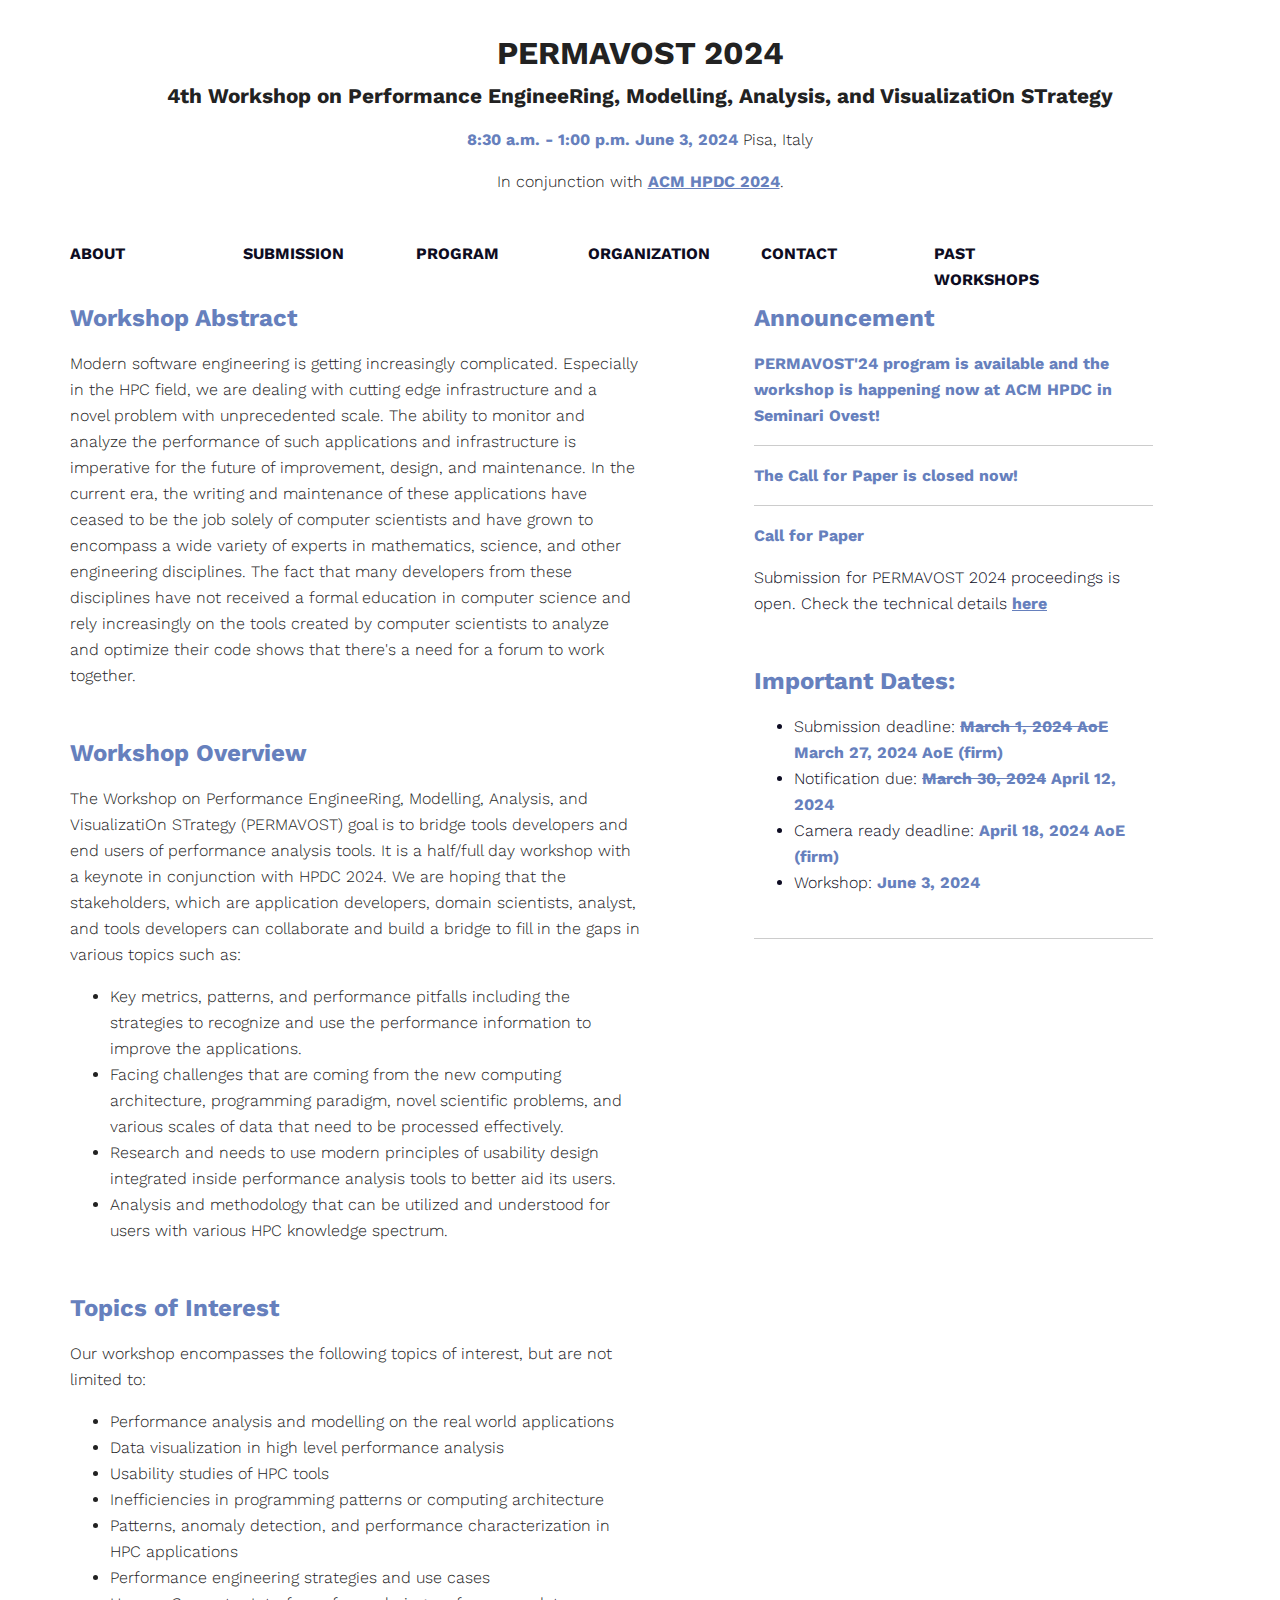
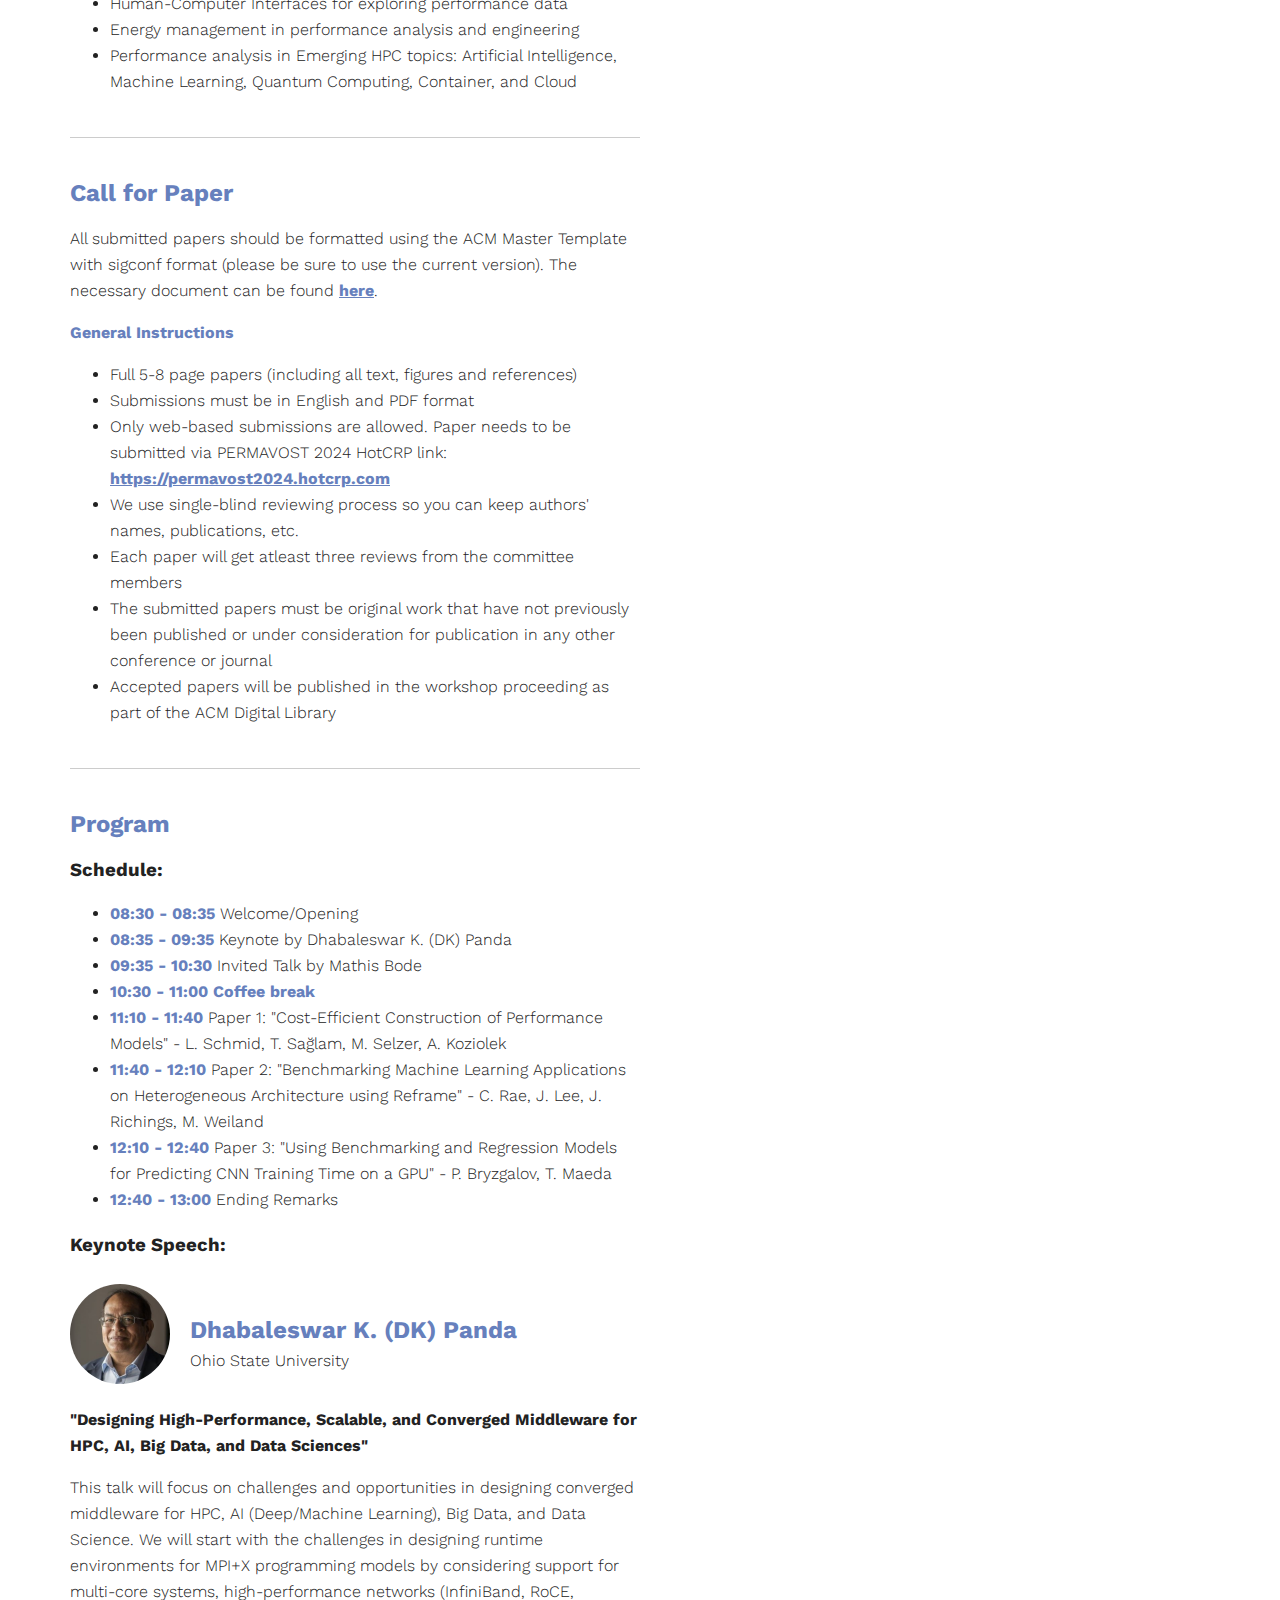
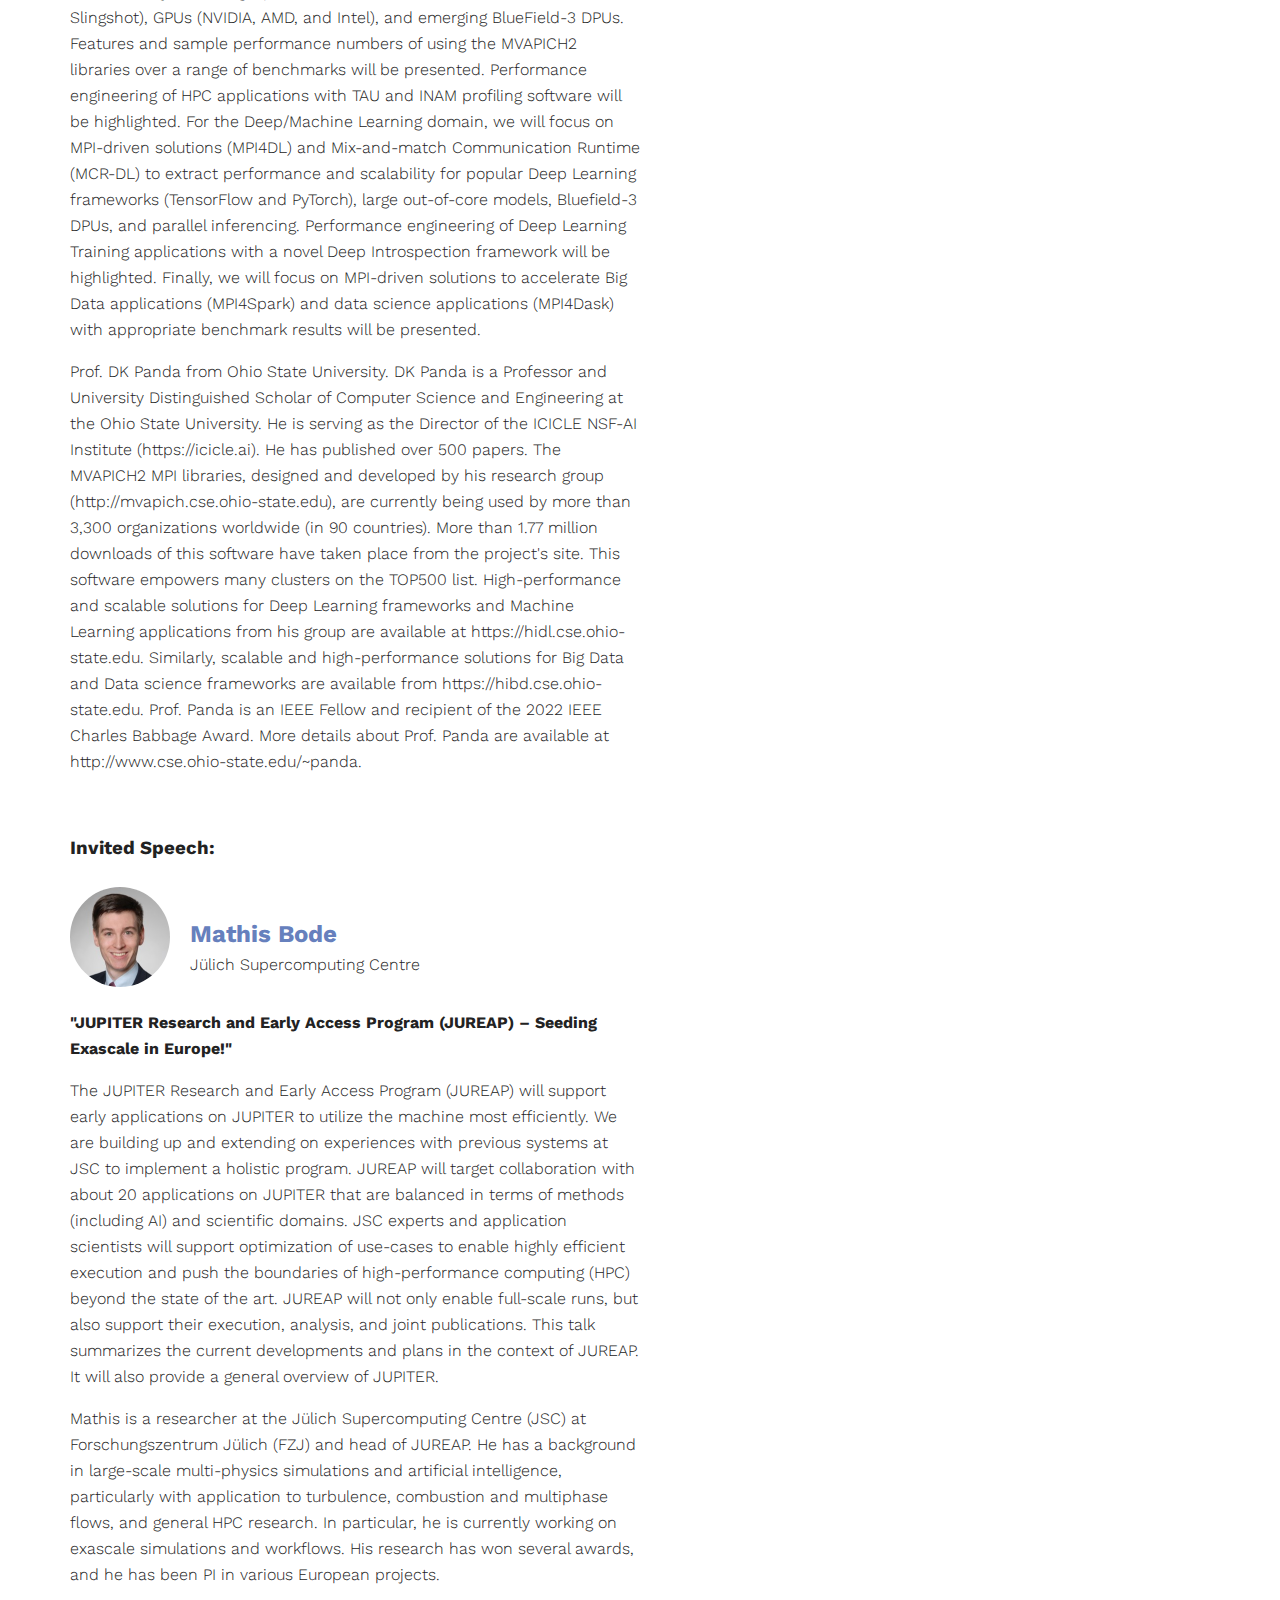
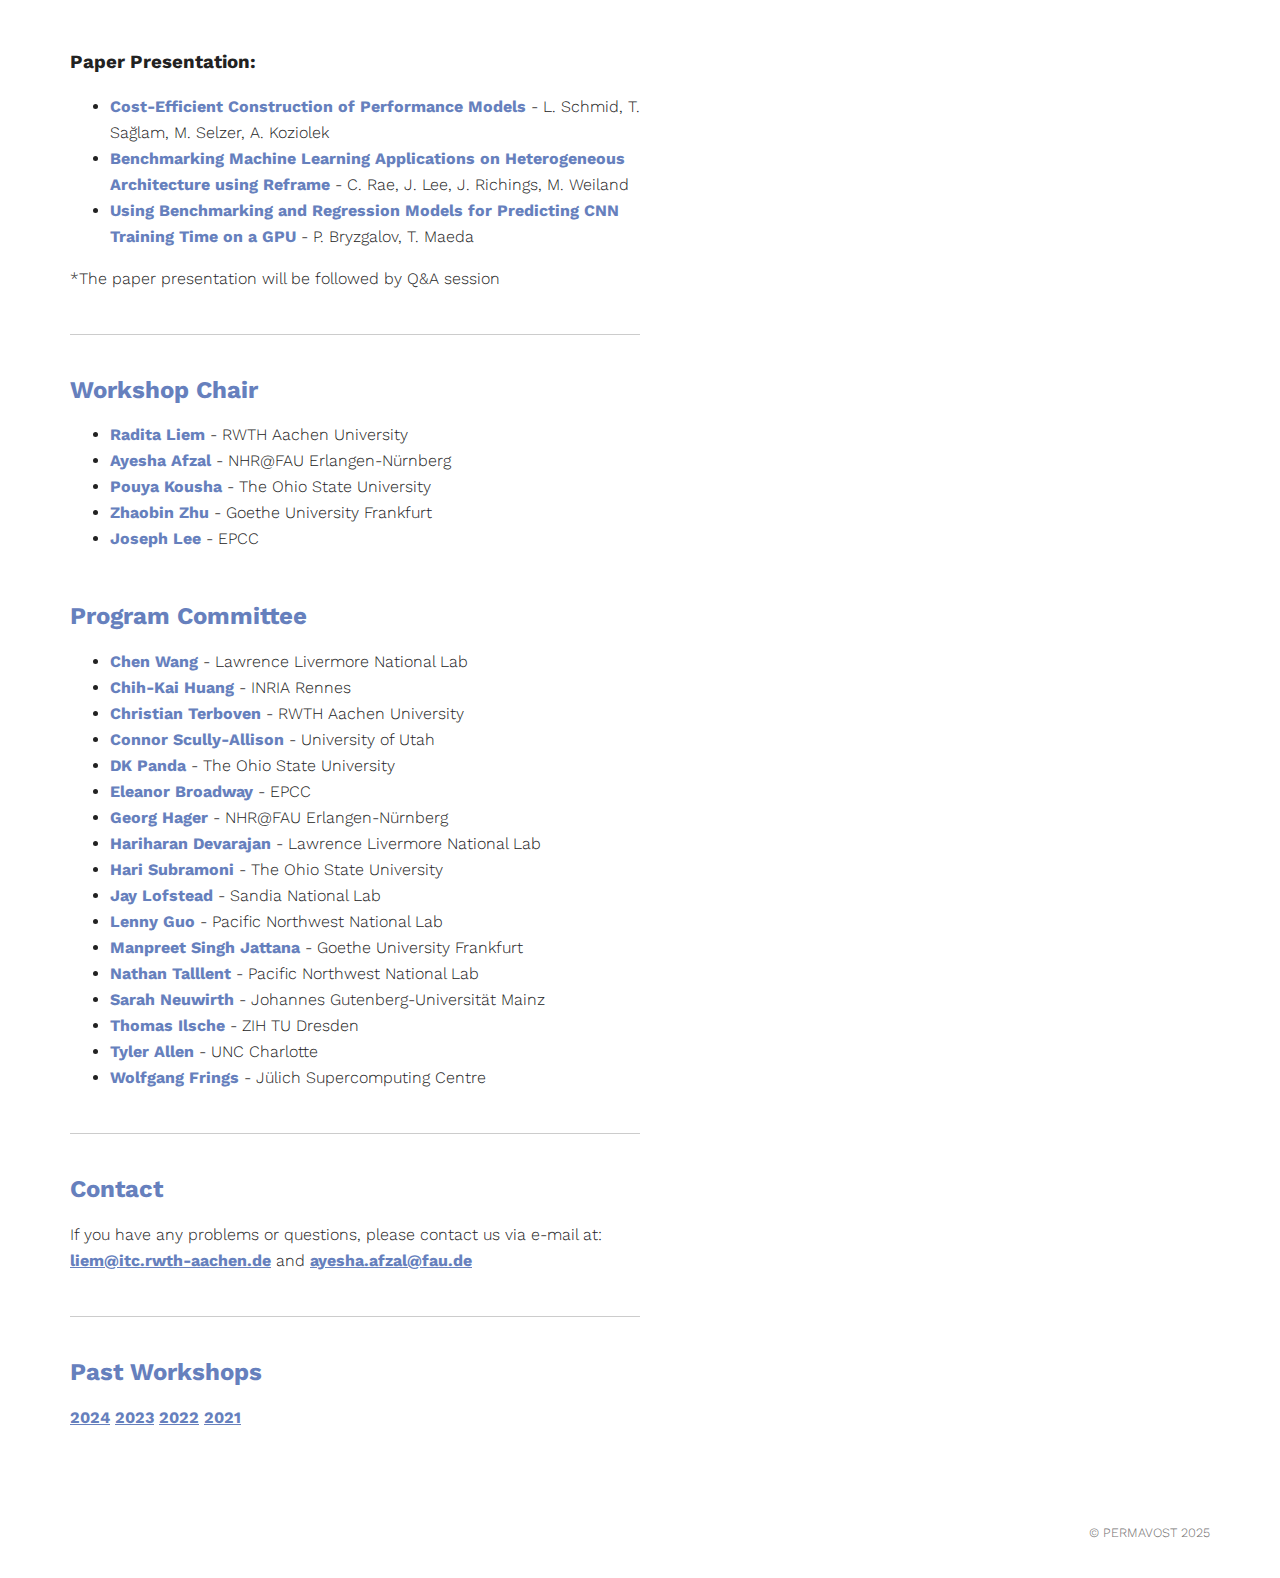
<file: 2024.html>
<!doctype html>
<!--[if lt IE 7]>      <html class="no-js lt-ie9 lt-ie8 lt-ie7" lang=""> <![endif]-->
<!--[if IE 7]>         <html class="no-js lt-ie9 lt-ie8" lang=""> <![endif]-->
<!--[if IE 8]>         <html class="no-js lt-ie9" lang=""> <![endif]-->
<!--[if gt IE 8]><!--> <html class="no-js" lang=""> <!--<![endif]-->

    <head>
        <meta charset="utf-8">
        <meta http-equiv="X-UA-Compatible" content="IE=edge,chrome=1">
        <title>PERMAVOST 2024</title>
        <meta name="description" content="">
        <meta name="viewport" content="width=device-width, initial-scale=1">
        <link rel="apple-touch-icon" href="apple-touch-icon.png">
        <link rel="preconnect" href="https://fonts.gstatic.com">
		<link href="https://fonts.googleapis.com/css2?family=Work+Sans:wght@300;400;600&display=swap" rel="stylesheet">
        <link rel="stylesheet" href="css/normalize.min.css">
        <link rel="stylesheet" href="css/main.css">

        <script src="js/vendor/modernizr-2.8.3-respond-1.4.2.min.js"></script>
    </head>
    <body>
        <!--[if lt IE 8]>
            <p class="browserupgrade">You are using an <strong>outdated</strong> browser. Please <a href="http://browsehappy.com/">upgrade your browser</a> to improve your experience.</p>
        <![endif]-->
        
        <div class="header-container">
            <header class="wrapper clearfix">
                <center>
                	<h1>PERMAVOST 2024</h1>
                    <h2 class="title">4th Workshop on <span class="clr">P</span>erformance <span class="clr">E</span>nginee<span class="clr">R</span>ing, <span class="clr">M</span>odelling, <span class="clr">A</span>nalysis, and <span class="clr">V</span>isualizati<span class="clr">O</span>n <span class="clr">ST</span>rategy</h2>
					<p><strong>8:30 a.m. - 1:00 p.m.  June 3, 2024</strong>  Pisa, Italy</p>
                    <p>In conjunction with <strong><a href="http://www.hpdc.org/2024/" target="_blank">ACM HPDC 2024</a></strong>. </p>
                </center>
            </header>
        </div>

        <div class="main-container">
            <div class="main wrapper clearfix">
            	<nav>
                    <ul>
                        <!-- let's make this single page javascript controlled link -->
                        <li><a href="index.html#about">ABOUT</a><li>
			<!-- <li><a href="index.html#schedule">SCHEDULE</a></li> -->
                        <li><a href="index.html#submission">SUBMISSION</a></li>
                        <li><a href="index.html#program">PROGRAM</a></li>
                        <li><a href="index.html#organization">ORGANIZATION</a></li>
                        <li><a href="index.html#contact">CONTACT</a></li>
                        <li><a href="index.html#past">PAST WORKSHOPS</a></li>
                    </ul>
                </nav>

                <article>
                    <section id="about">
                        <h2>Workshop Abstract</h2>
                        <p>
                            Modern software engineering is getting increasingly complicated.  Especially in the HPC field, we are dealing with cutting edge infrastructure and a novel problem with unprecedented scale. The ability to monitor and analyze the performance of such applications and infrastructure is imperative for the future of improvement, design, and maintenance. In the current era, the writing and maintenance of these applications have ceased to be the job solely of computer scientists and have grown to encompass a wide variety of experts in mathematics, science, and other engineering disciplines. The fact that many developers from these disciplines have not received a formal education in computer science and rely increasingly on the tools created by computer scientists to analyze and optimize their code shows that there's a need for a forum to work together.
                            </p>
                    </section>
                    <section>
                        <h2>Workshop Overview</h2>
                        <p>The Workshop on Performance EngineeRing, Modelling, Analysis, and VisualizatiOn STrategy (PERMAVOST)
                             goal is to bridge tools developers and end users of performance analysis tools. It is a half/full day 
                             workshop with a keynote in conjunction with HPDC 2024. We are hoping that the stakeholders, which 
                             are application developers, domain scientists, analyst, and tools developers can collaborate and 
                             build a bridge to fill in the gaps in various topics such as:</p>
                             <ul>
                                <li>Key metrics, patterns, and performance pitfalls including the strategies to recognize and use the performance information to improve the applications.</li>
                                <li>Facing challenges that are coming from the new computing architecture, programming paradigm, novel scientific problems, and various scales of data that need to be processed effectively.</li>
                                <li>Research and needs to use modern principles of usability design integrated inside performance analysis tools to better aid its users.</li>
                                <li>Analysis and methodology that can be utilized and understood for users with various HPC knowledge spectrum.</li>
                            </ul>

                    </section>
                    <section>
                        <h2>Topics of Interest</h2>
                        <p>Our workshop encompasses the following topics of interest, but are not limited to:</p>
                        <ul>
                            <li>Performance analysis and modelling on the real world applications</li>
                            <li>Data visualization in high level performance analysis</li>
			    <li>Usability studies of HPC tools</li>
                            <li>Inefficiencies in programming patterns or computing architecture</li>
                            <li>Patterns, anomaly detection, and performance characterization in HPC applications</li>
                            <li>Performance engineering strategies and use cases</li>
                            <li>Human-Computer Interfaces for exploring performance data</li>
                            <li>Energy management in performance analysis and engineering</li>
			    <li>Performance analysis in Emerging HPC topics: Artificial Intelligence, Machine Learning, Quantum Computing, Container, and Cloud</li>
                        </ul>
                    </section>
                    <hr>
                    <section id="submission">
                    	<h2>Call for Paper</h2>
                        <p>All submitted papers should be formatted using the ACM Master Template with sigconf format (please be sure to use the current version). The necessary document can be found <a href="https://www.acm.org/publications/proceedings-template" target="_blank">here</a>.</p>
                        <p><strong>General Instructions</strong></p>
                        <ul>
                            <li>Full 5-8 page papers (including all text, figures and references)</li>
                            <li>Submissions must be in English and PDF format</li>
                            <li>Only web-based submissions are allowed. Paper needs to be submitted via PERMAVOST 2024 HotCRP link: <strong><a href="https://permavost2024.hotcrp.com" target="_blank">https://permavost2024.hotcrp.com</a></strong></li>
                            <li>We use single-blind reviewing process so you can keep authors' names, publications, etc.</li>
                            <li>Each paper will get atleast three reviews from the committee members</li>
			    <li>The submitted papers must be original work that have not previously been published or under consideration for publication in any other conference or journal</li>
                            <li>Accepted papers will be published in the workshop proceeding as part of the ACM Digital Library</li>
                        </ul>
                    </section>
		    <hr>
                    <section id="program">
                    	<h2>Program</h2>

			<h3>Schedule:</h3>
			<ul>
				<li><strong>08:30 - 08:35</strong>  Welcome/Opening</li>
				<li><strong>08:35 - 09:35</strong>  Keynote by Dhabaleswar K. (DK) Panda</li>
				<li><strong>09:35 - 10:30</strong>  Invited Talk by Mathis Bode</li>
				<li><strong>10:30 - 11:00</strong>  <strong>Coffee break</strong></li>				
				<li><strong>11:10 - 11:40</strong>  Paper 1: "Cost-Efficient Construction of Performance Models" - L. Schmid, T. Sağlam, M. Selzer, A. Koziolek</li>
				<li><strong>11:40 - 12:10</strong>  Paper 2: "Benchmarking Machine Learning Applications on Heterogeneous Architecture using Reframe" - C. Rae, J. Lee, J. Richings, M. Weiland</li>
				<li><strong>12:10 - 12:40</strong>  Paper 3: "Using Benchmarking and Regression Models for Predicting CNN Training Time on a GPU" - P. Bryzgalov, T. Maeda</li>
				<li><strong>12:40 - 13:00</strong>  Ending Remarks</li>				
                    	</ul>
			    
                    	<h3>Keynote Speech:</h3>
                    	<table>
                    		<tr>
                    			<td style="width: 120px;padding: 7px 0;"><img src="img/dkpanda.jpg" width="100px" style="border-radius:50%"></img></td>
                    			<td>
                    				<p style="font-size: 24px; margin-bottom: 5px; padding-bottom: 0px;"><strong>Dhabaleswar K. (DK) Panda</strong></p>
                    				<p style="margin:0px;">Ohio State University</p>
                    			</td>
                    		</tr>
                    	</table>
                    	<p><strong style="color: #222;">"Designing High-Performance, Scalable, and Converged Middleware for HPC, AI, Big Data, and Data Sciences"</strong></p>
			<p>This talk will focus on challenges and opportunities in designing converged middleware for HPC, AI (Deep/Machine Learning), Big Data, and Data Science. We will start with the challenges in designing runtime environments for MPI+X programming models by considering support for multi-core systems, high-performance networks (InfiniBand, RoCE, Slingshot), GPUs (NVIDIA, AMD, and Intel), and emerging BlueField-3 DPUs. Features and sample performance numbers of using the MVAPICH2 libraries over a range of benchmarks will be presented. Performance engineering of HPC applications with TAU and INAM profiling software will be highlighted. For the Deep/Machine Learning domain, we will focus on MPI-driven solutions (MPI4DL) and Mix-and-match Communication Runtime (MCR-DL) to extract performance and scalability for popular Deep Learning frameworks (TensorFlow and PyTorch), large out-of-core models, Bluefield-3 DPUs, and parallel inferencing. Performance engineering of Deep Learning Training applications with a novel Deep Introspection framework will be highlighted. Finally, we will focus on MPI-driven solutions to accelerate Big Data applications (MPI4Spark) and data science applications (MPI4Dask) with appropriate benchmark results will be presented.</p> 
			
			<p>Prof. DK Panda from Ohio State University. DK Panda is a Professor and University Distinguished Scholar of Computer Science and Engineering at the Ohio State University.  He is serving as the Director of the ICICLE NSF-AI Institute (https://icicle.ai). He has published over 500 papers. The MVAPICH2 MPI libraries, designed and developed by his research group (http://mvapich.cse.ohio-state.edu), are currently being used by more than 3,300 organizations worldwide (in 90 countries). More than 1.77 million downloads of this software have taken place from the project's site. This software empowers many clusters on the TOP500 list. High-performance and scalable solutions for Deep Learning frameworks and Machine Learning applications from his group are available at https://hidl.cse.ohio-state.edu. Similarly, scalable and high-performance solutions for Big Data and Data science frameworks are available from https://hibd.cse.ohio-state.edu. Prof. Panda is an IEEE Fellow and recipient of the 2022 IEEE Charles Babbage Award. More details about Prof. Panda are available at http://www.cse.ohio-state.edu/~panda.</p>
			<!-- <p><a href="files/hoefler-permavost-dace-python.pdf">Presentation slides</a></p> -->
			<br/>
			    
			<h3>Invited Speech:</h3>
			<table>
				<tr>
					<td style="width: 120px;padding: 7px 0;"><img src="img/mbode.png" width="100px" style="border-radius:50%"></img></td><td>
					<p style="font-size: 24px; margin-bottom: 5px; padding-bottom: 0px;"><strong>Mathis Bode</strong></p>
					<p style="margin:0px;">Jülich Supercomputing Centre</p>
					</td>
				</tr>
			</table>
			<p><strong style="color: #222;">"JUPITER Research and Early Access Program (JUREAP) – Seeding Exascale in Europe!"</strong></p>
			<p>The JUPITER Research and Early Access Program (JUREAP) will support early applications on JUPITER to utilize the machine most efficiently. We are building up and extending on experiences with previous systems at JSC to implement a holistic program. JUREAP will target collaboration with about 20 applications on JUPITER that are balanced in terms of methods (including AI) and scientific domains. JSC experts and application scientists will support optimization of use-cases to enable highly efficient execution and push the boundaries of high-performance computing (HPC) beyond the state of the art. JUREAP will not only enable full-scale runs, but also support their execution, analysis, and joint publications. This talk summarizes the current developments and plans in the context of JUREAP. It will also provide a general overview of JUPITER.
</p>
			<p>Mathis is a researcher at the Jülich Supercomputing Centre (JSC) at Forschungszentrum Jülich (FZJ) and head of JUREAP. He has a background in large-scale multi-physics simulations and artificial intelligence, particularly with application to turbulence, combustion and multiphase flows, and general HPC research. In particular, he is currently working on exascale simulations and workflows. His research has won several awards, and he has been PI in various European projects.
</p>											
			<br/>
			    
			<h3>Paper Presentation:</h3>
			<ul>
				<li><strong>Cost-Efficient Construction of Performance Models</strong> - L. Schmid, T. Sağlam, M. Selzer, A. Koziolek</li>
				<li><strong>Benchmarking Machine Learning Applications on Heterogeneous Architecture using Reframe</strong> - C. Rae, J. Lee, J. Richings, M. Weiland</li>
				<li><strong>Using Benchmarking and Regression Models for Predicting CNN Training Time on a GPU</strong> - P. Bryzgalov, T. Maeda</li>
			</ul>
			<p>*The paper presentation will be followed by Q&A session</p>
			</section>
		    <hr>
			
                    <section id="organization">
                    	<h2>Workshop Chair</h2>
                    	<ul>
                        	<li><strong>Radita Liem</strong> - RWTH Aachen University</li>
                        	<li><strong>Ayesha Afzal</strong> - NHR@FAU Erlangen-Nürnberg</li>
                        	<li><strong>Pouya Kousha</strong> - The Ohio State University</li>
				<li><strong>Zhaobin Zhu</strong> - Goethe University Frankfurt</li>
				<li><strong>Joseph Lee</strong> - EPCC</li>
                    	</ul>
                    </section>
                    <section>
                    	<h2>Program Committee</h2>
                    	<ul>
                    	<li><strong>Chen Wang</strong> - Lawrence Livermore National Lab</li>
			<li><strong>Chih-Kai Huang</strong> - INRIA Rennes</li>
                    	<li><strong>Christian Terboven</strong> - RWTH Aachen University</li>
			<li><strong>Connor Scully-Allison</strong> - University of Utah</li>
                        <li><strong>DK Panda</strong> - The Ohio State University</li>
			<li><strong>Eleanor Broadway</strong> - EPCC</li>
                        <li><strong>Georg Hager</strong> - NHR@FAU Erlangen-Nürnberg</li>
			<li><strong>Hariharan Devarajan</strong> - Lawrence Livermore National Lab</li>
                        <li><strong>Hari Subramoni</strong> - The Ohio State University</li>
                        <li><strong>Jay Lofstead</strong> - Sandia National Lab</li>
			<li><strong>Lenny Guo</strong> - Pacific Northwest National Lab</li>
                        <li><strong>Manpreet Singh Jattana</strong> - Goethe University Frankfurt</li>
                        <li><strong>Nathan Talllent</strong> - Pacific Northwest National Lab</li>
                        <li><strong>Sarah Neuwirth</strong> - Johannes Gutenberg-Universität Mainz</li>
			<li><strong>Thomas Ilsche</strong> - ZIH TU Dresden</li>
                        <li><strong>Tyler Allen</strong> - UNC Charlotte</li>   
			<li><strong>Wolfgang Frings</strong> - Jülich Supercomputing Centre</li>
                    	</ul>
                    </section>
                    <hr>
                    <section id="contact">
                    	<h2>Contact</h2>
                    	<p>If you have any problems or questions, please contact us via e-mail at: <a href="mailto:liem@itc.rwth-aachen.de">liem@itc.rwth-aachen.de</a> and <a href="mailto:ayesha.afzal@fau.de">ayesha.afzal@fau.de</a>
</p>
                    </section>
                    
                    <hr>
                    <section id="past">
                    	<h2>Past Workshops</h2>
                    	<p class="years"><a href="2024.html">2024</a> <a href="2023.html">2023</a> <a href="2022.html">2022</a>  <a href="2021.html">2021</a></p>
                    </section>
                </article>
				
				

                <aside>
					<section class="announcement">
						<h2>Announcement</h2>
				<p><strong>PERMAVOST'24 program is available and the workshop is happening now at ACM HPDC in Seminari Ovest!</strong></p>
						
				<hr>
						
				<p><strong>The Call for Paper is closed now!</strong></p>
						
				<hr>
						
				<p><strong>Call for Paper</strong></p>
				<p>Submission for PERMAVOST 2024 proceedings is open. Check the technical details <a href="index.html#submission">here</a></p>
					</section>
					
                	<section>
                    	<h2>Important Dates:</h2>
                    	<ul>
                        	<li>Submission deadline: <strong><del>March 1, 2024 AoE</del> March 27, 2024 AoE (firm)</strong></li>
				<li>Notification due: <strong><del>March 30, 2024</del> April 12, 2024</strong></li>
                       		<li>Camera ready deadline: <strong>April 18, 2024 AoE (firm)</strong></li>
                        	<li>Workshop: <strong>June 3, 2024</strong></li>
                    	</ul> 
                	</section> 
					<hr>
					<section id="collab" style="display:none;">
						<p>In collaboration with:</p>
						<p><a href="https://pop-coe.eu/"><img src="img/pop_logo.png"></a> &nbsp;&nbsp;&nbsp;
							<!-- <a href="https://www.nag.com/"><img src="img/nag.png" height="80px"></a> &nbsp;&nbsp;&nbsp;
							<!-- <a href="https://www.sighpc.org/home"><img src="img/sighpc.png" height="80px"></a>--></p>
					</section>
                </aside>
				
				

            </div> <!-- #main -->
        </div> <!-- #main-container -->

        <div class="footer-container">
            <footer class="wrapper">
                <p class="text-muted small pull-right" style="text-align:right">© PERMAVOST 2025</p>
            </footer>
        </div>

        <script src="//ajax.googleapis.com/ajax/libs/jquery/1.11.2/jquery.min.js"></script>
        <script>window.jQuery || document.write('<script src="js/vendor/jquery-1.11.2.min.js"><\/script>')</script>

        <script src="js/main.js"></script>

        <!-- Google Analytics: change UA-XXXXX-X to be your site's ID. -->
        <script>
            (function(b,o,i,l,e,r){b.GoogleAnalyticsObject=l;b[l]||(b[l]=
            function(){(b[l].q=b[l].q||[]).push(arguments)});b[l].l=+new Date;
            e=o.createElement(i);r=o.getElementsByTagName(i)[0];
            e.src='//www.google-analytics.com/analytics.js';
            r.parentNode.insertBefore(e,r)}(window,document,'script','ga'));
            ga('create','UA-XXXXX-X','auto');ga('send','pageview');
        </script>
    </body>
</html>
</file>
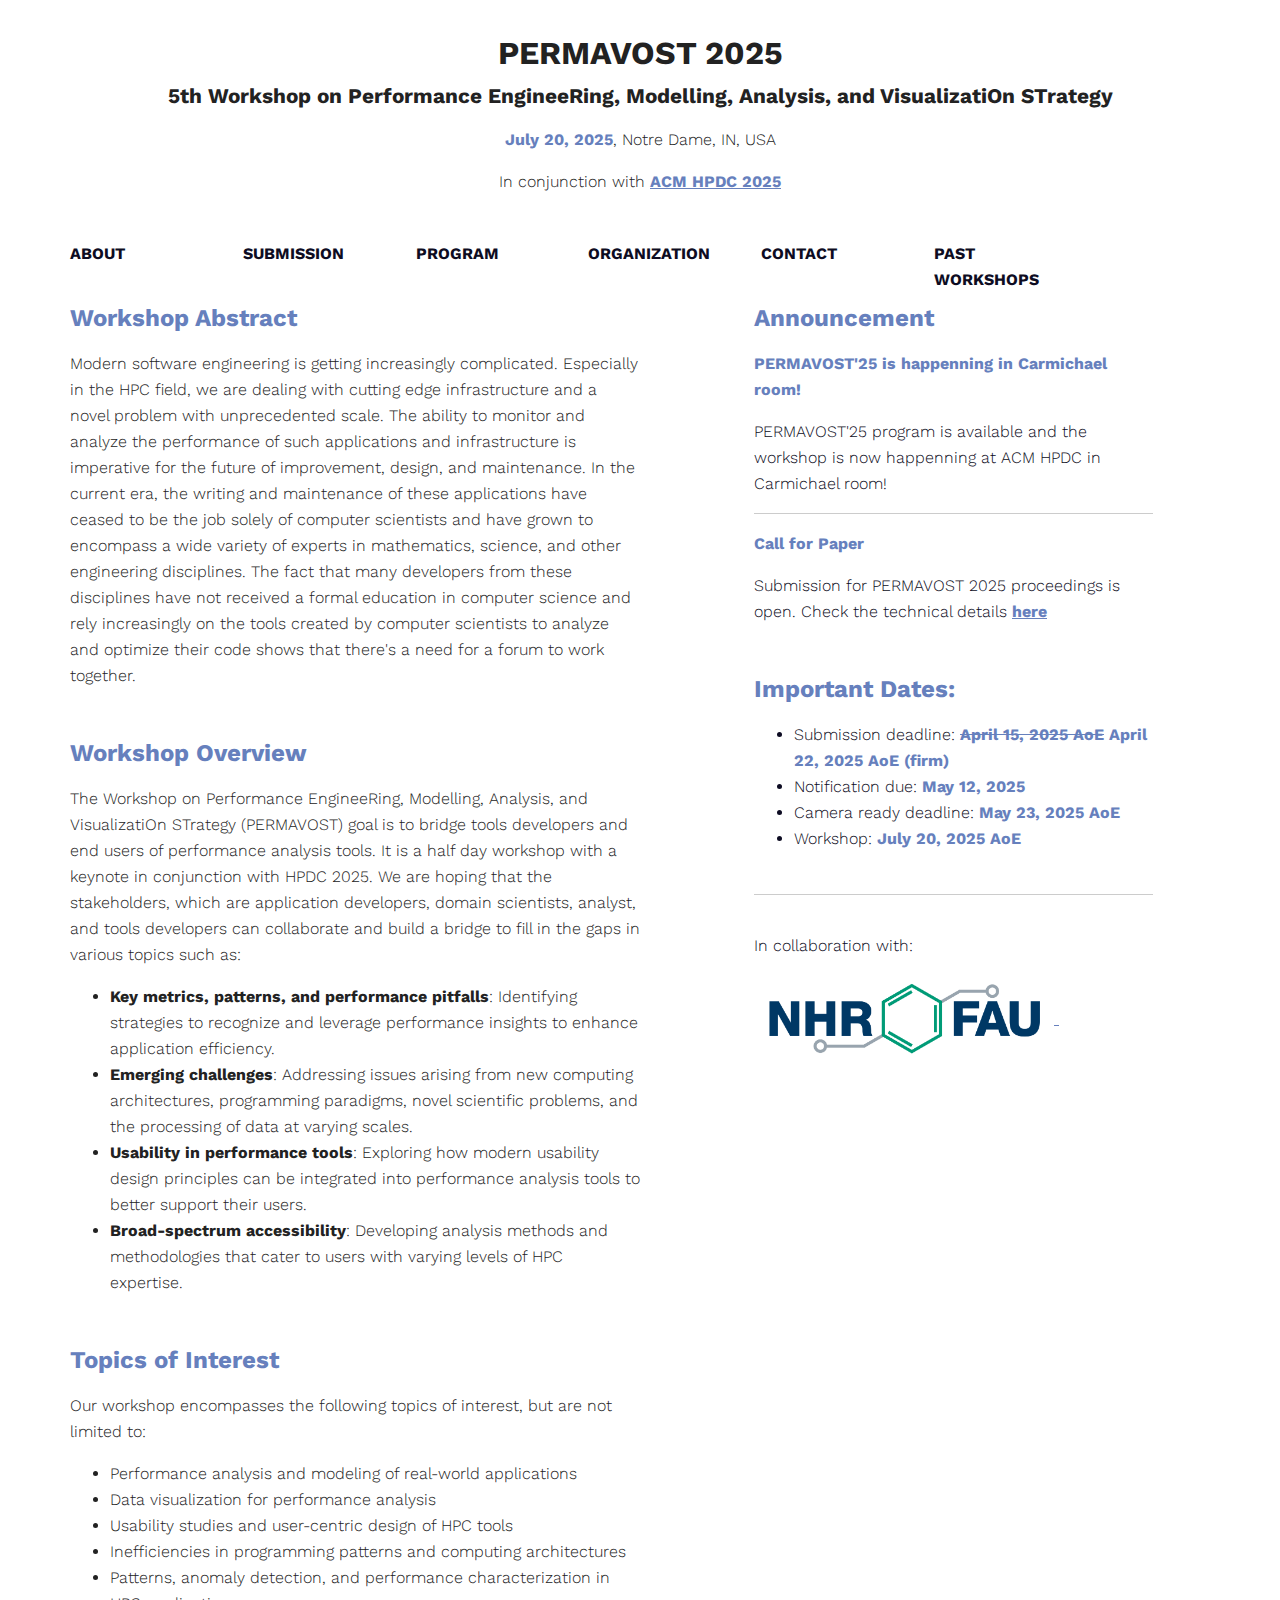
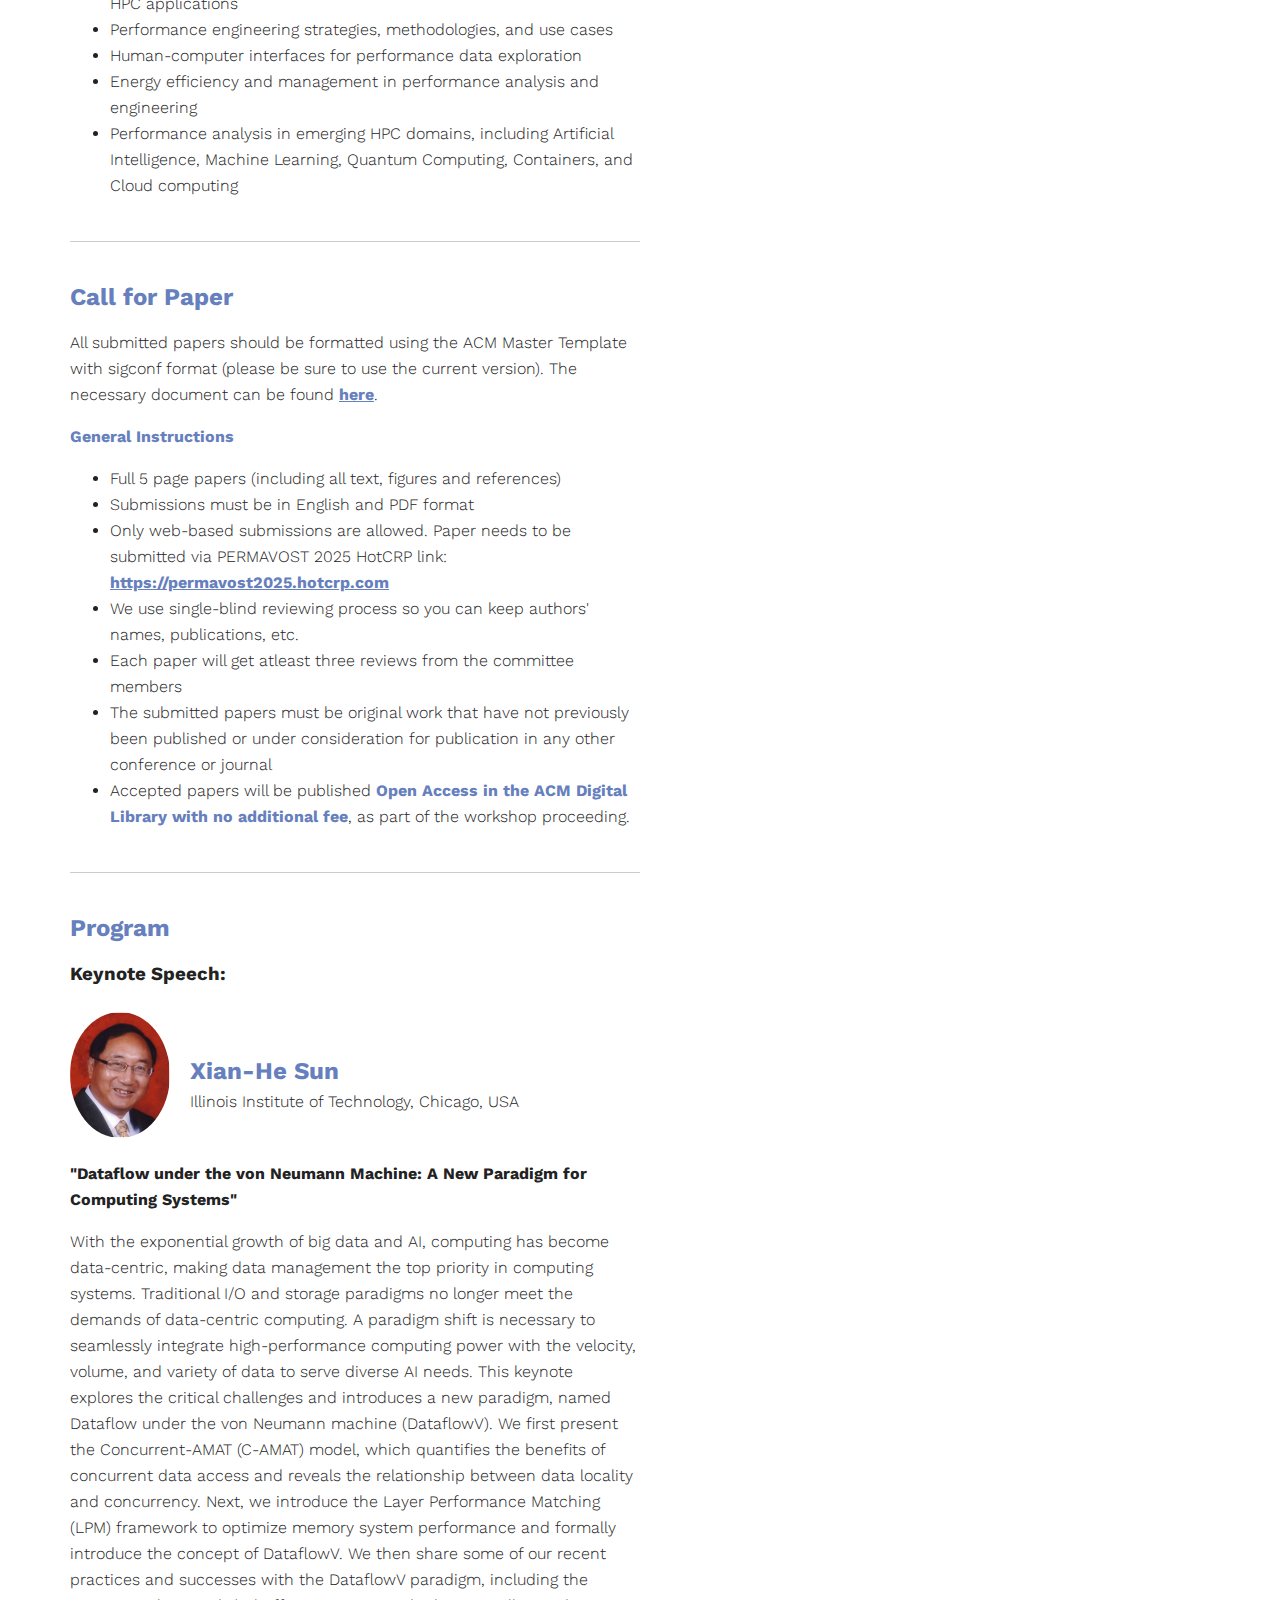
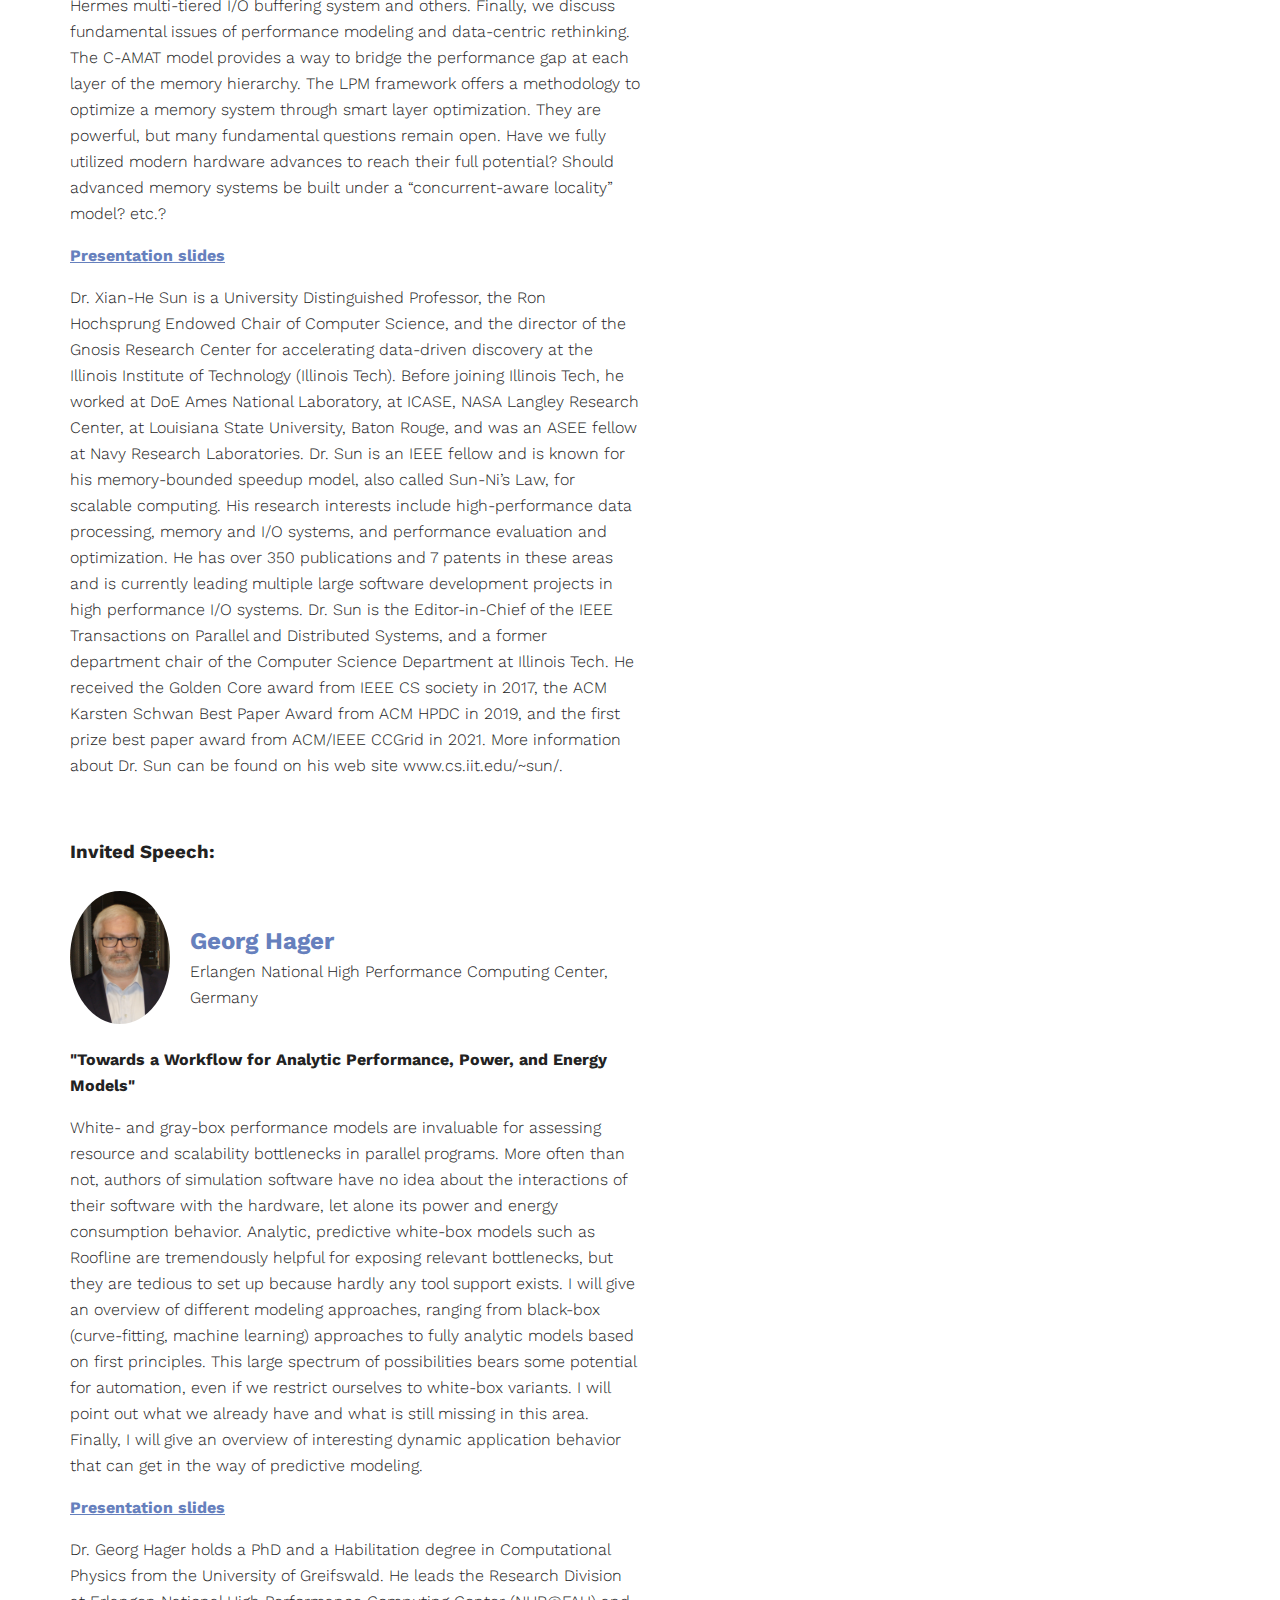
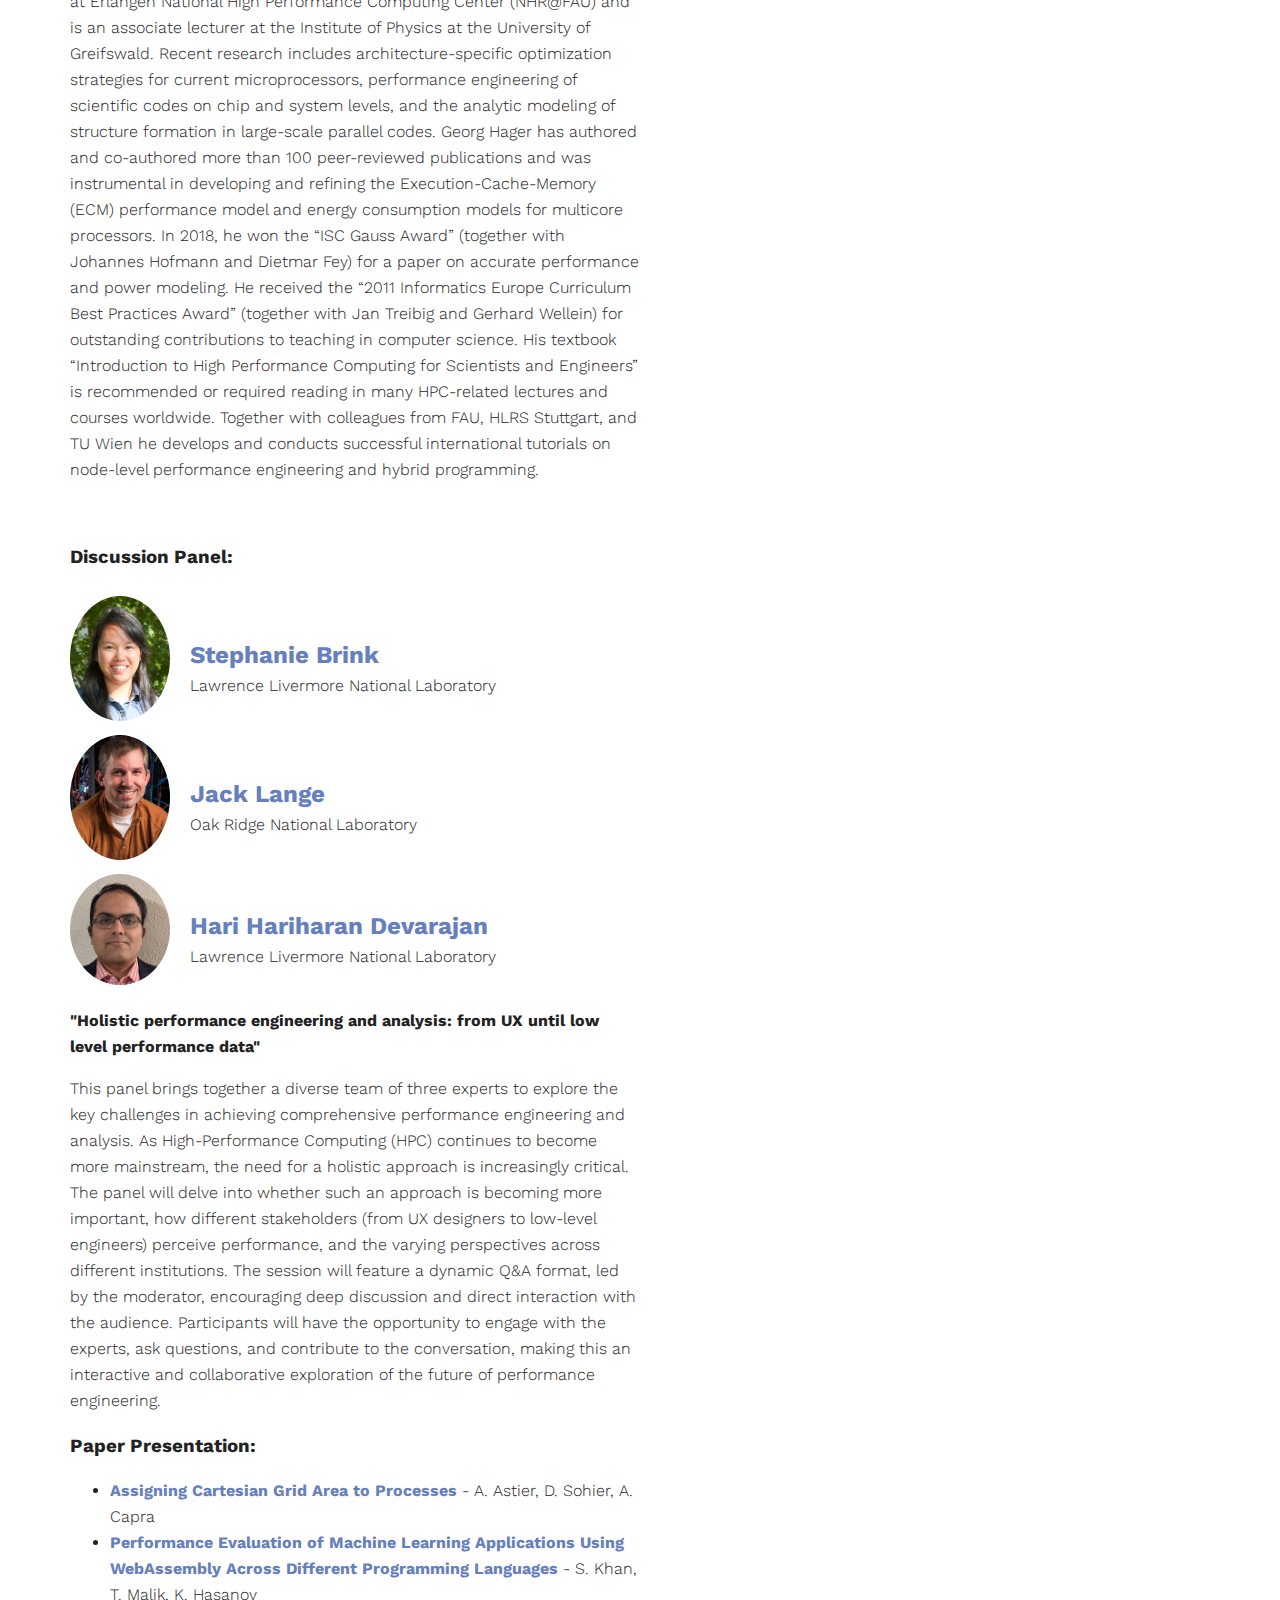
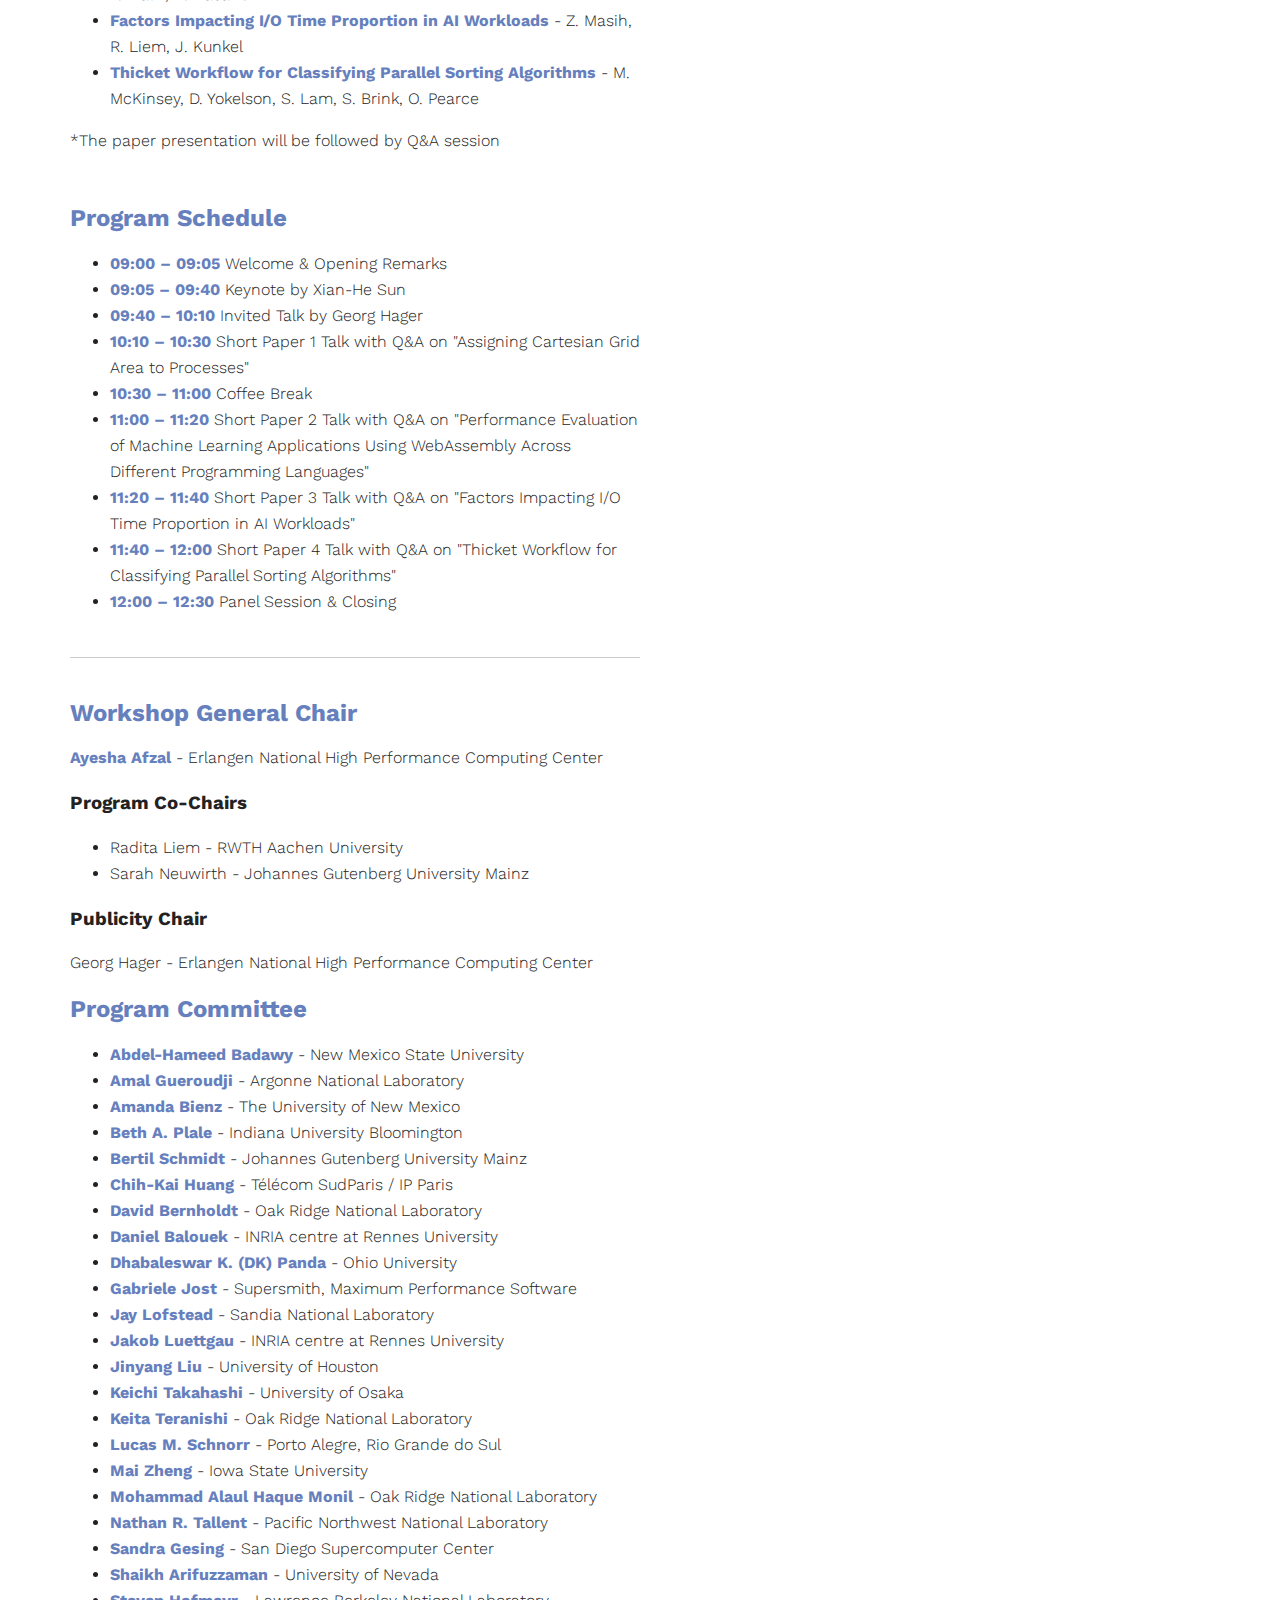
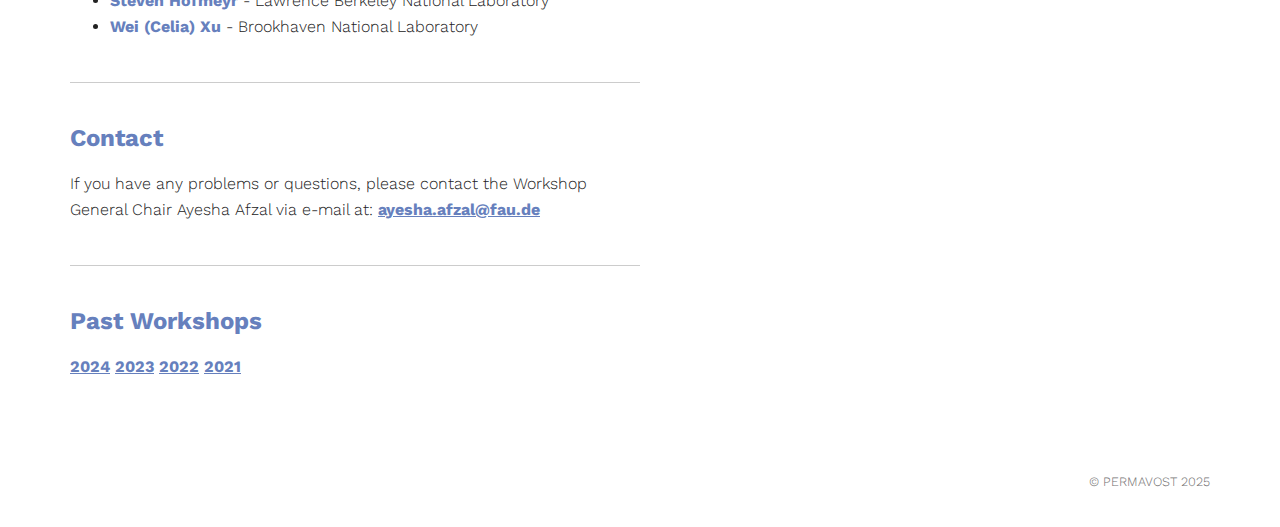
<file: 2025.html>
<!doctype html>
<!--[if lt IE 7]>      <html class="no-js lt-ie9 lt-ie8 lt-ie7" lang=""> <![endif]-->
<!--[if IE 7]>         <html class="no-js lt-ie9 lt-ie8" lang=""> <![endif]-->
<!--[if IE 8]>         <html class="no-js lt-ie9" lang=""> <![endif]-->
<!--[if gt IE 8]><!--> <html class="no-js" lang=""> <!--<![endif]-->

    <head>
        <meta charset="utf-8">
        <meta http-equiv="X-UA-Compatible" content="IE=edge,chrome=1">
        <title>PERMAVOST 2025</title>
        <meta name="description" content="">
        <meta name="viewport" content="width=device-width, initial-scale=1">
        <link rel="apple-touch-icon" href="apple-touch-icon.png">
        <link rel="preconnect" href="https://fonts.gstatic.com">
		<link href="https://fonts.googleapis.com/css2?family=Work+Sans:wght@300;400;600&display=swap" rel="stylesheet">
        <link rel="stylesheet" href="css/normalize.min.css">
        <link rel="stylesheet" href="css/main.css">

        <script src="js/vendor/modernizr-2.8.3-respond-1.4.2.min.js"></script>
    </head>
    <body>
        <!--[if lt IE 8]>
            <p class="browserupgrade">You are using an <strong>outdated</strong> browser. Please <a href="http://browsehappy.com/">upgrade your browser</a> to improve your experience.</p>
        <![endif]-->
        
        <div class="header-container">
            <header class="wrapper clearfix">
                <center>
                	<h1>PERMAVOST 2025</h1>
                    <h2 class="title">5th Workshop on <span class="clr">P</span>erformance <span class="clr">E</span>nginee<span class="clr">R</span>ing, <span class="clr">M</span>odelling, <span class="clr">A</span>nalysis, and <span class="clr">V</span>isualizati<span class="clr">O</span>n <span class="clr">ST</span>rategy</h2>
					<p><strong>July 20, 2025</strong>,  Notre Dame, IN, USA</p>
                    <p>In conjunction with <strong><a href="https://hpdc.sci.utah.edu/2025/" target="_blank">ACM HPDC 2025</a></strong></p>
                </center>
            </header>
        </div>

        <div class="main-container">
            <div class="main wrapper clearfix">
            	<nav>
                    <ul>
                        <!-- let's make this single page javascript controlled link -->
                        <li><a href="index.html#about">ABOUT</a><li>
			<!-- <li><a href="index.html#schedule">SCHEDULE</a></li> -->
                        <li><a href="index.html#submission">SUBMISSION</a></li>
                        <li><a href="index.html#program">PROGRAM</a></li>
                        <li><a href="index.html#organization">ORGANIZATION</a></li>
                        <li><a href="index.html#contact">CONTACT</a></li>
                        <li><a href="index.html#past">PAST WORKSHOPS</a></li>
                    </ul>
                </nav>

                <article>
                    <section id="about">
                        <h2>Workshop Abstract</h2>
                        <p>
                            Modern software engineering is getting increasingly complicated.  Especially in the HPC field, we are dealing with cutting edge infrastructure and a novel problem with unprecedented scale. The ability to monitor and analyze the performance of such applications and infrastructure is imperative for the future of improvement, design, and maintenance. In the current era, the writing and maintenance of these applications have ceased to be the job solely of computer scientists and have grown to encompass a wide variety of experts in mathematics, science, and other engineering disciplines. The fact that many developers from these disciplines have not received a formal education in computer science and rely increasingly on the tools created by computer scientists to analyze and optimize their code shows that there's a need for a forum to work together.
                            </p>
                    </section>
                    <section>
                        <h2>Workshop Overview</h2>
                        <p>The Workshop on Performance EngineeRing, Modelling, Analysis, and VisualizatiOn STrategy (PERMAVOST)
                             goal is to bridge tools developers and end users of performance analysis tools. It is a half day 
                             workshop with a keynote in conjunction with HPDC 2025. We are hoping that the stakeholders, which 
                             are application developers, domain scientists, analyst, and tools developers can collaborate and 
                             build a bridge to fill in the gaps in various topics such as:</p>
                        <ul>
			    <li><b>Key metrics, patterns, and performance pitfalls</b>: Identifying strategies to recognize and leverage performance insights to enhance application efficiency.</li>
			    <li><b>Emerging challenges</b>: Addressing issues arising from new computing architectures, programming paradigms, novel scientific problems, and the processing of data at varying scales.</li>
			    <li><b>Usability in performance tools</b>: Exploring how modern usability design principles can be integrated into performance analysis tools to better support their users.</li>
			    <li><b>Broad-spectrum accessibility</b>: Developing analysis methods and methodologies that cater to users with varying levels of HPC expertise.</li>
			</ul>

                    </section>
                    <section>
                        <h2>Topics of Interest</h2>
                        <p>Our workshop encompasses the following topics of interest, but are not limited to:</p>
                        <ul>
			    <li>Performance analysis and modeling of real-world applications</li>
			    <li>Data visualization for performance analysis</li>
			    <li>Usability studies and user-centric design of HPC tools</li>
			    <li>Inefficiencies in programming patterns and computing architectures</li>
			    <li>Patterns, anomaly detection, and performance characterization in HPC applications</li>
			    <li>Performance engineering strategies, methodologies, and use cases</li>
			    <li>Human-computer interfaces for performance data exploration</li>
			    <li>Energy efficiency and management in performance analysis and engineering</li>
			    <li>Performance analysis in emerging HPC domains, including Artificial Intelligence, Machine Learning, Quantum Computing, Containers, and Cloud computing</li>
			</ul>
                    </section>
                    <hr>
                    <section id="submission">
                    	<h2>Call for Paper</h2>
                        <p>All submitted papers should be formatted using the ACM Master Template with sigconf format (please be sure to use the current version). The necessary document can be found <a href="https://www.acm.org/publications/proceedings-template" target="_blank">here</a>.</p>
                        <p><strong>General Instructions</strong></p>
                        <ul>
                            <li>Full 5 page papers (including all text, figures and references)</li>
                            <li>Submissions must be in English and PDF format</li>
                            <li>Only web-based submissions are allowed. Paper needs to be submitted via PERMAVOST 2025 HotCRP link: <strong><a href="https://permavost2025.hotcrp.com" target="_blank">https://permavost2025.hotcrp.com</a></strong></li>
                            <li>We use single-blind reviewing process so you can keep authors' names, publications, etc.</li>
                            <li>Each paper will get atleast three reviews from the committee members</li>
			    <li>The submitted papers must be original work that have not previously been published or under consideration for publication in any other conference or journal</li>
                            <li>Accepted papers will be published <strong>Open Access in the ACM Digital Library with no additional fee</strong>, as part of the workshop proceeding.</li>

                        </ul>
                    </section>
		    <hr>
                     <section id="program">
                    	<h2>Program</h2>
			    
                    	<h3>Keynote Speech:</h3>
                    	<table>
                    		<tr>
                    			<td style="width: 120px;padding: 7px 0;"><img src="img/sun.jpg" width="100px" style="border-radius:50%"></img></td>
                    			<td>
                    				<p style="font-size: 24px; margin-bottom: 5px; padding-bottom: 0px;"><strong>Xian-He Sun</strong></p>
                    				<p style="margin:0px;">Illinois Institute of Technology, Chicago, USA </p>
                    			</td>
                    		</tr>
                    	</table>
                    	<p><strong style="color: #222;">"Dataflow under the von Neumann Machine: A New Paradigm for Computing Systems"</strong></p>
			<p>With the exponential growth of big data and AI, computing has become data-centric, making data management the top priority in computing systems. Traditional I/O and storage paradigms no longer meet the demands of data-centric computing. A paradigm shift is necessary to seamlessly integrate high-performance computing power with the velocity, volume, and variety of data to serve diverse AI needs. This keynote explores the critical challenges and introduces a new paradigm, named Dataflow under the von Neumann machine (DataflowV). We first present the Concurrent-AMAT (C-AMAT) model, which quantifies the benefits of concurrent data access and reveals the relationship between data locality and concurrency. Next, we introduce the Layer Performance Matching (LPM) framework to optimize memory system performance and formally introduce the concept of DataflowV. We then share some of our recent practices and successes with the DataflowV paradigm, including the Hermes multi-tiered I/O buffering system and others. Finally, we discuss fundamental issues of performance modeling and data-centric rethinking. The C-AMAT model provides a way to bridge the performance gap at each layer of the memory hierarchy. The LPM framework offers a methodology to optimize a memory system through smart layer optimization. They are powerful, but many fundamental questions remain open. Have we fully utilized modern hardware advances to reach their full potential? Should advanced memory systems be built under a “concurrent-aware locality” model? etc.?</p> 
			 <p><a href="files/hpdc25-s.pdf">Presentation slides</a></p>			
			<p>Dr. Xian-He Sun is a University Distinguished Professor, the Ron Hochsprung Endowed Chair of Computer Science, and the director of the Gnosis Research Center for accelerating data-driven discovery at the Illinois Institute of Technology (Illinois Tech). Before joining Illinois Tech, he worked at DoE Ames National Laboratory, at ICASE, NASA Langley Research Center, at Louisiana State University, Baton Rouge, and was an ASEE fellow at Navy Research Laboratories. Dr. Sun is an IEEE fellow and is known for his memory-bounded speedup model, also called Sun-Ni’s Law, for scalable computing. His research interests include high-performance data processing, memory and I/O systems, and performance evaluation and optimization. He has over 350 publications and 7 patents in these areas and is currently leading multiple large software development projects in high performance I/O systems. Dr. Sun is the Editor-in-Chief of the IEEE Transactions on Parallel and Distributed Systems, and a former department chair of the Computer Science Department at Illinois Tech. He received the Golden Core award from IEEE CS society in 2017, the ACM Karsten Schwan Best Paper Award from ACM HPDC in 2019, and the first prize best paper award from ACM/IEEE CCGrid in 2021. More information about Dr. Sun can be found on his web site www.cs.iit.edu/~sun/.</p>
			<br/>
			    
			<h3>Invited Speech:</h3>
			<table>
				<tr>
					<td style="width: 120px;padding: 7px 0;"><img src="img/hager.png" width="100px" style="border-radius:50%"></img></td><td>
					<p style="font-size: 24px; margin-bottom: 5px; padding-bottom: 0px;"><strong>Georg Hager</strong></p>
					<p style="margin:0px;">Erlangen National High Performance Computing Center, Germany</p>
					</td>
				</tr>
			</table>
			<p><strong style="color: #222;">"Towards a Workflow for Analytic Performance, Power, and Energy Models"</strong></p>
			<p>White- and gray-box performance models are invaluable for assessing
resource and scalability bottlenecks in parallel programs. More often
than not, authors of simulation software have no idea about the
interactions of their software with the hardware, let alone its power
and energy consumption behavior. Analytic, predictive white-box models
such as Roofline are tremendously helpful for exposing relevant
bottlenecks, but they are tedious to set up because hardly any tool
support exists. I will give an overview of different modeling
approaches, ranging from black-box (curve-fitting, machine learning)
approaches to fully analytic models based on first principles. This
large spectrum of possibilities bears some potential for automation,
even if we restrict ourselves to white-box variants. I will point out
what we already have and what is still missing in this area. Finally,
I will give an overview of interesting dynamic application behavior
that can get in the way of predictive modeling.</p>
			 <p><a href="files/2025-07-20_PERMAVOST_GHa_modeling.pdf">Presentation slides</a></p>
			<p> Dr. Georg Hager holds a PhD and a Habilitation degree in Computational Physics from the University of Greifswald. He leads the Research Division at Erlangen National High Performance Computing Center (NHR@FAU) and is an associate lecturer at the Institute of Physics at the University of Greifswald. Recent research includes architecture-specific optimization strategies for current microprocessors, performance engineering of scientific codes on chip and system levels, and the analytic modeling of structure formation in large-scale parallel codes. Georg Hager has authored and co-authored more than 100 peer-reviewed publications and was instrumental in developing and refining the Execution-Cache-Memory (ECM) performance model and energy consumption models for multicore processors. In 2018, he won the “ISC Gauss Award” (together with Johannes Hofmann and Dietmar Fey) for a paper on accurate performance and power modeling. He received the “2011 Informatics Europe Curriculum Best Practices Award” (together with Jan Treibig and Gerhard Wellein) for outstanding contributions to teaching in computer science. His textbook “Introduction to High Performance Computing for Scientists and Engineers” is recommended or required reading in many HPC-related lectures and courses worldwide. Together with colleagues from FAU, HLRS Stuttgart, and TU Wien he develops and conducts successful international tutorials on node-level performance engineering and hybrid programming.</p>						
			<br/>

			<h3>Discussion Panel: </h3>
											<table>
                    		<tr>
                    			<td style="width: 120px;padding: 7px 0;"><img src="img/Brink-Stephanie-220x275.jpg" width="100px" style="border-radius:50%"></img></td>
                    			<td>
                    				<p style="font-size: 24px; margin-bottom: 5px; padding-bottom: 0px;"><strong>Stephanie Brink</strong></p>
                    				<p style="margin:0px;">Lawrence Livermore National Laboratory</p>
                    			</td>
                    		</tr>
                    		<tr>
                    			<td style="width: 120px;padding: 7px 0;"><img src="img/Jack_Lang-035.jpg" width="100px" style="border-radius:50%"></img></td>
                    			<td>
                    				<p style="font-size: 24px; margin-bottom: 5px; padding-bottom: 0px;"><strong>Jack Lange</strong></p>
                    				<p style="margin:0px;">Oak Ridge National Laboratory</p>
                    			</td>
                    		</tr>
                    		<tr>
                    			<td style="width: 120px;padding: 7px 0;"><img src="img/hariharan.jpeg" width="100px" style="border-radius:50%"></img></td>
                    			<td>
                    				<p style="font-size: 24px; margin-bottom: 5px; padding-bottom: 0px;"><strong>Hari Hariharan Devarajan</strong></p>
                    				<p style="margin:0px;">Lawrence Livermore National Laboratory</p>
                    			</td>
                    		</tr>
                    	</table>
											<p><strong style="color: #222;">"Holistic performance engineering and analysis: from UX until low level performance data"</strong></p>
                    	<p>This panel brings together a diverse team of three experts to explore the key challenges in achieving comprehensive performance engineering and analysis. As High-Performance Computing (HPC) continues to become more mainstream, the need for a holistic approach is increasingly critical. The panel will delve into whether such an approach is becoming more important, how different stakeholders (from UX designers to low-level engineers) perceive performance, and the varying perspectives across different institutions.

The session will feature a dynamic Q&A format, led by the moderator, encouraging deep discussion and direct interaction with the audience. Participants will have the opportunity to engage with the experts, ask questions, and contribute to the conversation, making this an interactive and collaborative exploration of the future of performance engineering.</p>
                   
			<h3>Paper Presentation:</h3>
			<ul>
			    <li><strong>Assigning Cartesian Grid Area to Processes</strong> - A. Astier, D. Sohier, A. Capra</li>
			    <li><strong>Performance Evaluation of Machine Learning Applications Using WebAssembly Across Different Programming Languages</strong> - S. Khan, T. Malik, K. Hasanov</li>
			    <li><strong>Factors Impacting I/O Time Proportion in AI Workloads</strong> - Z. Masih, R. Liem, J. Kunkel</li>
			    <li><strong>Thicket Workflow for Classifying Parallel Sorting Algorithms</strong> - M. McKinsey, D. Yokelson, S. Lam, S. Brink, O. Pearce</li>
			</ul>
			<p>*The paper presentation will be followed by Q&A session</p>
			</section>
		    
			<section id="Schedule">
                    	<h2>Program Schedule</h2>
                    	<ul>
                        	<li><strong>09:00 – 09:05</strong>  Welcome & Opening Remarks</li>
                        	<li><strong>09:05 – 09:40</strong>  Keynote by Xian-He Sun</li>
                        	<li><strong>09:40 – 10:10</strong>  Invited Talk by Georg Hager</li>
				<li><strong>10:10 – 10:30</strong>  Short Paper 1 Talk with Q&A on "Assigning Cartesian Grid Area to Processes"
                        	<li><strong>10:30 – 11:00</strong>  Coffee Break</li>				
                        	<li><strong>11:00 – 11:20</strong>  Short Paper 2 Talk with Q&A on "Performance Evaluation of Machine Learning Applications Using WebAssembly Across Different Programming Languages"</li>
                        	<li><strong>11:20 – 11:40</strong>  Short Paper 3 Talk with Q&A on "Factors Impacting I/O Time Proportion in AI Workloads"</li>
                        	<li><strong>11:40 – 12:00</strong>  Short Paper 4 Talk with Q&A on "Thicket Workflow for Classifying Parallel Sorting Algorithms"</li>
                        	<li><strong>12:00 – 12:30</strong>  Panel Session & Closing</li>	
                    </ul>
                    </section>
		<hr>
                    <section id="organization">
                    <h2>Workshop General Chair</h2>
			    <p><strong>Ayesha Afzal</strong> - Erlangen National High Performance Computing Center</p>
			
			<h3>Program Co-Chairs</h3>
			<ul>
			    <li>Radita Liem - RWTH Aachen University</li>
			    <li>Sarah Neuwirth - Johannes Gutenberg University Mainz</li>
			</ul>
			
			<h3>Publicity Chair</h3>
			<p>Georg Hager - Erlangen National High Performance Computing Center</p>
					
                    	<h2>Program Committee</h2>
			<ul>
			    <li><strong>Abdel-Hameed Badawy</strong> - New Mexico State University</li>
		            <li><strong>Amal Gueroudji</strong> - Argonne National Laboratory</li>
			    <li><strong>Amanda Bienz</strong> - The University of New Mexico</li>
			    <li><strong>Beth A. Plale</strong> - Indiana University Bloomington</li>
			    <li><strong>Bertil Schmidt</strong> - Johannes Gutenberg University Mainz</li>
			    <li><strong>Chih-Kai Huang</strong> - Télécom SudParis / IP Paris</li>
			    <li><strong>David Bernholdt</strong> - Oak Ridge National Laboratory</li>
			    <li><strong>Daniel Balouek</strong> - INRIA centre at Rennes University</li>
			    <li><strong>Dhabaleswar K. (DK) Panda</strong> - Ohio University</li>
			    <li><strong>Gabriele Jost</strong> - Supersmith, Maximum Performance Software</li>
			    <li><strong>Jay Lofstead</strong> - Sandia National Laboratory</li>
			    <li><strong>Jakob Luettgau</strong> - INRIA centre at Rennes University</li>
			    <li><strong>Jinyang Liu</strong> - University of Houston</li>
			    <li><strong>Keichi Takahashi</strong> - University of Osaka</li>
			    <li><strong>Keita Teranishi</strong> - Oak Ridge National Laboratory</li>
			    <li><strong>Lucas M. Schnorr</strong> - Porto Alegre, Rio Grande do Sul</li>
			    <li><strong>Mai Zheng</strong> - Iowa State University</li>
			    <li><strong>Mohammad Alaul Haque Monil</strong> - Oak Ridge National Laboratory</li>
			    <li><strong>Nathan R. Tallent </strong> - Pacific Northwest National Laboratory</li>
			    <li><strong>Sandra Gesing </strong> - San Diego Supercomputer Center</li>
			    <li><strong>Shaikh Arifuzzaman</strong> - University of Nevada</li>
			    <li><strong>Steven Hofmeyr </strong> - Lawrence Berkeley National Laboratory</li>			
			    <li><strong>Wei (Celia) Xu </strong> - Brookhaven National Laboratory</li>
			</ul>			    
                    </section>
                    <hr>
                    <section id="contact">
                    	<h2>Contact</h2>
                    	<p>If you have any problems or questions, please contact the Workshop General Chair Ayesha Afzal via e-mail at: <a href="mailto:ayesha.afzal@fau.de">ayesha.afzal@fau.de</a>
</p>
                    </section>
                    
                    <hr>
                    <section id="past">
                    	<h2>Past Workshops</h2>
                    	<p class="years"><a href="2024.html">2024</a> <a href="2023.html">2023</a> <a href="2022.html">2022</a> <a href="2021.html">2021</a></p>
                    </section>
                </article>
				
				

                <aside>
					<section class="announcement">
						<h2>Announcement</h2>
			<p><strong>PERMAVOST'25 is happenning in Carmichael room! </strong></p>
				<p>PERMAVOST'25 program is available and the workshop is now happenning at ACM HPDC in Carmichael room!</p>
				<hr>		
							<p><strong>Call for Paper</strong></p>
				<p>Submission for PERMAVOST 2025 proceedings is open. Check the technical details <a href="index.html#submission">here</a></p>
					</section>
					
                	<section>
                    	<h2>Important Dates:</h2>
                    	<ul>
                        	<li>Submission deadline: <strong><del>April 15, 2025 AoE</del> April 22, 2025 AoE (firm) </strong></li>
				<li>Notification due: <strong>May 12, 2025</strong></li>
                       		<li>Camera ready deadline: <strong>May 23, 2025 AoE </strong></li>
                       		<li>Workshop: <strong>July 20, 2025 AoE </strong></li>				
                    	</ul> 
                	</section> 
				<hr>
				<section id="collab">
				    <p>In collaboration with:</p>
				    <p>
				        <a href="https://hpc.fau.de">
				            <img src="img/nhr-fau-logo.png" style="width:300px; height:auto;">
				        </a>
				        &nbsp;&nbsp;&nbsp;
				    </p>
				</section>
                </aside>
				
				

            </div> <!-- #main -->
        </div> <!-- #main-container -->

        <div class="footer-container">
            <footer class="wrapper">
                <p class="text-muted small pull-right" style="text-align:right">© PERMAVOST 2025</p>
            </footer>
        </div>

        <script src="//ajax.googleapis.com/ajax/libs/jquery/1.11.2/jquery.min.js"></script>
        <script>window.jQuery || document.write('<script src="js/vendor/jquery-1.11.2.min.js"><\/script>')</script>

        <script src="js/main.js"></script>

        <!-- Google Analytics: change UA-XXXXX-X to be your site's ID. -->
        <script>
            (function(b,o,i,l,e,r){b.GoogleAnalyticsObject=l;b[l]||(b[l]=
            function(){(b[l].q=b[l].q||[]).push(arguments)});b[l].l=+new Date;
            e=o.createElement(i);r=o.getElementsByTagName(i)[0];
            e.src='//www.google-analytics.com/analytics.js';
            r.parentNode.insertBefore(e,r)}(window,document,'script','ga'));
            ga('create','UA-XXXXX-X','auto');ga('send','pageview');
        </script>
    </body>
</html>
</file>
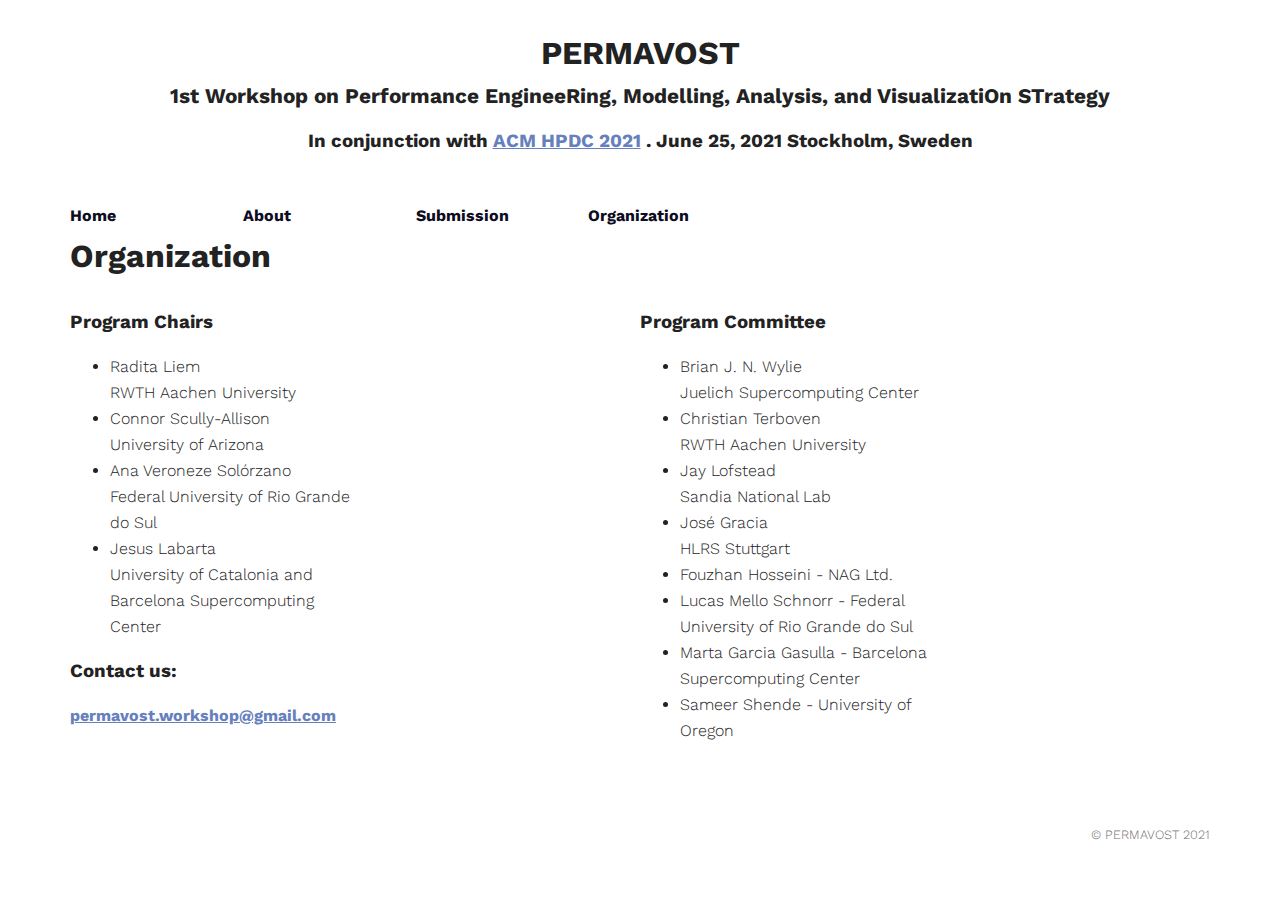
<file: about.html>
<!doctype html>
<!--[if lt IE 7]>      <html class="no-js lt-ie9 lt-ie8 lt-ie7" lang=""> <![endif]-->
<!--[if IE 7]>         <html class="no-js lt-ie9 lt-ie8" lang=""> <![endif]-->
<!--[if IE 8]>         <html class="no-js lt-ie9" lang=""> <![endif]-->
<!--[if gt IE 8]><!--> <html class="no-js" lang=""> <!--<![endif]-->

    <head>
        <meta charset="utf-8">
        <meta http-equiv="X-UA-Compatible" content="IE=edge,chrome=1">
        <title>PERMAVOST 2021</title>
        <meta name="description" content="">
        <meta name="viewport" content="width=device-width, initial-scale=1">
        <link rel="apple-touch-icon" href="apple-touch-icon.png">
        <link rel="preconnect" href="https://fonts.gstatic.com">
        <link href="https://fonts.googleapis.com/css2?family=Work+Sans:wght@300;400;600&display=swap" rel="stylesheet">
        <link rel="stylesheet" href="css/normalize.min.css">
        <link rel="stylesheet" href="css/main.css">

        <script src="js/vendor/modernizr-2.8.3-respond-1.4.2.min.js"></script>
    </head>
    <body>

        <div class="header-container">
            <header class="wrapper clearfix">
                <center>
                    <h1>PERMAVOST</h1>
                    <h2 class="title">1st Workshop on Performance EngineeRing, Modelling, Analysis, and VisualizatiOn STrategy</h1>
                    <h3>In conjunction with <a href="http://www.hpdc.org/2021/" target="_blank" >ACM HPDC 2021</a> . June 25, 2021 Stockholm, Sweden</h2>
                </center>
            </header>
        </div>

        <div class="main-container">
            <div class="main wrapper clearfix">
                <nav>
                    <ul>
                        <!-- let's make this single page javascript controlled link -->
                        <li><a href="index.html">Home</a></li>
                        <li><a href="about.html">About</a><li>
                        <li><a href="submissions.html">Submission</a></li>
                        <li><a href="organization.html">Organization</a></li>
                    </ul>
                </nav>
                <h1>Organization</h1>
                <div style="width: 50%; float:left">
                    <h3>Program Chairs</h3>
                    <div class="nav" style="width: 18rem;">
                        <ul class="list-group list-group-flush">
                        <li class="list-group-item">Radita Liem<br>RWTH Aachen University</li>
                        <li class="list-group-item">Connor Scully-Allison<br>University of Arizona</li>
                        <li class="list-group-item">Ana Veroneze Solórzano<br>Federal University of Rio Grande do Sul</li>
                        <li class="list-group-item">Jesus Labarta<br>University of Catalonia and Barcelona Supercomputing Center</li>
                        </ul>
                    </div>

                    <h3>Contact us:</h3>
                    <div class="nav" style="width: 18rem;">
                        <a href="mailto:permavost.workshop@gmail.com">permavost.workshop@gmail.com</a>
                    </div>
                </div>
                <div style="width: 50%; float:right">
                    <h3>Program Committee</h3>
                    <div class="nav" style="width: 18rem;">
                        <ul class="list-group list-group-flush">
                        <li class="list-group-item">Brian J. N. Wylie<br>Juelich Supercomputing Center</li>
                        <li class="list-group-item">Christian Terboven <br>RWTH Aachen University</li>
                        <li class="list-group-item">Jay Lofstead<br>Sandia National Lab</li>
                        <li class="list-group-item">José Gracia<br>HLRS Stuttgart</li>
                        <li class="list-group-item">Fouzhan Hosseini - NAG Ltd.</li>
                        <li class="list-group-item">Lucas Mello Schnorr - Federal University of Rio Grande do Sul</li>
                        <li class="list-group-item">Marta Garcia Gasulla - Barcelona Supercomputing Center</li>
                        <li class="list-group-item">Sameer Shende - University of Oregon</li>
                        </ul>
                    </div>
                </div>

            </div> <!-- #main -->
        </div> <!-- #main-container -->

        <div class="footer-container">
            <footer class="wrapper">
                <p class="text-muted small pull-right" style="text-align:right">© PERMAVOST 2021</p>
            </footer>
        </div>

        <script src="//ajax.googleapis.com/ajax/libs/jquery/1.11.2/jquery.min.js"></script>
        <script>window.jQuery || document.write('<script src="js/vendor/jquery-1.11.2.min.js"><\/script>')</script>

        <script src="js/main.js"></script>

        <!-- Google Analytics: change UA-XXXXX-X to be your site's ID. -->
        <script>
            (function(b,o,i,l,e,r){b.GoogleAnalyticsObject=l;b[l]||(b[l]=
            function(){(b[l].q=b[l].q||[]).push(arguments)});b[l].l=+new Date;
            e=o.createElement(i);r=o.getElementsByTagName(i)[0];
            e.src='//www.google-analytics.com/analytics.js';
            r.parentNode.insertBefore(e,r)}(window,document,'script','ga'));
            ga('create','UA-XXXXX-X','auto');ga('send','pageview');
        </script>

    </body>
</html>
</file>
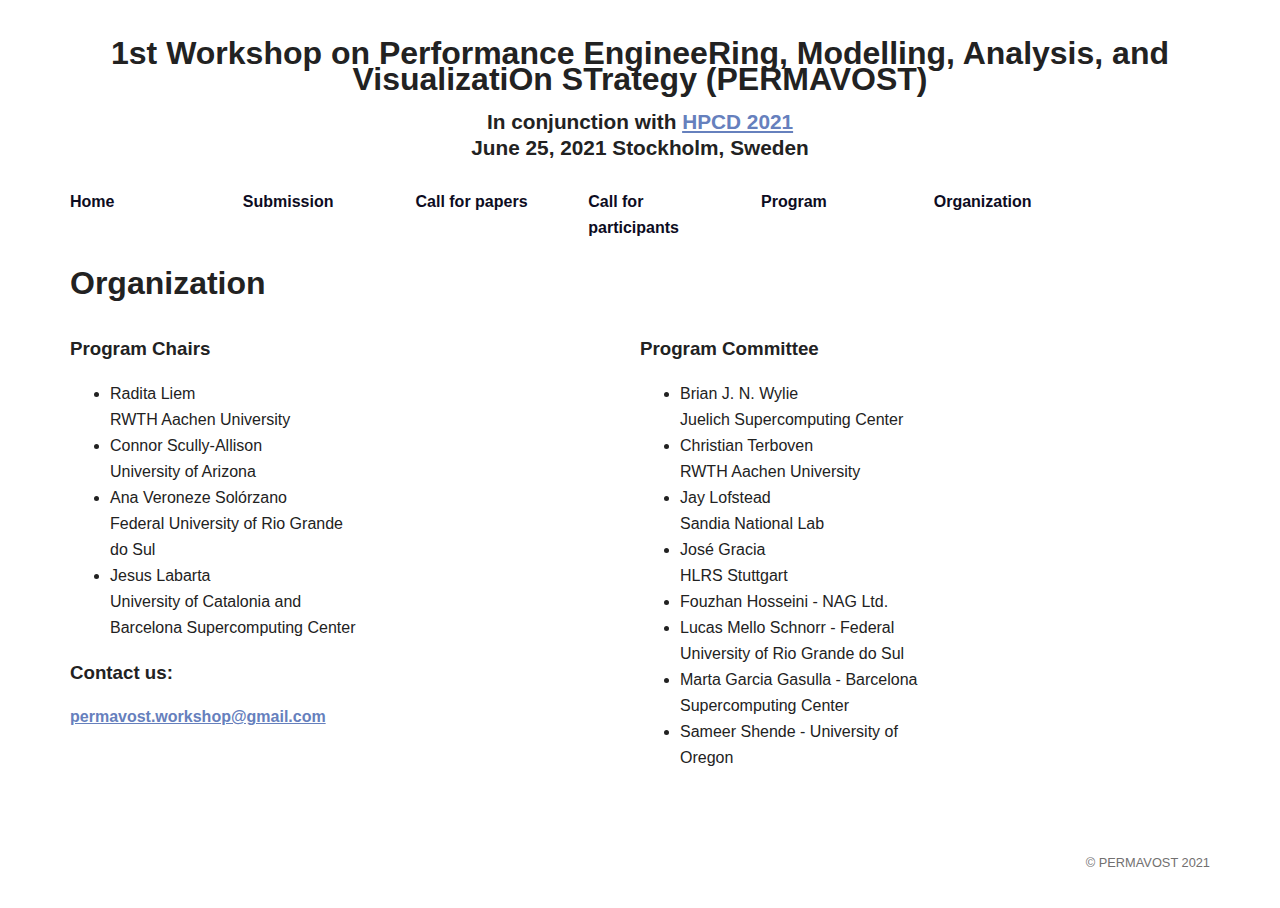
<file: organization.html>
<!doctype html>
<!--[if lt IE 7]>      <html class="no-js lt-ie9 lt-ie8 lt-ie7" lang=""> <![endif]-->
<!--[if IE 7]>         <html class="no-js lt-ie9 lt-ie8" lang=""> <![endif]-->
<!--[if IE 8]>         <html class="no-js lt-ie9" lang=""> <![endif]-->
<!--[if gt IE 8]><!--> <html class="no-js" lang=""> <!--<![endif]-->

    <head>
        <meta charset="utf-8">
        <meta http-equiv="X-UA-Compatible" content="IE=edge,chrome=1">
        <title>PERMAVOST 2021</title>
        <meta name="description" content="">
        <meta name="viewport" content="width=device-width, initial-scale=1">
        <link rel="apple-touch-icon" href="apple-touch-icon.png">

        <link rel="stylesheet" href="css/normalize.min.css">
        <link rel="stylesheet" href="css/main.css">

        <script src="js/vendor/modernizr-2.8.3-respond-1.4.2.min.js"></script>
    </head>
    <body>

        <div class="header-container">
            <header class="wrapper clearfix">
                <center>
                    <h1 class="title">1st Workshop on Performance EngineeRing, Modelling, Analysis, and VisualizatiOn STrategy (PERMAVOST)</h1>
                    <h2>In conjunction with <a href="http://www.hpdc.org/2021/"  target="_blank" >HPCD 2021</a><br> June 25, 2021 Stockholm, Sweden</h2>
                </center>
                <nav>
                    <ul>
                        <li><a href="index.html">Home</a></li>
                        <li><a href="submissions.html">Submission</a></li>
                        <li><a href="papers.html">Call for papers</a></li>
                        <li><a href="participants.html">Call for participants</a></li>
                        <li><a href="program.html">Program</a></li>
                        <li><a href="organization.html">Organization</a></li>
                    </ul>
                </nav>
            </header>
        </div>

        <div class="main-container">
            <div class="main wrapper clearfix">
                <h1>Organization</h1>
                <div style="width: 50%; float:left">
                    <h3>Program Chairs</h3>
                    <div class="nav" style="width: 18rem;">
                        <ul class="list-group list-group-flush">
                        <li class="list-group-item">Radita Liem<br>RWTH Aachen University</li>
                        <li class="list-group-item">Connor Scully-Allison<br>University of Arizona</li>
                        <li class="list-group-item">Ana Veroneze Solórzano<br>Federal University of Rio Grande do Sul</li>
                        <li class="list-group-item">Jesus Labarta<br>University of Catalonia and Barcelona Supercomputing Center</li>
                        </ul>
                    </div>

                    <h3>Contact us:</h3>
                    <div class="nav" style="width: 18rem;">
                        <a href="mailto:permavost.workshop@gmail.com">permavost.workshop@gmail.com</a>
                    </div>
                </div>
                <div style="width: 50%; float:right">
                    <h3>Program Committee</h3>
                    <div class="nav" style="width: 18rem;">
                        <ul class="list-group list-group-flush">
                        <li class="list-group-item">Brian J. N. Wylie<br>Juelich Supercomputing Center</li>
                        <li class="list-group-item">Christian Terboven <br>RWTH Aachen University</li>
                        <li class="list-group-item">Jay Lofstead<br>Sandia National Lab</li>
                        <li class="list-group-item">José Gracia<br>HLRS Stuttgart</li>
                        <li class="list-group-item">Fouzhan Hosseini - NAG Ltd.</li>
                        <li class="list-group-item">Lucas Mello Schnorr - Federal University of Rio Grande do Sul</li>
                        <li class="list-group-item">Marta Garcia Gasulla - Barcelona Supercomputing Center</li>
                        <li class="list-group-item">Sameer Shende - University of Oregon</li>
                        </ul>
                    </div>
                </div>

            </div> <!-- #main -->
        </div> <!-- #main-container -->

        <div class="footer-container">
            <footer class="wrapper">
                <p class="text-muted small pull-right" style="text-align:right">© PERMAVOST 2021</p>
            </footer>
        </div>

        <script src="//ajax.googleapis.com/ajax/libs/jquery/1.11.2/jquery.min.js"></script>
        <script>window.jQuery || document.write('<script src="js/vendor/jquery-1.11.2.min.js"><\/script>')</script>

        <script src="js/main.js"></script>

        <!-- Google Analytics: change UA-XXXXX-X to be your site's ID. -->
        <script>
            (function(b,o,i,l,e,r){b.GoogleAnalyticsObject=l;b[l]||(b[l]=
            function(){(b[l].q=b[l].q||[]).push(arguments)});b[l].l=+new Date;
            e=o.createElement(i);r=o.getElementsByTagName(i)[0];
            e.src='//www.google-analytics.com/analytics.js';
            r.parentNode.insertBefore(e,r)}(window,document,'script','ga'));
            ga('create','UA-XXXXX-X','auto');ga('send','pageview');
        </script>

    </body>
</html>
</file>
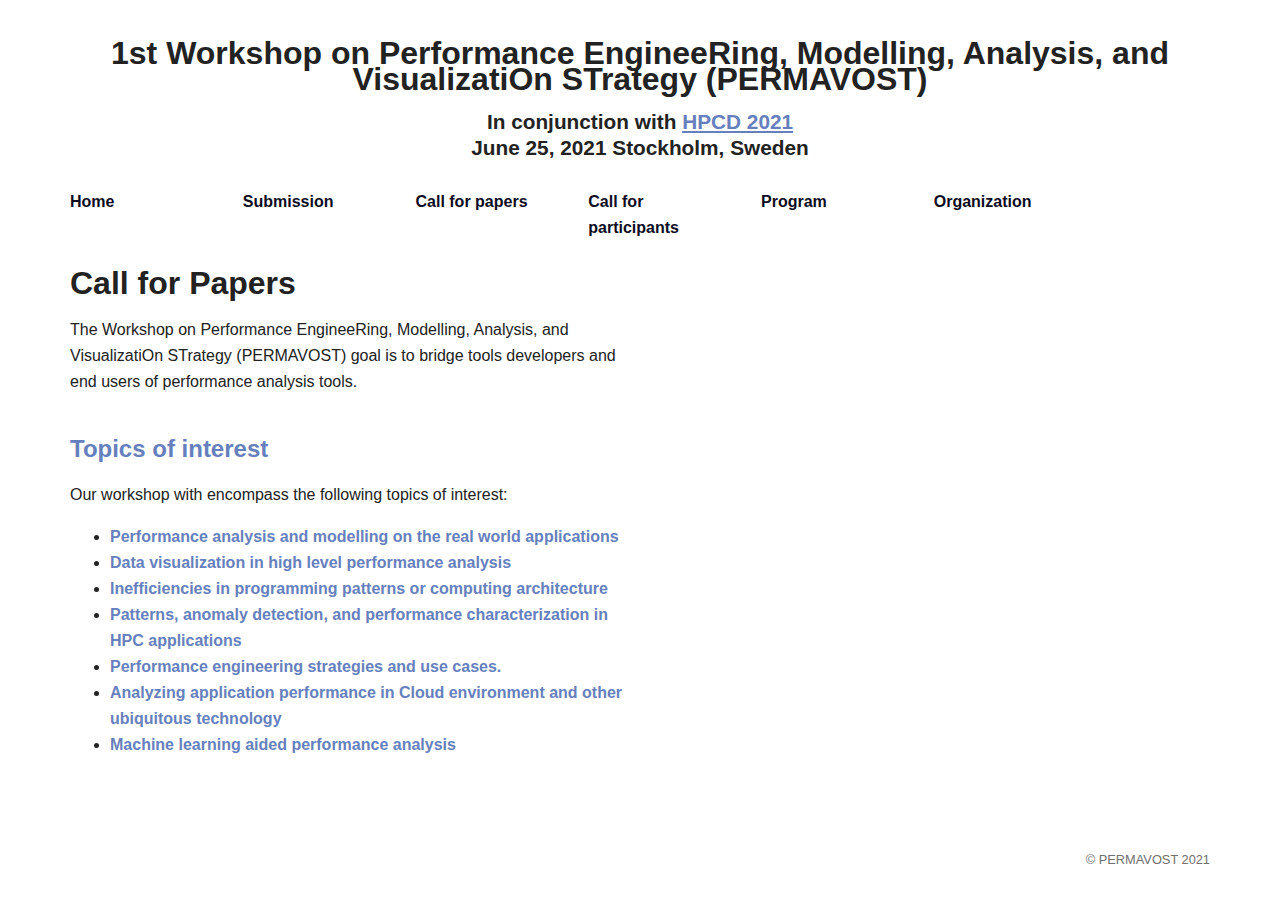
<file: papers.html>
<!doctype html>
<!--[if lt IE 7]>      <html class="no-js lt-ie9 lt-ie8 lt-ie7" lang=""> <![endif]-->
<!--[if IE 7]>         <html class="no-js lt-ie9 lt-ie8" lang=""> <![endif]-->
<!--[if IE 8]>         <html class="no-js lt-ie9" lang=""> <![endif]-->
<!--[if gt IE 8]><!--> <html class="no-js" lang=""> <!--<![endif]-->

    <head>
        <meta charset="utf-8">
        <meta http-equiv="X-UA-Compatible" content="IE=edge,chrome=1">
        <title>PERMAVOST 2021</title>
        <meta name="description" content="">
        <meta name="viewport" content="width=device-width, initial-scale=1">
        <link rel="apple-touch-icon" href="apple-touch-icon.png">

        <link rel="stylesheet" href="css/normalize.min.css">
        <link rel="stylesheet" href="css/main.css">

        <script src="js/vendor/modernizr-2.8.3-respond-1.4.2.min.js"></script>
    </head>
    <body>

        <div class="header-container">
            <header class="wrapper clearfix">
                <center>
                    <h1 class="title">1st Workshop on Performance EngineeRing, Modelling, Analysis, and VisualizatiOn STrategy (PERMAVOST)</h1>
                    <h2>In conjunction with <a href="http://www.hpdc.org/2021/"  target="_blank" >HPCD 2021</a><br> June 25, 2021 Stockholm, Sweden</h2>
                </center>
                <nav>
                    <ul>
                        <li><a href="index.html">Home</a></li>
                        <li><a href="submissions.html">Submission</a></li>
                        <li><a href="papers.html">Call for papers</a></li>
                        <li><a href="participants.html">Call for participants</a></li>
                        <li><a href="program.html">Program</a></li>
                        <li><a href="organization.html">Organization</a></li>
                    </ul>
                </nav>
            </header>
        </div>


        <div class="main-container">
            <div class="main wrapper clearfix">

                <article>
                    <header>
                        <h1>Call for Papers</h1>
                        <p>The Workshop on Performance EngineeRing, Modelling, Analysis, and VisualizatiOn STrategy (PERMAVOST) goal is to bridge tools developers and end users of performance analysis tools. 
                        </p>
                    </header>
                  
                    <section>
                        <h2>Topics of interest</h2>
                        <p>Our workshop with encompass the following topics of interest:</p>
                        <ul>
                            <li><a>Performance analysis and modelling on the real world applications</a></li>
                            <li><a>Data visualization in high level performance analysis</a></li>
                            <li><a>Inefficiencies in programming patterns or computing architecture</a></li>
                            <li><a>Patterns, anomaly detection, and performance characterization in HPC applications</a></li>
                            <li><a>Performance engineering strategies and use cases.</a></li>
                            <li><a>Analyzing application performance in Cloud environment and other ubiquitous technology</a></li>
                            <li><a>Machine learning aided performance analysis</a></li>
                        </ul>
                    </section>
                </article>

            </div> <!-- #main -->
        </div> <!-- #main-container -->


        <div class="footer-container">
            <footer class="wrapper">
                <p class="text-muted small pull-right" style="text-align:right">© PERMAVOST 2021</p>
            </footer>
        </div>

        <script src="//ajax.googleapis.com/ajax/libs/jquery/1.11.2/jquery.min.js"></script>
        <script>window.jQuery || document.write('<script src="js/vendor/jquery-1.11.2.min.js"><\/script>')</script>

        <script src="js/main.js"></script>

        <!-- Google Analytics: change UA-XXXXX-X to be your site's ID. -->
        <script>
            (function(b,o,i,l,e,r){b.GoogleAnalyticsObject=l;b[l]||(b[l]=
            function(){(b[l].q=b[l].q||[]).push(arguments)});b[l].l=+new Date;
            e=o.createElement(i);r=o.getElementsByTagName(i)[0];
            e.src='//www.google-analytics.com/analytics.js';
            r.parentNode.insertBefore(e,r)}(window,document,'script','ga'));
            ga('create','UA-XXXXX-X','auto');ga('send','pageview');
        </script>

    </body>
</html>
</file>
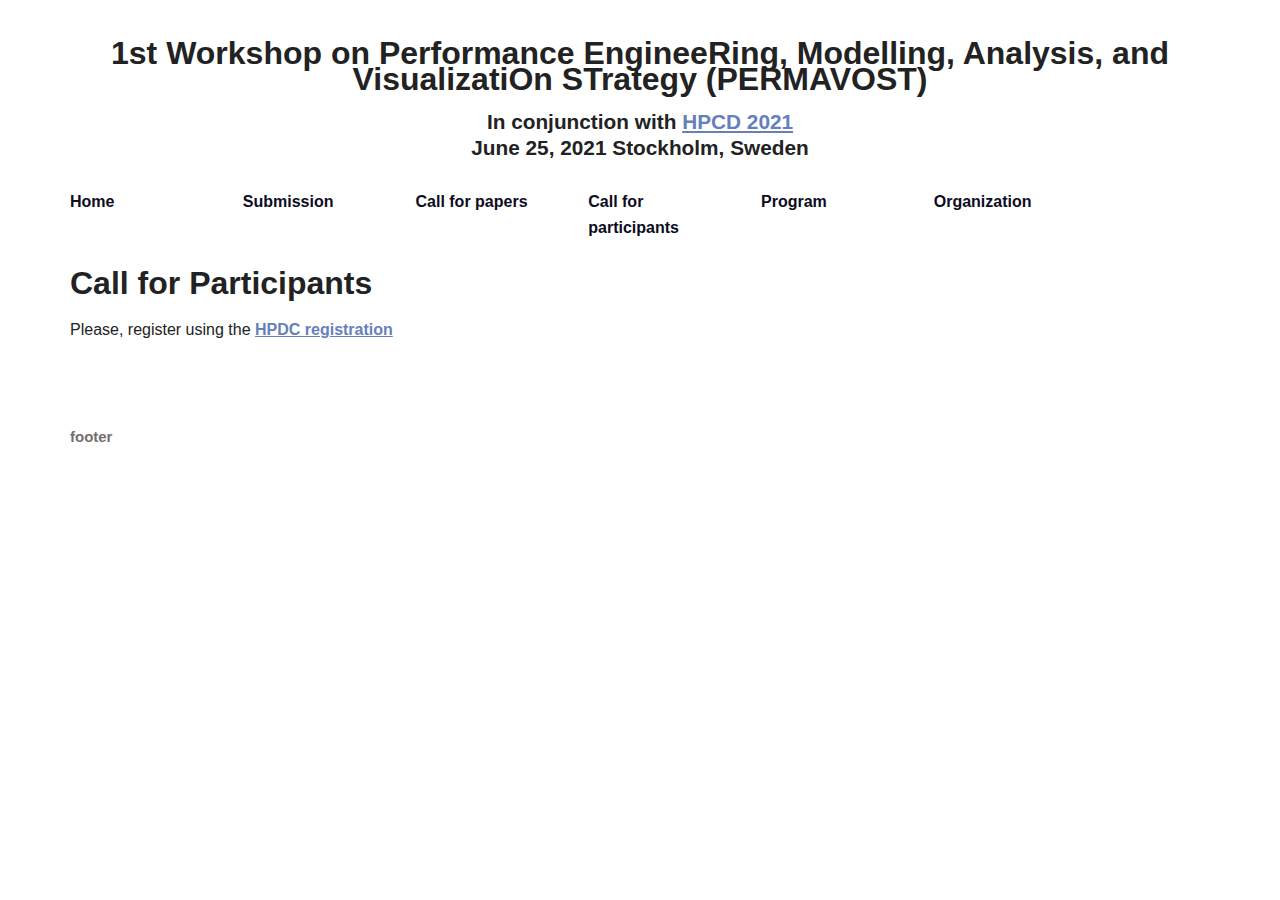
<file: participants.html>
<!doctype html>
<!--[if lt IE 7]>      <html class="no-js lt-ie9 lt-ie8 lt-ie7" lang=""> <![endif]-->
<!--[if IE 7]>         <html class="no-js lt-ie9 lt-ie8" lang=""> <![endif]-->
<!--[if IE 8]>         <html class="no-js lt-ie9" lang=""> <![endif]-->
<!--[if gt IE 8]><!--> <html class="no-js" lang=""> <!--<![endif]-->

    <head>
        <meta charset="utf-8">
        <meta http-equiv="X-UA-Compatible" content="IE=edge,chrome=1">
        <title>PERMAVOST 2021</title>
        <meta name="description" content="">
        <meta name="viewport" content="width=device-width, initial-scale=1">
        <link rel="apple-touch-icon" href="apple-touch-icon.png">

        <link rel="stylesheet" href="css/normalize.min.css">
        <link rel="stylesheet" href="css/main.css">

        <script src="js/vendor/modernizr-2.8.3-respond-1.4.2.min.js"></script>
    </head>
    <body>

        <div class="header-container">
            <header class="wrapper clearfix">
                <center>
                    <h1 class="title">1st Workshop on Performance EngineeRing, Modelling, Analysis, and VisualizatiOn STrategy (PERMAVOST)</h1>
                    <h2>In conjunction with <a href="http://www.hpdc.org/2021/"  target="_blank" >HPCD 2021</a><br> June 25, 2021 Stockholm, Sweden</h2>
                </center>
                <nav>
                    <ul>
                        <li><a href="index.html">Home</a></li>
                        <li><a href="submissions.html">Submission</a></li>
                        <li><a href="papers.html">Call for papers</a></li>
                        <li><a href="participants.html">Call for participants</a></li>
                        <li><a href="program.html">Program</a></li>
                        <li><a href="organization.html">Organization</a></li>
                    </ul>
                </nav>
            </header>
        </div>


        <div class="main-container">
            <div class="main wrapper clearfix">

                <article>
                    <header>
                        <h1>Call for Participants</h1>
                        <p>Please, register using the <a href="http://www.hpdc.org/2021/program/call-for-participation/" target="_blank">HPDC registration</a> 
                        </p>
                    </header>
                  
                </article>

            </div> <!-- #main -->
        </div> <!-- #main-container -->


        <div class="footer-container">
            <footer class="wrapper">
                <h3>footer</h3>
            </footer>
        </div>

        <script src="//ajax.googleapis.com/ajax/libs/jquery/1.11.2/jquery.min.js"></script>
        <script>window.jQuery || document.write('<script src="js/vendor/jquery-1.11.2.min.js"><\/script>')</script>

        <script src="js/main.js"></script>

        <!-- Google Analytics: change UA-XXXXX-X to be your site's ID. -->
        <script>
            (function(b,o,i,l,e,r){b.GoogleAnalyticsObject=l;b[l]||(b[l]=
            function(){(b[l].q=b[l].q||[]).push(arguments)});b[l].l=+new Date;
            e=o.createElement(i);r=o.getElementsByTagName(i)[0];
            e.src='//www.google-analytics.com/analytics.js';
            r.parentNode.insertBefore(e,r)}(window,document,'script','ga'));
            ga('create','UA-XXXXX-X','auto');ga('send','pageview');
        </script>

    </body>
</html>
</file>
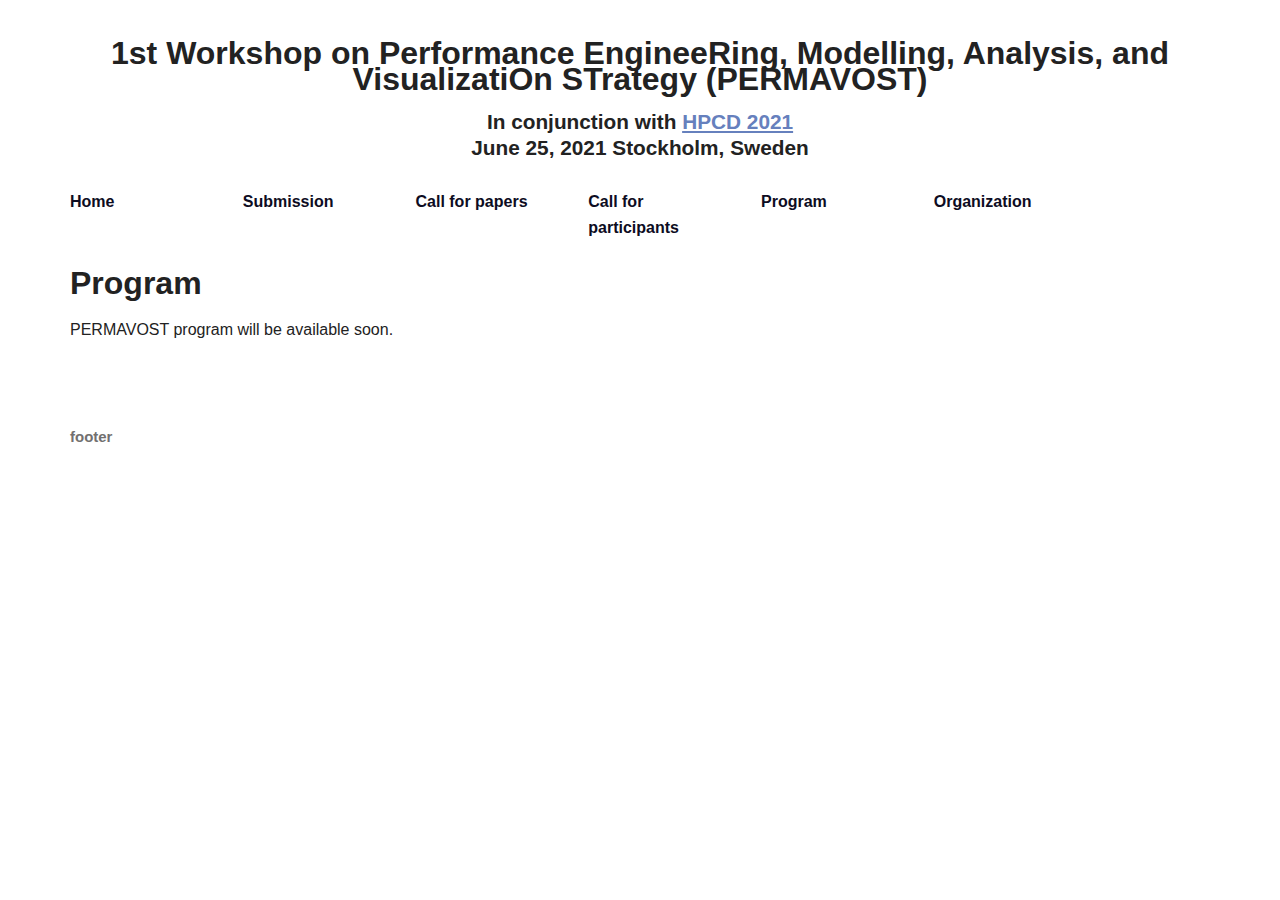
<file: program.html>
<!doctype html>
<!--[if lt IE 7]>      <html class="no-js lt-ie9 lt-ie8 lt-ie7" lang=""> <![endif]-->
<!--[if IE 7]>         <html class="no-js lt-ie9 lt-ie8" lang=""> <![endif]-->
<!--[if IE 8]>         <html class="no-js lt-ie9" lang=""> <![endif]-->
<!--[if gt IE 8]><!--> <html class="no-js" lang=""> <!--<![endif]-->

    <head>
        <meta charset="utf-8">
        <meta http-equiv="X-UA-Compatible" content="IE=edge,chrome=1">
        <title>PERMAVOST 2021</title>
        <meta name="description" content="">
        <meta name="viewport" content="width=device-width, initial-scale=1">
        <link rel="apple-touch-icon" href="apple-touch-icon.png">

        <link rel="stylesheet" href="css/normalize.min.css">
        <link rel="stylesheet" href="css/main.css">

        <script src="js/vendor/modernizr-2.8.3-respond-1.4.2.min.js"></script>
    </head>
    <body>

        <div class="header-container">
            <header class="wrapper clearfix">
                <center>
                    <h1 class="title">1st Workshop on Performance EngineeRing, Modelling, Analysis, and VisualizatiOn STrategy (PERMAVOST)</h1>
                    <h2>In conjunction with <a href="http://www.hpdc.org/2021/"  target="_blank" >HPCD 2021</a><br> June 25, 2021 Stockholm, Sweden</h2>
                </center>
                <nav>
                    <ul>
                        <li><a href="index.html">Home</a></li>
                        <li><a href="submissions.html">Submission</a></li>
                        <li><a href="papers.html">Call for papers</a></li>
                        <li><a href="participants.html">Call for participants</a></li>
                        <li><a href="program.html">Program</a></li>
                        <li><a href="organization.html">Organization</a></li>
                    </ul>
                </nav>
            </header>
        </div>


        <div class="main-container">
            <div class="main wrapper clearfix">

                <article>
                    <header>
                        <h1>Program</h1>
                        <p>PERMAVOST program will be available soon.</p>
                    </header>
                  
                </article>

            </div> <!-- #main -->
        </div> <!-- #main-container -->


        <div class="footer-container">
            <footer class="wrapper">
                <h3>footer</h3>
            </footer>
        </div>

        <script src="//ajax.googleapis.com/ajax/libs/jquery/1.11.2/jquery.min.js"></script>
        <script>window.jQuery || document.write('<script src="js/vendor/jquery-1.11.2.min.js"><\/script>')</script>

        <script src="js/main.js"></script>

        <!-- Google Analytics: change UA-XXXXX-X to be your site's ID. -->
        <script>
            (function(b,o,i,l,e,r){b.GoogleAnalyticsObject=l;b[l]||(b[l]=
            function(){(b[l].q=b[l].q||[]).push(arguments)});b[l].l=+new Date;
            e=o.createElement(i);r=o.getElementsByTagName(i)[0];
            e.src='//www.google-analytics.com/analytics.js';
            r.parentNode.insertBefore(e,r)}(window,document,'script','ga'));
            ga('create','UA-XXXXX-X','auto');ga('send','pageview');
        </script>

    </body>
</html>
</file>
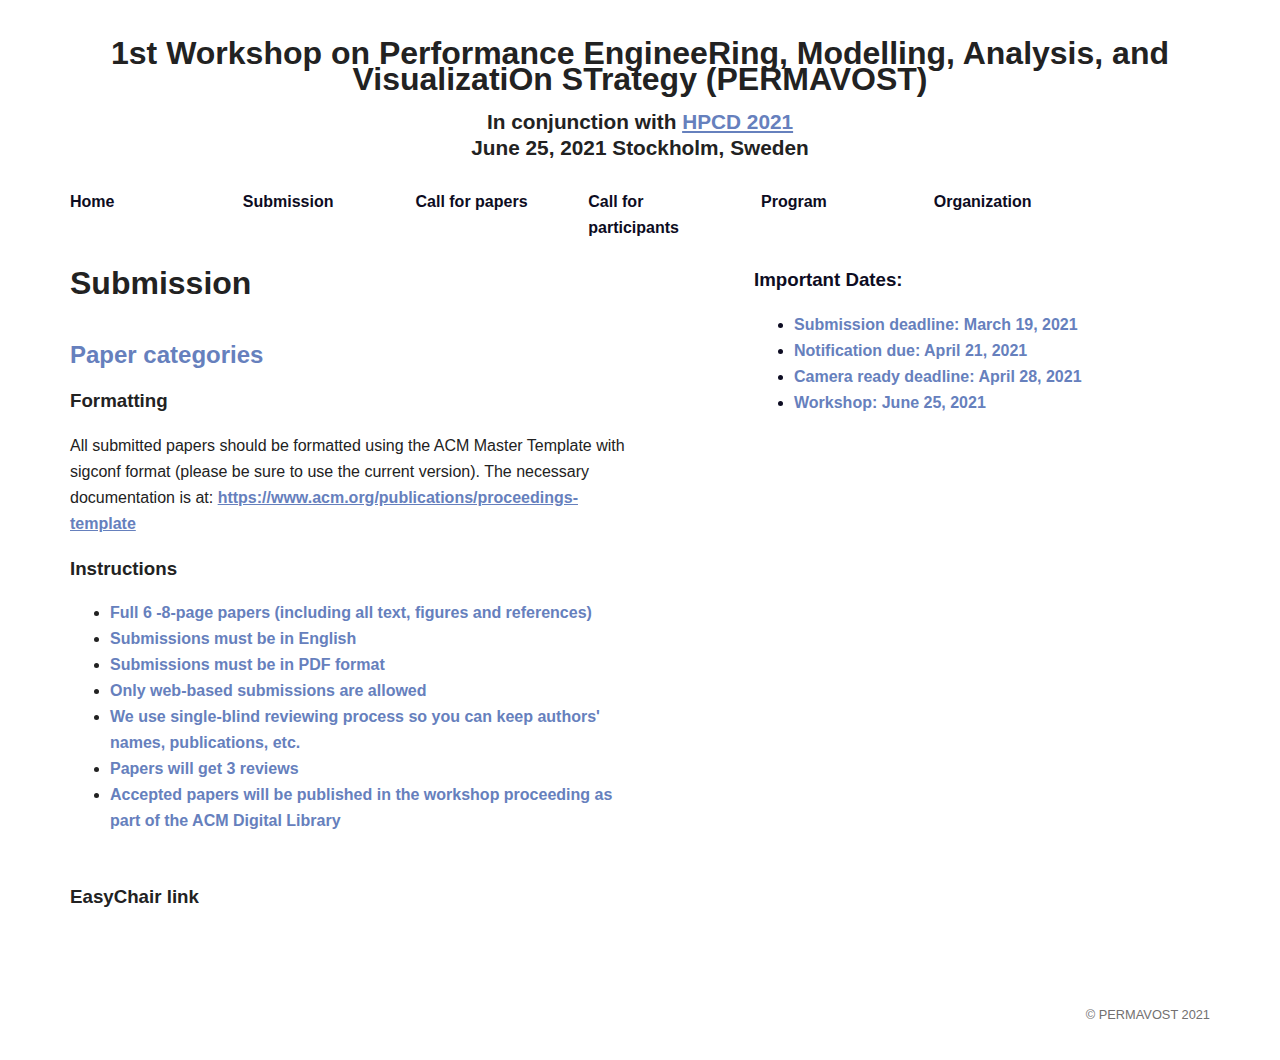
<file: submissions.html>
<!doctype html>
<!--[if lt IE 7]>      <html class="no-js lt-ie9 lt-ie8 lt-ie7" lang=""> <![endif]-->
<!--[if IE 7]>         <html class="no-js lt-ie9 lt-ie8" lang=""> <![endif]-->
<!--[if IE 8]>         <html class="no-js lt-ie9" lang=""> <![endif]-->
<!--[if gt IE 8]><!--> <html class="no-js" lang=""> <!--<![endif]-->

    <head>
        <meta charset="utf-8">
        <meta http-equiv="X-UA-Compatible" content="IE=edge,chrome=1">
        <title>PERMAVOST 2021</title>
        <meta name="description" content="">
        <meta name="viewport" content="width=device-width, initial-scale=1">
        <link rel="apple-touch-icon" href="apple-touch-icon.png">

        <link rel="stylesheet" href="css/normalize.min.css">
        <link rel="stylesheet" href="css/main.css">

        <script src="js/vendor/modernizr-2.8.3-respond-1.4.2.min.js"></script>
    </head>
    <body>

        <div class="header-container">
            <header class="wrapper clearfix">
                <center>
                    <h1 class="title">1st Workshop on Performance EngineeRing, Modelling, Analysis, and VisualizatiOn STrategy (PERMAVOST)</h1>
                    <h2>In conjunction with <a href="http://www.hpdc.org/2021/"  target="_blank" >HPCD 2021</a><br> June 25, 2021 Stockholm, Sweden</h2>
                </center>
                <nav>
                    <ul>
                        <li><a href="index.html">Home</a></li>
                        <li><a href="submissions.html">Submission</a></li>
                        <li><a href="papers.html">Call for papers</a></li>
                        <li><a href="participants.html">Call for participants</a></li>
                        <li><a href="program.html">Program</a></li>
                        <li><a href="organization.html">Organization</a></li>
                    </ul>
                </nav>
            </header>
        </div>


        <div class="main-container">
            <div class="main wrapper clearfix">

                <article>
                    <header>
                        <h1>Submission</h1>
                    </header>
                    <section>
                        <h2>Paper  categories</h2>

                        <h3>Formatting</h3>
                        <p>All submitted papers should be formatted using the ACM Master Template with sigconf format (please be sure to use the current version). The necessary documentation is at: <a href="https://www.acm.org/publications/proceedings-template" target="_blank">https://www.acm.org/publications/proceedings-template</a></p>

                        <h3>Instructions</h3>
                        <ul>
                            <li><a>Full 6 -8-page papers (including all text, figures and references)</a></li>
                            <li><a>Submissions must be in English</a></li>
                            <li><a>Submissions must be in PDF format</a></li>
                            <li><a>Only web-based submissions are allowed</a></li>
                            <li><a>We use single-blind reviewing process so you can keep authors' names, publications, etc.</a></li>
                            <li><a>Papers will get 3 reviews</a></li>
                            <li><a>Accepted papers will be published in the workshop proceeding as part of the ACM Digital Library</a></li>
                        </ul>
                    </section>

                    <section>
                        <h3>EasyChair link</h3>
                    </section>
                </article>

                <aside>
                    <h3>Important Dates:</h3>
                    <ul>
                        <li><a>Submission deadline: March 19, 2021</a></li>
                        <li><a>Notification due: April 21, 2021</a></li>
                        <li><a>Camera ready deadline: April 28, 2021</a></li>
                        <li><a>Workshop: June 25, 2021</a></li>
                    </ul>
                   
                </aside>

            </div> <!-- #main -->
        </div> <!-- #main-container -->

        <div class="footer-container">
            <footer class="wrapper">
                <p class="text-muted small pull-right" style="text-align:right">© PERMAVOST 2021</p>
            </footer>
        </div>

        <script src="//ajax.googleapis.com/ajax/libs/jquery/1.11.2/jquery.min.js"></script>
        <script>window.jQuery || document.write('<script src="js/vendor/jquery-1.11.2.min.js"><\/script>')</script>

        <script src="js/main.js"></script>

        <!-- Google Analytics: change UA-XXXXX-X to be your site's ID. -->
        <script>
            (function(b,o,i,l,e,r){b.GoogleAnalyticsObject=l;b[l]||(b[l]=
            function(){(b[l].q=b[l].q||[]).push(arguments)});b[l].l=+new Date;
            e=o.createElement(i);r=o.getElementsByTagName(i)[0];
            e.src='//www.google-analytics.com/analytics.js';
            r.parentNode.insertBefore(e,r)}(window,document,'script','ga'));
            ga('create','UA-XXXXX-X','auto');ga('send','pageview');
        </script>

    </body>
</html>
</file>
<file: css/main.css>
/*! HTML5 Boilerplate v5.0 | MIT License | http://h5bp.com/ */

html {
    color: #222;
    font-size: 1em;
    line-height: 1.4;
}

::-moz-selection {
    background: #b3d4fc;
    text-shadow: none;
}

::selection {
    background: #b3d4fc;
    text-shadow: none;
}

hr {
    display: block;
    height: 1px;
    border: 0;
    border-top: 1px solid #ccc;
    margin: 1em 0;
    padding: 0;
}

audio,
canvas,
iframe,
img,
svg,
video {
    vertical-align: middle;
}

fieldset {
    border: 0;
    margin: 0;
    padding: 0;
}

textarea {
    resize: vertical;
}

.browserupgrade {
    margin: 0.2em 0;
    background: #ccc;
    color: #0d0c22;
    padding: 0.2em 0;
}


/* ===== Initializr Styles ==================================================
   Author: Jonathan Verrecchia - verekia.com/initializr/responsive-template
   ========================================================================== */

body {
    font-family: "Work Sans", Helvetica, Helvetica Neue, Arial;
    line-height: 26px;
    font-weight: 300;
}

a {
    color: #6680BD;
    font-weight: bold;
}

section {
    padding: 5px 0 10px 0;
}

section h2 {
    color: #6680BD;
}

strong {
    color: #6680BD;    
}

.wrapper {
    width: 90%;
    margin: 0 5%;
}

/* ===================
    ALL: Orange Theme
   =================== */

.header-container {
    /*border-bottom: 20px solid #e44d26;*/
}

.header-container h1 {
    margin: 20px 0 0 0;
}

.header-container h2 {
    font-size: 1.3em;
}

.footer-container,
.main aside {
    /*border-top: 20px solid #e44d26;*/
}

.header-container,
.footer-container,
.main aside {
    /*background: #f16529;*/
}

/* ==============
    MOBILE: Menu
   ============== */   

nav ul {
    margin: 0;
    padding: 0;
    list-style-type: none;
}

nav a {
    display: block;
    margin-bottom: 10px;

    text-align: center;
    text-decoration: none;
    font-weight: bold;

    color: #0d0c22;
}

nav a:hover,
nav a:visited {
    border-bottom: 3px solid #6680BD;
}

/* ==============
    MOBILE: Main
   ============== */

.main {
    padding: 0 0 30px 0;
}

.main article h1 {
    font-size: 2em;
}

.main aside {
    color: #0d0c22;
    padding: 0px 5% 10px;
}

.footer-container footer {
    color: rgb(114, 112, 112);
    padding: 20px 0;
    font-size: 80%;
}

/* ===============
    ALL: IE Fixes
   =============== */


/* ==========================================================================
   Author's custom styles
   ========================================================================== */

section#collab a {
    padding-bottom: 20px;
}


/* ==========================================================================
   Media Queries
   ========================================================================== */

@media only screen and (min-width: 480px) {

    .header-container {
        margin: 20px 0;
    }

/* ====================
    INTERMEDIATE: Menu
   ==================== */

    nav {
        height: 50px;
    }

    nav a {
        float: left;
        width: 10%;
        margin: 0 1.7%;
        padding: 10px 20px 10px 0px;
        margin-bottom: 0;
        text-align: left;
    }

    nav li:first-child a {
        margin-left: 0;
    }

    nav li:last-child a {
        margin-right: 0;
    }

/* ========================
    INTERMEDIATE: IE Fixes
   ======================== */

    nav ul li {
        display: inline;
    }

    .oldie nav a {
        margin: 0 0.7%;
    }
}

@media only screen and (min-width: 768px) {

/* ====================
    WIDE: CSS3 Effects
   ==================== */

    .header-container,
    .main aside {
        /*-webkit-box-shadow: 0 5px 10px #aaa;
           -moz-box-shadow: 0 5px 10px #aaa;
                box-shadow: 0 5px 10px #aaa;*/
    }

/* ============
    WIDE: Menu
   ============ */

    nav {
        width: 100%;
        float: left;
    }

    nav li {
        margin:0px;
    }

/* ============
    WIDE: Main
   ============ */

    .main article {
        float: left;
        width: 50%;
    }

    .main aside {
        float: right;
        width: 35%;
    }
}

@media only screen and (min-width: 1140px) {

/* ===============
    Maximal Width
   =============== */

    .wrapper {
        width: 1140px; /* 1140px - 10% for margins */
        margin: 0 auto;
    }
}

/* ==========================================================================
   Helper classes
   ========================================================================== */

.hidden {
    display: none !important;
    visibility: hidden;
}

.visuallyhidden {
    border: 0;
    clip: rect(0 0 0 0);
    height: 1px;
    margin: -1px;
    overflow: hidden;
    padding: 0;
    position: absolute;
    width: 1px;
}

.visuallyhidden.focusable:active,
.visuallyhidden.focusable:focus {
    clip: auto;
    height: auto;
    margin: 0;
    overflow: visible;
    position: static;
    width: auto;
}

.invisible {
    visibility: hidden;
}

.clearfix:before,
.clearfix:after {
    content: " ";
    display: table;
}

.clearfix:after {
    clear: both;
}

.clearfix {
    *zoom: 1;
}

/* ==========================================================================
   Print styles
   ========================================================================== */

@media print {
    *,
    *:before,
    *:after {
        background: transparent !important;
        color: #0d0c22 !important;
        box-shadow: none !important;
        text-shadow: none !important;
    }

    a,
    a:visited {
        text-decoration: underline;
    }

    a[href]:after {
        content: " (" attr(href) ")";
    }

    abbr[title]:after {
        content: " (" attr(title) ")";
    }

    a[href^="#"]:after,
    a[href^="javascript:"]:after {
        content: "";
    }

    pre,
    blockquote {
        border: 1px solid #999;
        page-break-inside: avoid;
    }

    thead {
        display: table-header-group;
    }

    tr,
    img {
        page-break-inside: avoid;
    }

    img {
        max-width: 100% !important;
    }

    p,
    h2,
    h3 {
        orphans: 3;
        widows: 3;
    }

    h2,
    h3 {
        page-break-after: avoid;
    }
}
</file>
